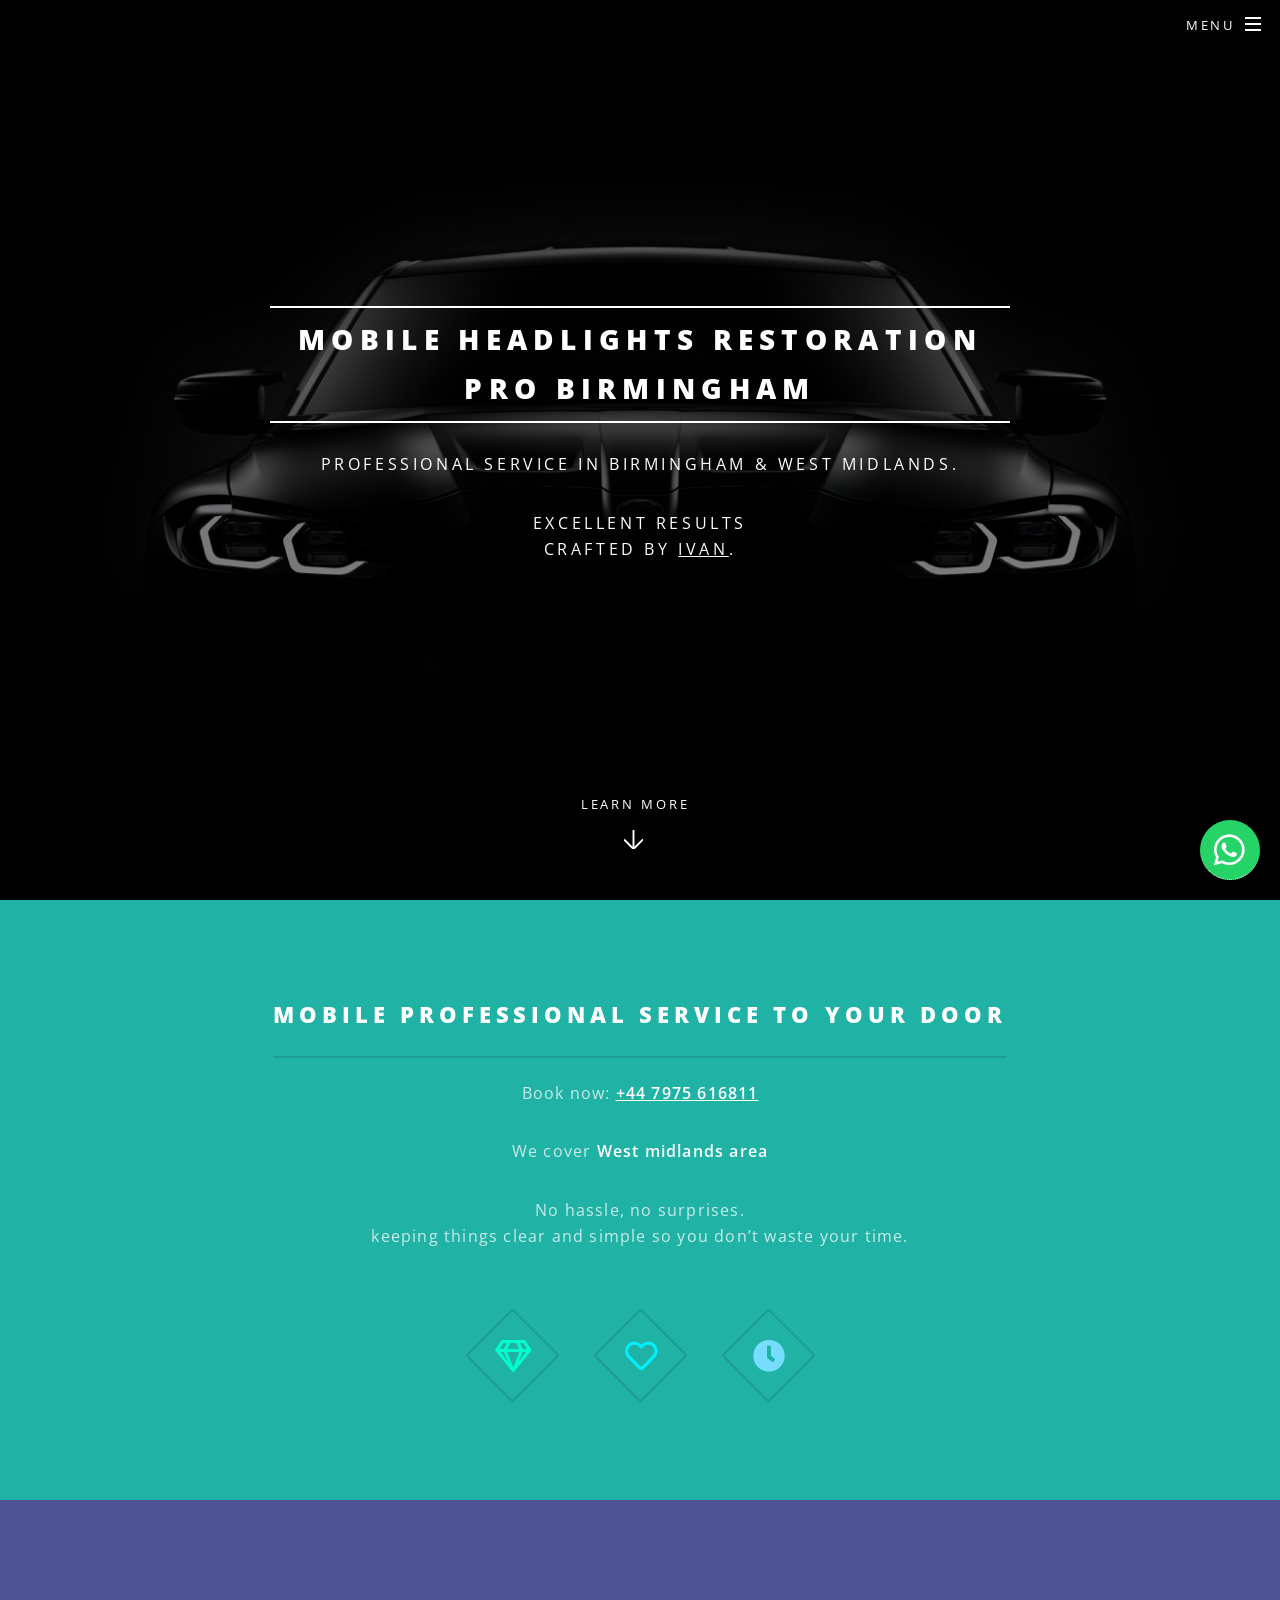
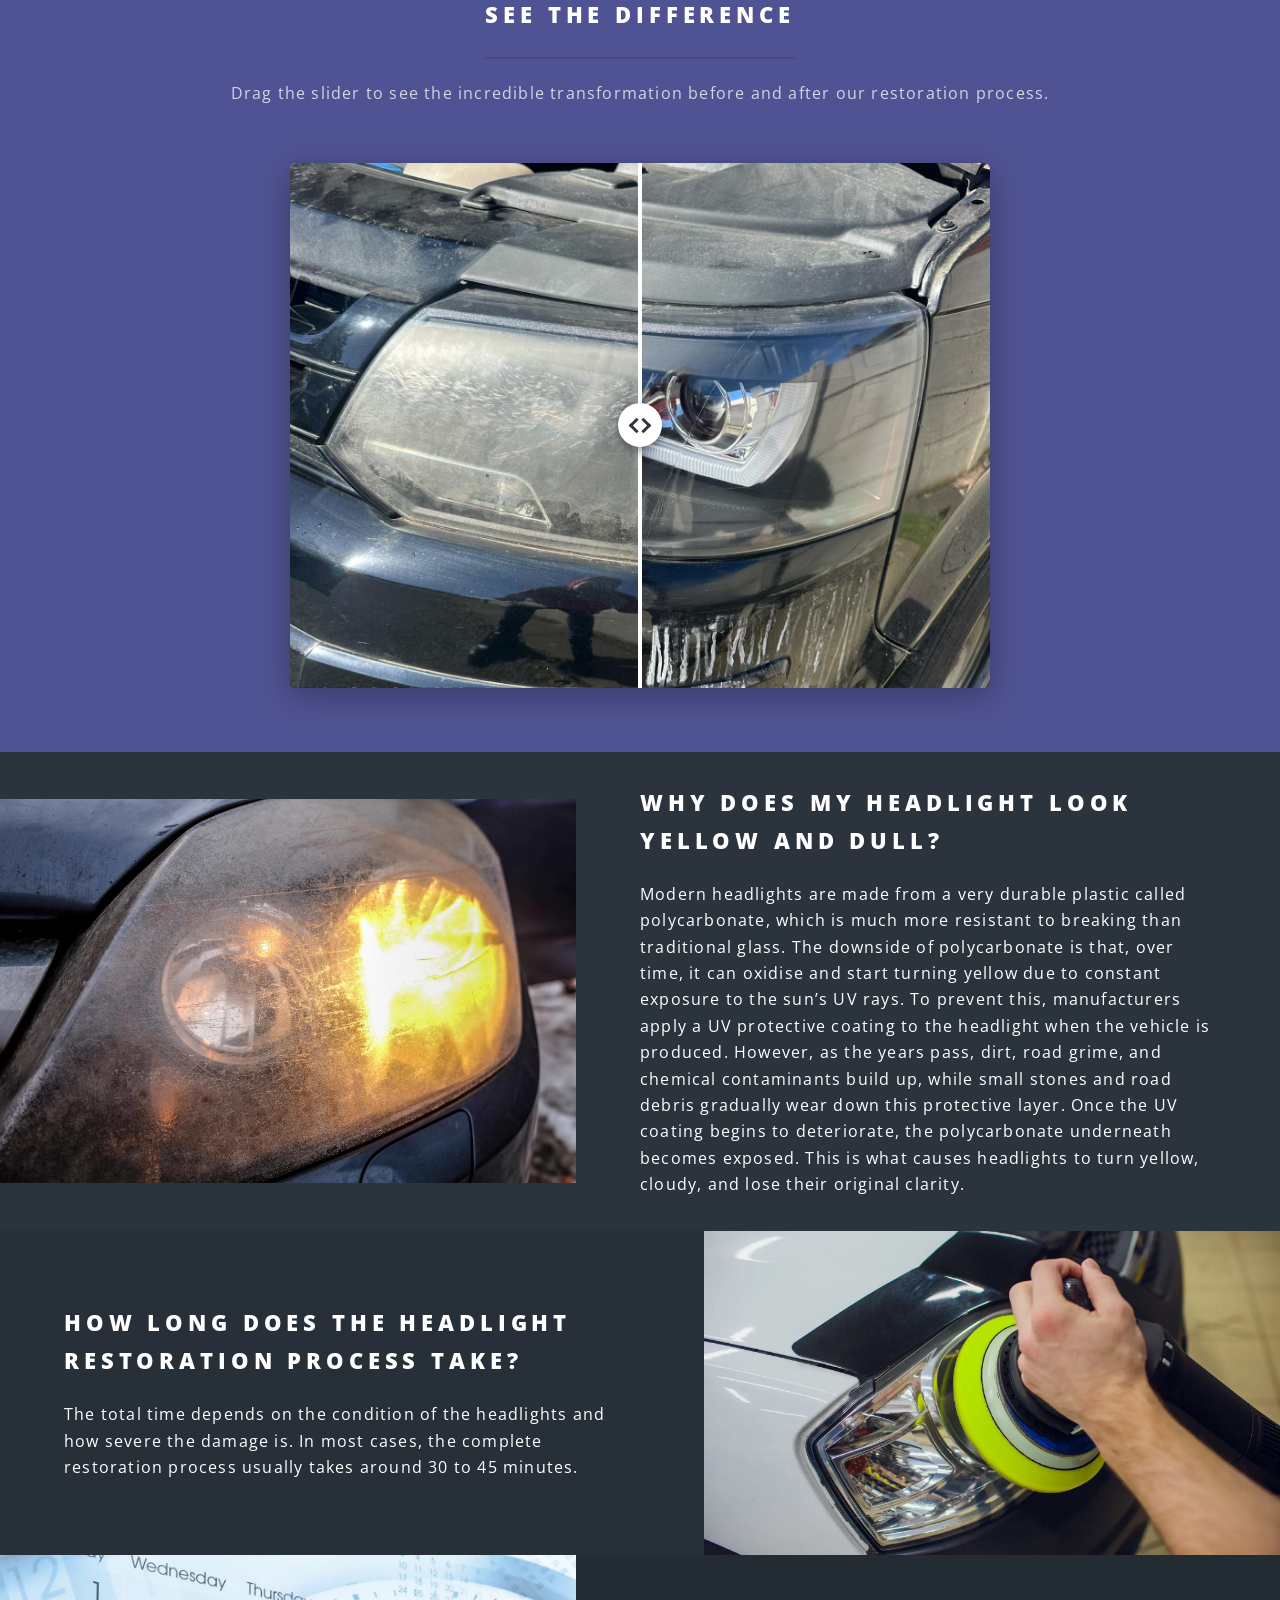
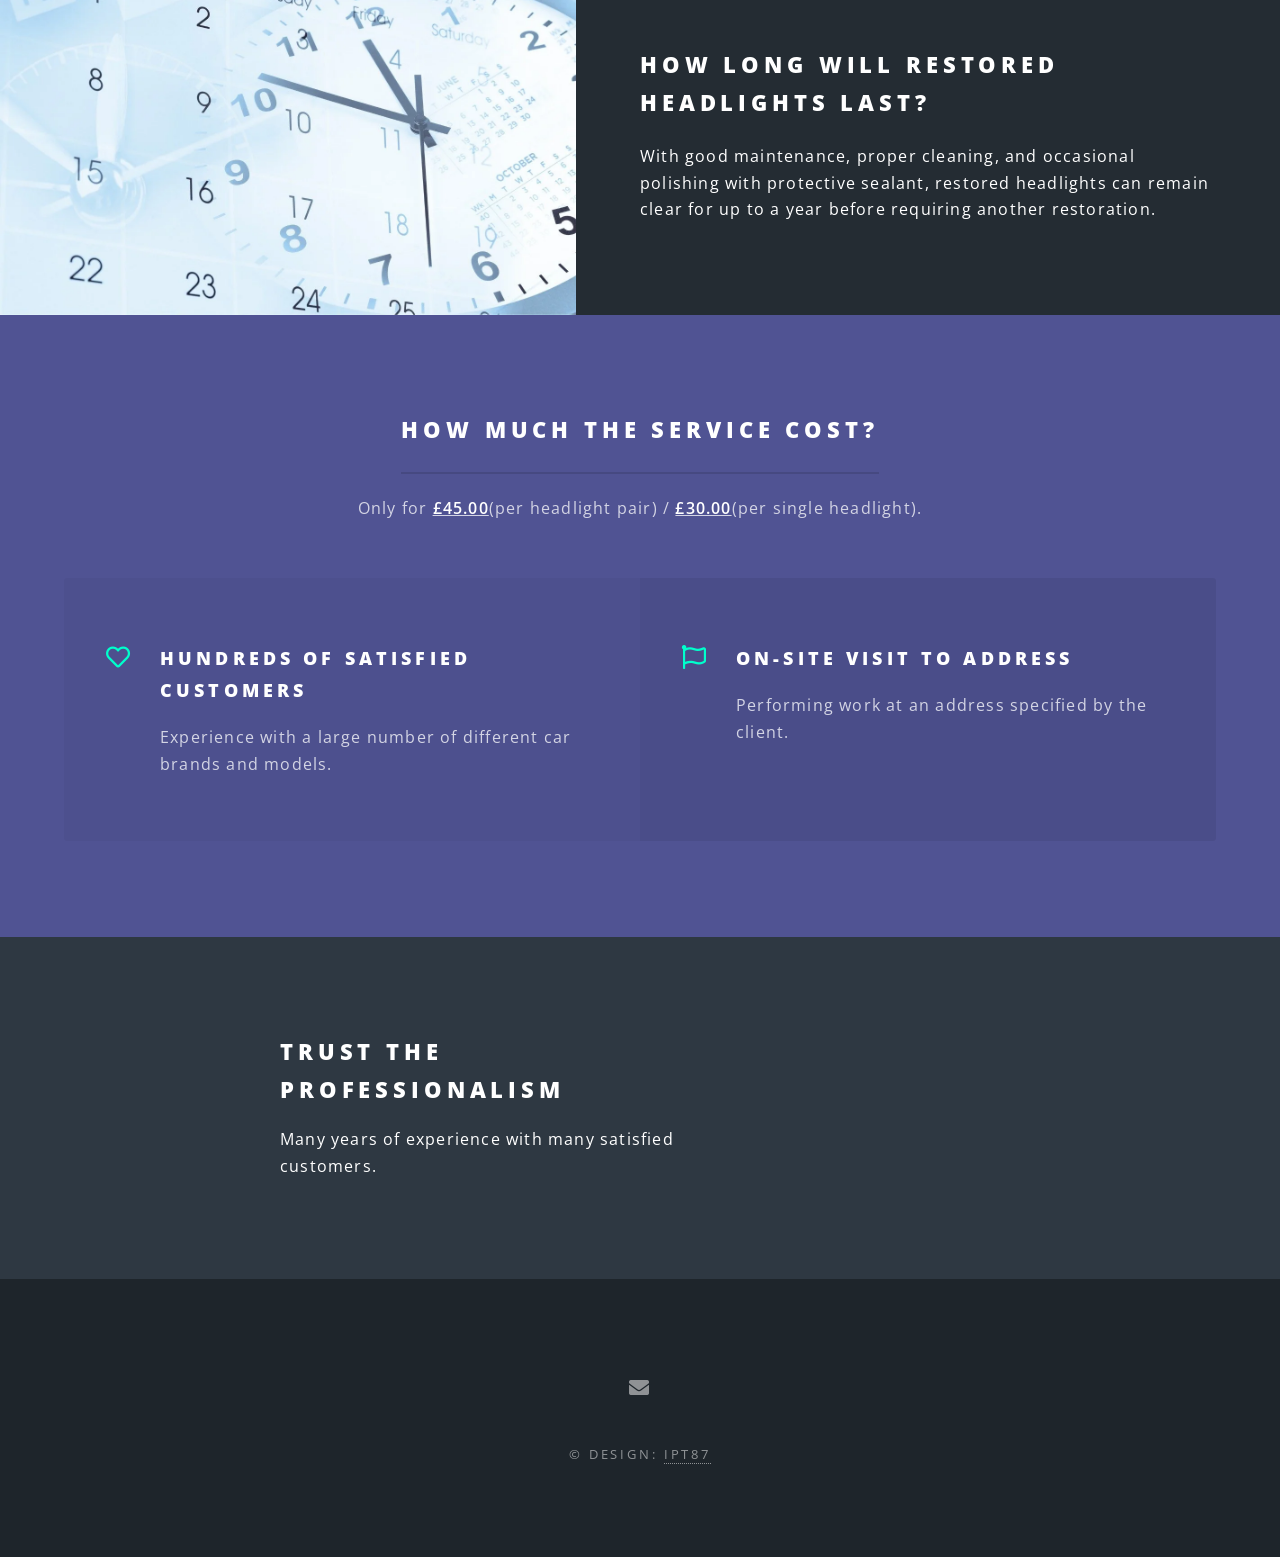
<file: index.html>
<!DOCTYPE HTML>
<html>
	<head>
		<!-- Google Tag Manager -->
		<script>(function(w,d,s,l,i){w[l]=w[l]||[];w[l].push({'gtm.start':
		new Date().getTime(),event:'gtm.js'});var f=d.getElementsByTagName(s)[0],
		j=d.createElement(s),dl=l!='dataLayer'?'&l='+l:'';j.async=true;j.src=
		'https://www.googletagmanager.com/gtm.js?id='+i+dl;f.parentNode.insertBefore(j,f);
		})(window,document,'script','dataLayer','GTM-5XSHS9ST');</script>
		<!-- End Google Tag Manager -->
		<title>Headlights restoration in Birmingham</title>
		<meta charset="utf-8" />
		<meta name="viewport" content="width=device-width, initial-scale=1, user-scalable=no" />
		<link rel="stylesheet" href="assets/css/main.css" />
		<noscript><link rel="stylesheet" href="assets/css/noscript.css" /></noscript>
		<link rel="icon" type="image/x-icon" href="images/car.ico">
	</head>

	<!-- Google tag (gtag.js) -->
	<script async src="https://www.googletagmanager.com/gtag/js?id=G-2LEVNRZXQ9"></script>
	<script>
	  window.dataLayer = window.dataLayer || [];
	  function gtag(){dataLayer.push(arguments);}
	  gtag('js', new Date());
	
	  gtag('config', 'G-2LEVNRZXQ9');
	</script>

	<script type="application/ld+json">
		{
		  "@context": "https://schema.org",
		  "@type": "AutoRepair",
		  "name": "Restore Headlights",
		  "image": "https://restore-headlights.co.uk/images/bmwm3.jpg",
		  "url": "https://restore-headlights.co.uk",
		  "telephone": "+447975616811",
		  "areaServed": "Birmingham",
		  "address": {
		    "@type": "PostalAddress",
		    "addressLocality": "Birmingham",
		    "addressCountry": "UK"
		  },
		  "priceRange": "££",
		  "description": "Professional headlight restoration in Birmingham. Restore cloudy and yellow headlights and improve visibility."
		}
	</script>
	
	<body class="landing is-preload">

		<!-- Google Tag Manager (noscript) -->
		<noscript><iframe src="https://www.googletagmanager.com/ns.html?id=GTM-5XSHS9ST"
		height="0" width="0" style="display:none;visibility:hidden"></iframe></noscript>
		<!-- End Google Tag Manager (noscript) -->

		<!-- Page Wrapper -->
			<div id="page-wrapper">

				<!-- Header -->
					<header id="header" class="alt">
						<h1><a href="index.html">MHRPB</a></h1>
						<nav id="nav">
							<ul>
								<li class="special">
									<a href="#menu" class="menuToggle"><span>Menu</span></a>
									<div id="menu">
										<ul>
											<li><a href="index.html">Home</a></li>
											<li><a href="gallery.html">Gallery</a></li>
											<li><a href="benefits.html">Benefits</a></li>
											<li><a href="prices.html">Prices</a></li>
											<li><a href="contact.html">Contact</a></li>
										</ul>
									</div>
								</li>
							</ul>
						</nav>
					</header>

				<!-- Banner -->
					<section id="banner" class="hero-headlights">
						<div class="inner">
							<h2>Mobile Headlights Restoration<br /> Pro Birmingham</h2>
							<p>Professional service in Birmingham & West Midlands.</p>
							<p>Excellent results<br />
							crafted by <u>Ivan</u>.</p>
						</div>
						<a href="#one" class="more scrolly">Learn More</a>
					</section>

				<!-- One -->
					<section id="one" class="wrapper style1 special">
						<div class="inner">
							<header class="major">
								<h2>Mobile Professional Service to your door</h2>
								<p>Book now: <a href="tel:+447975616811" style="border-bottom: none;"><b><u>+44 7975 616811</u></b></a></p>
								<p>We cover <b>West midlands area</b></p>
								<p>No hassle, no surprises.<br />
								keeping things clear and simple so you don’t waste your time.</p>
							</header>
							<ul class="icons major">
								<li><span class="icon fa-gem major style1"><span class="label">Top Quality</span></span></li>
								<li><span class="icon fa-heart major style2"><span class="label">Trusted Service</span></span></li>
								<li><span class="icon solid fa-clock major style3"><span class="label">Quick Process (30-45 min)</span></span></li>
							</ul>
						</div>
					</section>

				<!-- Before/After slider -->
					<section class="wrapper style3 special">
                        <div class="inner">
                            <header class="major">
                                <h2>See the Difference</h2>
                                <p>Drag the slider to see the incredible transformation before and after our restoration process.</p>
                            </header>
                            
                            <div class="slider-contenedor">
                            	<img src="images/pic09.JPG" alt="Restored headlight" class="slider-img">
                                
                                <div class="capa-antes">
                                    <img src="images/pic08.JPG" alt="Cloudy headlight before restoration" class="slider-img">
                                </div>
                                
                                <input type="range" min="0" max="100" value="50" class="slider-control" aria-label="Before and after percentage">
                                <div class="slider-linea" aria-hidden="true">
                                    <div class="slider-boton"></div>
                                </div>
                            </div>
                        </div>
                    </section>

				<!-- Two -->
					<section id="two" class="wrapper alt style2">
						<section class="spotlight">
							<div class="image"><img src="images/pic01.jpeg" alt="" /></div><div class="content">
								<h2>Why does my headlight look yellow and dull?</h2>
								<p>Modern headlights are made from a very durable plastic called polycarbonate, which is much more resistant to breaking than traditional glass. The downside of polycarbonate is that, over time, it can oxidise and start turning yellow due to constant exposure to the sun’s UV rays. To prevent this, manufacturers apply a UV protective coating to the headlight when the vehicle is produced. However, as the years pass, dirt, road grime, and chemical contaminants build up, while small stones and road debris gradually wear down this protective layer. Once the UV coating begins to deteriorate, the polycarbonate underneath becomes exposed. This is what causes headlights to turn yellow, cloudy, and lose their original clarity.</p>
							</div>
						</section>
						<section class="spotlight">
							<div class="image"><img src="images/pic02.jpg" alt="" /></div><div class="content">
								<h2>How long does the headlight restoration process take?</h2>
								<p>The total time depends on the condition of the headlights and how severe the damage is. In most cases, the complete restoration process usually takes around 30 to 45 minutes.</p>
							</div>
						</section>
						<section class="spotlight">
							<div class="image"><img src="images/pic03.jpg" alt="" /></div><div class="content">
								<h2>How long will restored headlights last?</h2>
								<p>With good maintenance, proper cleaning, and occasional polishing with protective sealant, restored headlights can remain clear for up to a year before requiring another restoration.</p>
							</div>
						</section>
					</section>

				<!-- Three -->
					<section id="three" class="wrapper style3 special">
						<div class="inner">
							<header class="major">
								<h2>How much the service cost?</h2>
								<p>Only for <u><b>&pound;45.00</b></u>(per headlight pair) / <u><b>&pound;30.00</b></u>(per single headlight).</p>
							</header>
							<ul class="features">
								<li class="icon fa-heart">
									<h3>Hundreds of satisfied customers</h3>
									<p>Experience with a large number of different car brands and models.</p>
								</li>
								<li class="icon fa-flag">
									<h3>On-site visit to address</h3>
									<p>Performing work at an address specified by the client.</p>
								</li>
							</ul>
						</div>
					</section>

				<!-- CTA -->
					<section id="cta" class="wrapper style4">
						<div class="inner">
							<header>
								<h2>Trust the professionalism</h2>
								<p>Many years of experience with many satisfied customers.</p>
							</header>
						</div>
					</section>

				<!-- Footer -->
					<footer id="footer">
						<ul class="icons">
							<li><a href="mailto:87vancata@gmail.com?subject=Information&body=Hi%20there,%0A%0AI%20have%20a%20question." class="icon solid fa-envelope"><span class="label">Email</span></a></li>
						</ul>
						<ul class="copyright">
							<li>&copy; Design: <a href="https://github.com/IPT87">IPT87</a></li>
						</ul>
					</footer>

				<!-- WhatsApp floating icon -->
					<a href="https://wa.me/447975616811?text=Hello%20I%20would%20like%20to%20book%20a%20headlight%20restoration"
						class="whatsapp-flotante" target="_blank" rel="noopener noreferrer" aria-label="Chat on WhatsApp">
						<i class="fab fa-whatsapp"></i>
					</a>
				
			</div>

		<!-- Scripts -->
			<script src="assets/js/jquery.min.js"></script>
			<script src="assets/js/jquery.scrollex.min.js"></script>
			<script src="assets/js/jquery.scrolly.min.js"></script>
			<script src="assets/js/browser.min.js"></script>
			<script src="assets/js/breakpoints.min.js"></script>
			<script src="assets/js/util.js"></script>
			<script src="assets/js/main.js"></script>

			<script>
				document.addEventListener('DOMContentLoaded', () => {
					const contenedor = document.querySelector('.slider-contenedor');
					const control = document.querySelector('.slider-control');
					const antes = document.querySelector('.capa-antes');
					const linea = document.querySelector('.slider-linea');
		
					if (control && antes && linea) {
						control.addEventListener('input', (e) => {
							const valor = e.target.value;
							antes.style.clipPath = `inset(0 ${100 - valor}% 0 0)`;
							linea.style.left = `${valor}%`;
						});
					}
				});
			</script>

	</body>

</html>
</file>
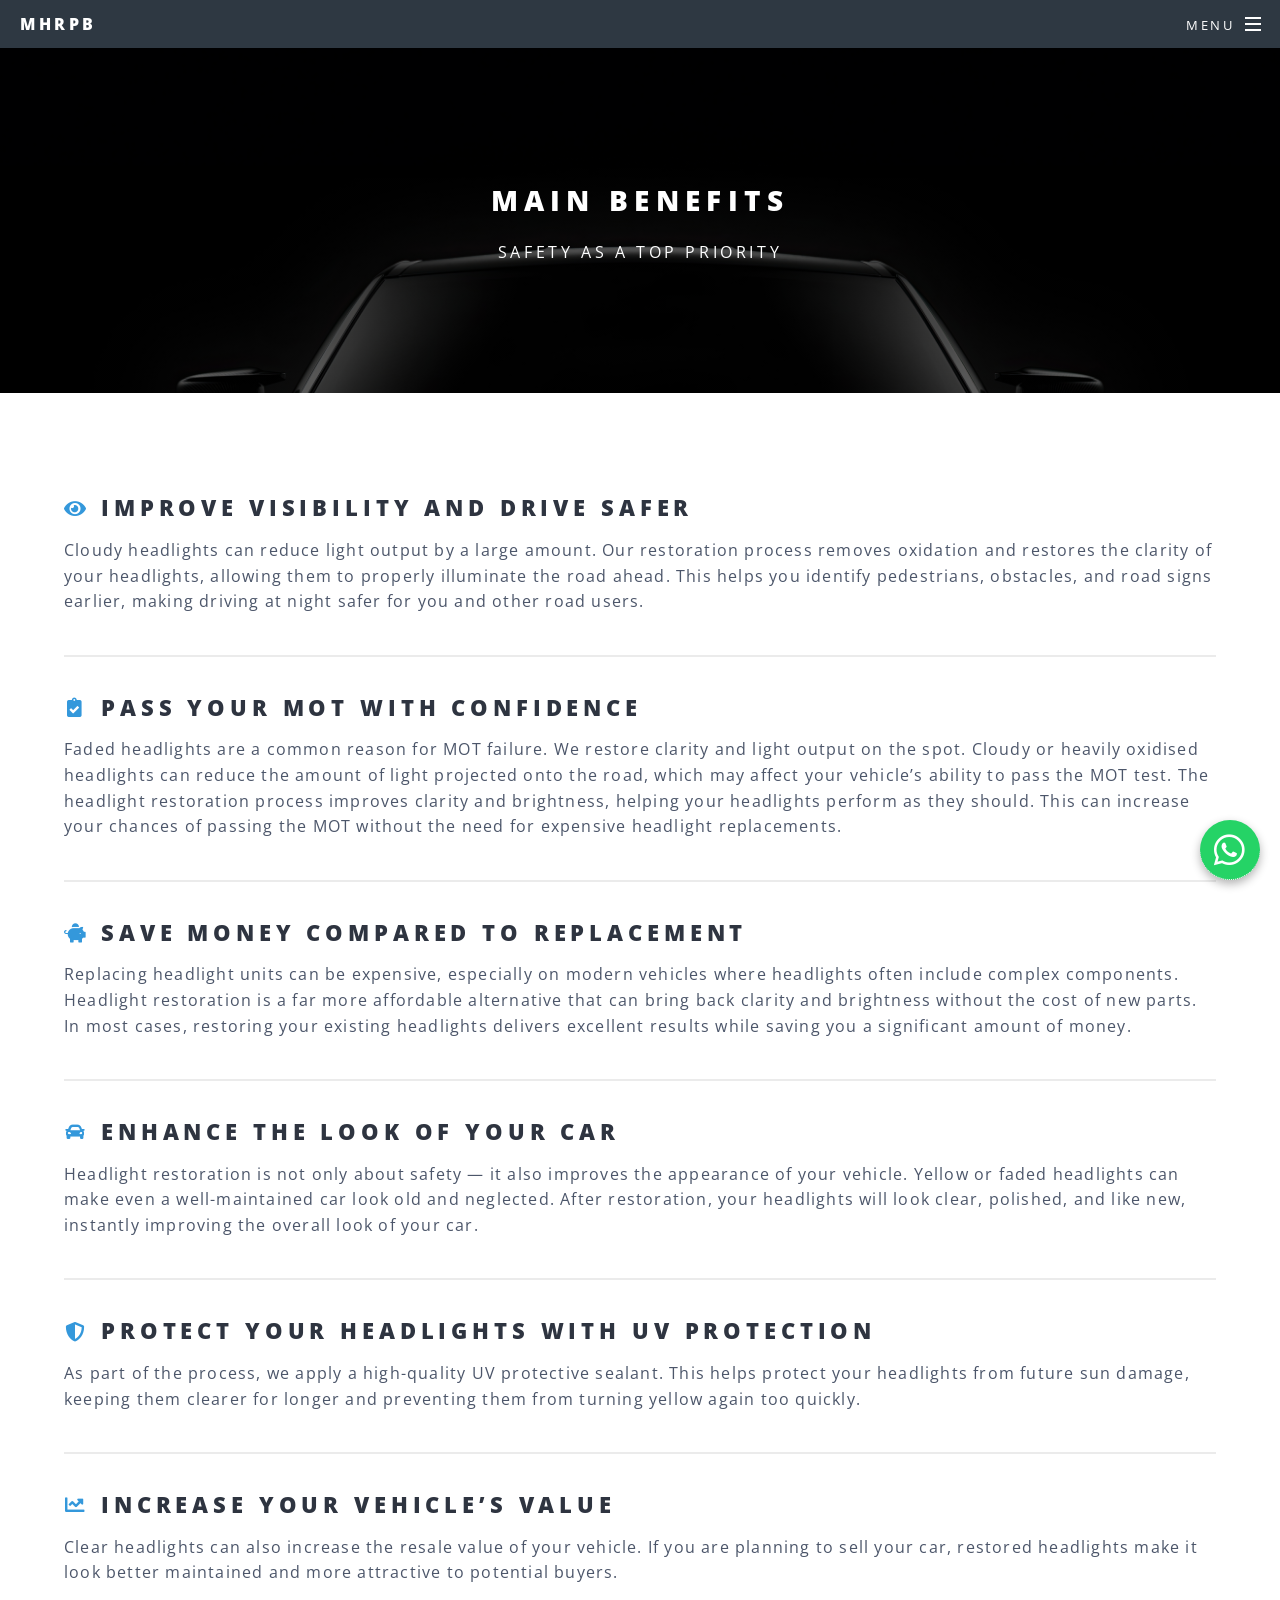
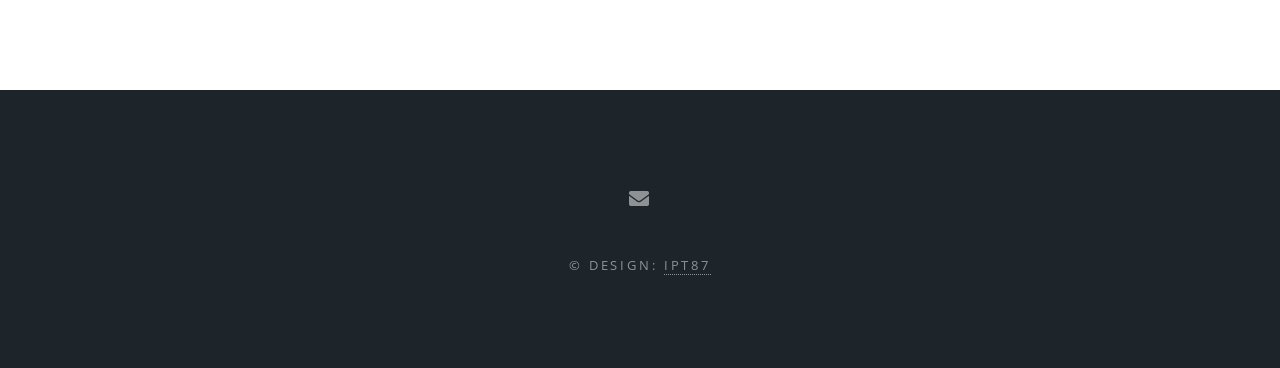
<file: benefits.html>
<!DOCTYPE HTML>
<html>
    <head>
        <!-- Google Tag Manager -->
        <script>(function(w,d,s,l,i){w[l]=w[l]||[];w[l].push({'gtm.start':
        new Date().getTime(),event:'gtm.js'});var f=d.getElementsByTagName(s)[0],
        j=d.createElement(s),dl=l!='dataLayer'?'&l='+l:'';j.async=true;j.src=
        'https://www.googletagmanager.com/gtm.js?id='+i+dl;f.parentNode.insertBefore(j,f);
        })(window,document,'script','dataLayer','GTM-5XSHS9ST');</script>
        <!-- End Google Tag Manager -->
        <title>Benefits</title>
        <meta charset="utf-8" />
        <meta name="viewport" content="width=device-width, initial-scale=1, user-scalable=no" />
        <link rel="stylesheet" href="assets/css/main.css" />
        <noscript><link rel="stylesheet" href="assets/css/noscript.css" /></noscript>
        <link rel="icon" type="image/x-icon" href="images/car.ico">
        
        <!-- Estilos específicos para forzar contraste e iconos -->
        <style>
            .benefit-item {
                margin-bottom: 2.5em;
            }
            .benefit-item h3 {
                color: #2e3440 !important;
                display: flex;
                align-items: center;
                gap: 12px;
                font-size: 1.35em;
                margin-bottom: 0.5em;
            }
            .benefit-item h3 i {
                color: #3498db; /* Un azul corporativo llamativo para los iconos */
                font-size: 0.9em;
                width: 25px;
                text-align: center;
            }
            .benefit-item p {
                color: #4c566a !important;
                line-height: 1.6;
            }
            .benefit-divider {
                border-bottom-color: rgba(0,0,0,0.08) !important;
                margin: 2em 0 !important;
            }
        </style>
    </head>

    <!-- Google tag (gtag.js) -->
    <script async src="https://www.googletagmanager.com/gtag/js?id=G-2LEVNRZXQ9"></script>
    <script>
      window.dataLayer = window.dataLayer || [];
      function gtag(){dataLayer.push(arguments);}
      gtag('js', new Date());
    
      gtag('config', 'G-2LEVNRZXQ9');
    </script>
    
    <body class="is-preload">

        <!-- Google Tag Manager (noscript) -->
        <noscript><iframe src="https://www.googletagmanager.com/ns.html?id=GTM-5XSHS9ST"
        height="0" width="0" style="display:none;visibility:hidden"></iframe></noscript>
        <!-- End Google Tag Manager (noscript) -->

        <!-- Page Wrapper -->
        <div id="page-wrapper">

            <!-- Header -->
            <header id="header">
                <h1><a href="index.html">MHRPB</a></h1>
                <nav id="nav">
                    <ul>
                        <li class="special">
                            <a href="#menu" class="menuToggle"><span>Menu</span></a>
                            <div id="menu">
                                <ul>
                                    <li><a href="index.html">Home</a></li>
                                    <li><a href="gallery.html">Gallery</a></li>
                                    <li><a href="benefits.html">Benefits</a></li>
                                    <li><a href="prices.html">Prices</a></li>
                                    <li><a href="contact.html">Contact</a></li>
                                </ul>
                            </div>
                        </li>
                    </ul>
                </nav>
            </header>

            <!-- Main -->
            <article id="main">
                <header>
                    <h2>Main benefits</h2>
                    <p>Safety as a top priority</p>
                </header>
                <section class="wrapper style5">
                    <div class="inner">

                        <!-- Beneficio 1 -->
                        <div class="benefit-item">
                            <h3><i class="fas fa-eye"></i> Improve Visibility and Drive Safer</h3>
                            <p>Cloudy headlights can reduce light output by a large amount. Our restoration process removes oxidation and restores the clarity of your headlights, allowing them to properly illuminate the road ahead. This helps you identify pedestrians, obstacles, and road signs earlier, making driving at night safer for you and other road users.</p>
                        </div>

                        <hr class="benefit-divider" />

                        <!-- Beneficio 2 -->
                        <div class="benefit-item">
                            <h3><i class="fas fa-clipboard-check"></i> Pass your MOT with confidence</h3>
                            <p>Faded headlights are a common reason for MOT failure. We restore clarity and light output on the spot. Cloudy or heavily oxidised headlights can reduce the amount of light projected onto the road, which may affect your vehicle’s ability to pass the MOT test. The headlight restoration process improves clarity and brightness, helping your headlights perform as they should. This can increase your chances of passing the MOT without the need for expensive headlight replacements.</p>
                        </div>

                        <hr class="benefit-divider" />

                        <!-- Beneficio 3 -->
                        <div class="benefit-item">
                            <h3><i class="fas fa-piggy-bank"></i> Save Money Compared to Replacement</h3>
                            <p>Replacing headlight units can be expensive, especially on modern vehicles where headlights often include complex components. Headlight restoration is a far more affordable alternative that can bring back clarity and brightness without the cost of new parts. In most cases, restoring your existing headlights delivers excellent results while saving you a significant amount of money.</p>
                        </div>

                        <hr class="benefit-divider" />

                        <!-- Beneficio 4 -->
                        <div class="benefit-item">
                            <h3><i class="fas fa-car"></i> Enhance the Look of Your Car</h3>
                            <p>Headlight restoration is not only about safety — it also improves the appearance of your vehicle. Yellow or faded headlights can make even a well-maintained car look old and neglected. After restoration, your headlights will look clear, polished, and like new, instantly improving the overall look of your car.</p>
                        </div>

                        <hr class="benefit-divider" />

                        <!-- Beneficio 5 -->
                        <div class="benefit-item">
                            <h3><i class="fas fa-shield-alt"></i> Protect Your Headlights with UV Protection</h3>
                            <p>As part of the process, we apply a high-quality UV protective sealant. This helps protect your headlights from future sun damage, keeping them clearer for longer and preventing them from turning yellow again too quickly.</p>
                        </div>

                        <hr class="benefit-divider" />

                        <!-- Beneficio 6 -->
                        <div class="benefit-item">
                            <h3><i class="fas fa-chart-line"></i> Increase Your Vehicle’s Value</h3>
                            <p>Clear headlights can also increase the resale value of your vehicle. If you are planning to sell your car, restored headlights make it look better maintained and more attractive to potential buyers.</p>
                        </div>

                    </div>
                </section>
            </article>

            <!-- Footer -->
            <footer id="footer">
                <ul class="icons">
                    <li><a href="mailto:87vancata@gmail.com?subject=Information&body=Hi%20there,%0A%0AI%20have%20a%20question." class="icon solid fa-envelope"><span class="label">Email</span></a></li>
                </ul>
                <ul class="copyright">
                    <li>&copy; Design: <a href="https://github.com/IPT87">IPT87</a></li>
                </ul>
            </footer>

            <!-- WhatsApp floating icon -->
            <a href="https://wa.me/447975616811?text=Hello%20I%20would%20like%20to%20book%20a%20headlight%20restoration"
                class="whatsapp-flotante" target="_blank" rel="noopener noreferrer" aria-label="Chat on WhatsApp">
                <i class="fab fa-whatsapp"></i>
            </a>
            
        </div>

        <!-- Scripts -->
        <script src="assets/js/jquery.min.js"></script>
        <script src="assets/js/jquery.scrollex.min.js"></script>
        <script src="assets/js/jquery.scrolly.min.js"></script>
        <script src="assets/js/browser.min.js"></script>
        <script src="assets/js/breakpoints.min.js"></script>
        <script src="assets/js/util.js"></script>
        <script src="assets/js/main.js"></script>

    </body>
</html>
</file>
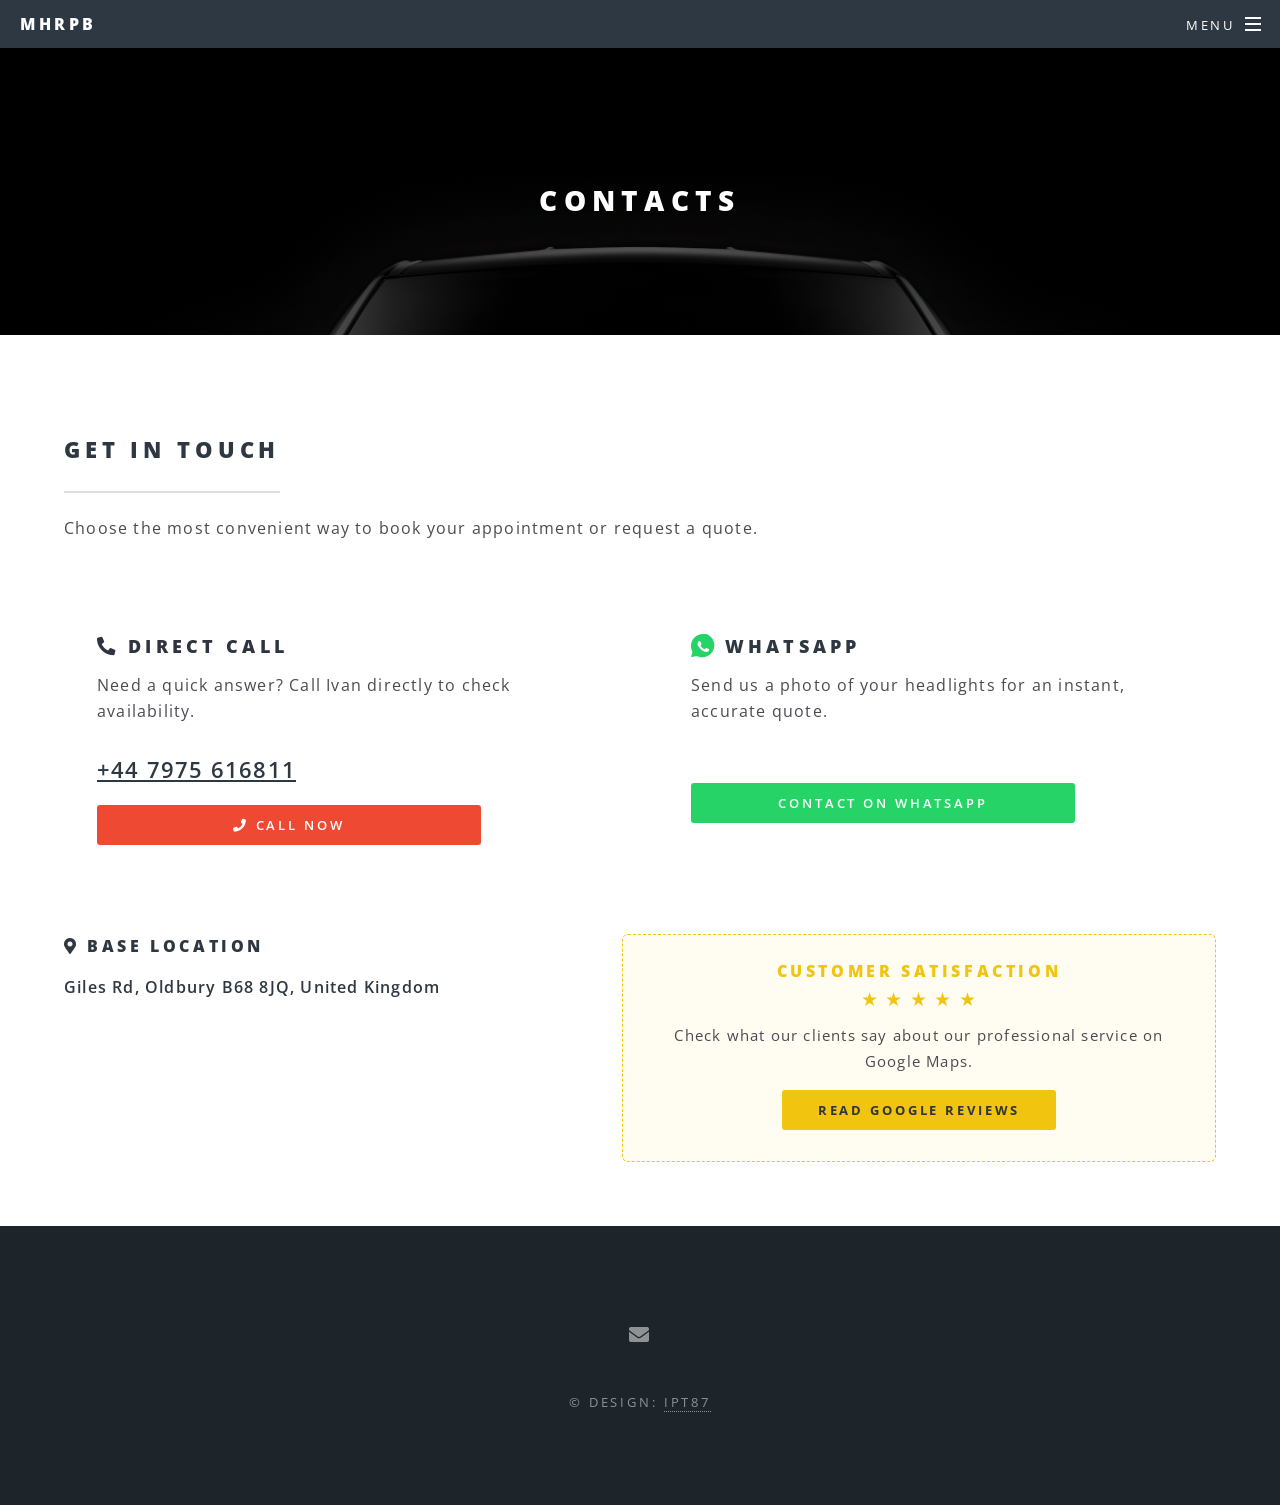
<file: contact.html>
<!DOCTYPE HTML>
<html>

<head>
    <!-- Google Tag Manager -->
    <script>(function (w, d, s, l, i) {
            w[l] = w[l] || []; w[l].push({
                'gtm.start':
                    new Date().getTime(), event: 'gtm.js'
            }); var f = d.getElementsByTagName(s)[0],
                j = d.createElement(s), dl = l != 'dataLayer' ? '&l=' + l : ''; j.async = true; j.src =
                    'https://www.googletagmanager.com/gtm.js?id=' + i + dl; f.parentNode.insertBefore(j, f);
        })(window, document, 'script', 'dataLayer', 'GTM-5XSHS9ST');</script>
    <!-- End Google Tag Manager -->
    <title>Contacts</title>
    <meta charset="utf-8" />
    <meta name="viewport" content="width=device-width, initial-scale=1, user-scalable=no" />
    <link rel="stylesheet" href="assets/css/main.css" />
    <noscript>
        <link rel="stylesheet" href="assets/css/noscript.css" />
    </noscript>
    <link rel="icon" type="image/x-icon" href="images/car.ico">

    <!-- ARREGLO PARA MÓVILES: Forzar centrado y simetría de los bloques -->
    <style>
        @media screen and (max-width: 736px) {
            .row {
                margin-left: 0 !important;
                margin-right: 0 !important;
                width: 100% !important;
            }
            .row > * {
                padding-left: 0 !important;
                padding-right: 0 !important;
                width: 100% !important;
            }
            .customer-box {
                margin-top: 1.5em !important;
            }
        }
    </style>
</head>

<!-- Google tag (gtag.js) -->
<script async src="https://www.googletagmanager.com/gtag/js?id=G-2LEVNRZXQ9"></script>
<script>
    window.dataLayer = window.dataLayer || [];
    function gtag() { dataLayer.push(arguments); }
    gtag('js', new Date());

    gtag('config', 'G-2LEVNRZXQ9');
</script>

<body class="is-preload">

    <!-- Google Tag Manager (noscript) -->
    <noscript><iframe src="https://www.googletagmanager.com/ns.html?id=GTM-5XSHS9ST" height="0" width="0"
            style="display:none;visibility:hidden"></iframe></noscript>
    <!-- End Google Tag Manager (noscript) -->

    <!-- Page Wrapper -->
    <div id="page-wrapper">

        <!-- Header -->
        <header id="header">
            <h1><a href="index.html">MHRPB</a></h1>
            <nav id="nav">
                <ul>
                    <li class="special">
                        <a href="#menu" class="menuToggle"><span>Menu</span></a>
                        <div id="menu">
                            <ul>
                                <li><a href="index.html">Home</a></li>
                                <li><a href="gallery.html">Gallery</a></li>
                                <li><a href="benefits.html">Benefits</a></li>
                                <li><a href="prices.html">Prices</a></li>
                                <li><a href="contact.html">Contact</a></li>
                            </ul>
                        </div>
                    </li>
                </ul>
            </nav>
        </header>

        <!-- Main -->
        <article id="main">
            <header>
                <h2>Contacts</h2>
            </header>
            <section class="wrapper style5">
                <div class="inner">
                    <header class="major">
                        <h2>Get in Touch</h2>
                        <p>Choose the most convenient way to book your appointment or request a quote.</p>
                    </header>

                    <!-- Caja Principal de Contacto -->
                    <div class="row gtr-150">
                        <div class="col-6 col-12-medium">
                            <section
                                style="background: rgba(255,255,255,0.03); padding: 2em; border-radius: 6px; border: 1px solid rgba(255,255,255,0.1); margin-bottom: 2em;">
                                <h3 class="icon solid fa-phone-alt" style="color: #2e3440; margin-bottom: 0.5em;">
                                    Direct Call</h3>
                                <p>Need a quick answer? Call Ivan directly to check availability.</p>
                                <p style="font-size: 1.4em; margin-bottom: 1em;">
                                    <a href="tel:+447975616811" style="border-bottom: none; color: #fff;"><b><u>+44 7975
                                                616811</u></b></a>
                                </p>
                                <a class="button primary icon solid fa-phone" href="tel:+447975616811"
                                    style="width: 100%; text-align: center;">Call Now</a>
                            </section>
                        </div>

                        <div class="col-6 col-12-medium">
                            <section
                                style="background: rgba(255,255,255,0.03); padding: 2em; border-radius: 6px; border: 1px solid rgba(255,255,255,0.1); margin-bottom: 2em;">
                                <h3 style="display: flex; align-items: center; gap: 10px; margin-bottom: 0.5em;">
                                    <svg viewBox="0 0 32 32"
                                        style="width: 24px; height: 24px; fill: #25D366; display: inline-block; vertical-align: middle;">
                                        <path
                                            d="M16 0c-8.837 0-16 7.163-16 16 0 2.825 0.733 5.483 2.017 7.792l-2.017 7.371 7.542-1.981c2.247 1.201 4.814 1.888 7.541 1.888 8.837 0 16-7.163 16-16s-7.163-16-16-16zm7.986 21.908c-0.33 0.927-1.631 1.691-2.585 1.884-0.654 0.133-1.512 0.237-2.404-0.051-0.563-0.182-1.285-0.453-2.188-0.843-3.834-1.657-6.291-5.556-6.48-5.811-0.191-0.255-1.536-2.042-1.536-3.896 0-1.854 0.975-2.766 1.321-3.116 0.346-0.349 0.762-0.437 1.012-0.437 0.251 0 0.502 0.003 0.72 0.013 0.228 0.012 0.536-0.087 0.839 0.641 0.313 0.75 1.074 2.619 1.167 2.806 0.094 0.188 0.156 0.406 0.031 0.656-0.125 0.25-0.188 0.406-0.375 0.625-0.188 0.219-0.396 0.488-0.566 0.656-0.188 0.188-0.384 0.393-0.165 0.771 0.219 0.378 0.976 1.611 2.091 2.603 1.432 1.275 2.639 1.669 3.014 1.857 0.375 0.188 0.594 0.156 0.813-0.094 0.219-0.25 0.938-1.094 1.188-1.469 0.25-0.375 0.5-0.313 0.844-0.188 0.344 0.125 2.188 1.031 2.563 1.219 0.375 0.188 0.625 0.281 0.719 0.438 0.093 0.156 0.093 0.906-0.237 1.834z" />
                                    </svg>
                                    WhatsApp
                                </h3>
                                <p>Send us a photo of your headlights for an instant, accurate quote.</p>
                                <br />
                                <a class="button fit"
                                    href="https://wa.me/447975616811?text=Hello%20I%20would%20like%20to%20book%20a%20headlight%20restoration"
                                    style="background-color: #25D366; color: #fff !important; box-shadow: none; width: 100%; text-align: center;">Contact
                                    on WhatsApp</a>
                            </section>
                        </div>
                    </div>

                    <!-- Sección de Ubicación y Reseñas -->
                    <div class="row gtr-150" style="margin-top: 1em;">
                        <div class="col-6 col-12-medium">
                            <h4 class="icon solid fa-map-marker-alt"> Base Location</h4>
                            <p><strong>Giles Rd, Oldbury B68 8JQ, United Kingdom</strong><br />
                                <span style="color: rgba(255,255,255,0.6); font-size: 0.9em;">Serving Birmingham and the
                                    entire West Midlands area.</span>
                            </p>
                        </div>

                        <!-- Añadida la clase 'customer-box' para controlar el espaciado en móviles -->
                        <div class="col-6 col-12-medium customer-box"
                            style="text-align: center; background: rgba(241, 196, 15, 0.05); padding: 1.5em; border-radius: 6px; border: 1px dashed #f1c40f;">
                            <h4 style="color: #f1c40f; margin-bottom: 0.2em;">Customer Satisfaction</h4>
                            <div style="color: #f1c40f; font-size: 1.2em; margin-bottom: 0.5em;">★ ★ ★ ★ ★</div>
                            <p style="font-size: 0.95em; margin-bottom: 1em;">Check what our clients say about our
                                professional service on Google Maps.</p>
                            <a class="button primary"
                                href="https://www.google.com/maps/place/Headlights+Restoration+pro/@52.4930259,-2.0032967,17z/data=!3m1!4b1!4m6!3m5!1s0x48709716543e8a91:0x4b2e8d19d85c21f9!8m2!3d52.4930259!4d-2.0032967!16s%2Fg%2F11q9fvkh0y?hl=en-gb&entry=ttu&g_ep=EgoyMDI2MDMxMS4wIKXMDSoASAFQAw%3D%3D"
                                target="_blank" rel="noopener noreferrer"
                                style="background-color: #f1c40f; color: #2e3440 !important; font-weight: bold;">Read
                                Google Reviews</a>
                        </div>
                    </div>
                </div>
            </section>
        </article>

        <!-- Footer -->
        <footer id="footer">
            <ul class="icons">
                <li><a href="#" class="icon solid fa-envelope"><span class="label">Email</span></a></li>
            </ul>
            <ul class="copyright">
                <li>&copy; Design: <a href="https://github.com/IPT87">IPT87</a></li>
            </ul>
        </footer>

    </div>

    <!-- Scripts -->
    <script src="assets/js/jquery.min.js"></script>
    <script src="assets/js/jquery.scrollex.min.js"></script>
    <script src="assets/js/jquery.scrolly.min.js"></script>
    <script src="assets/js/browser.min.js"></script>
    <script src="assets/js/breakpoints.min.js"></script>
    <script src="assets/js/util.js"></script>
    <script src="assets/js/main.js"></script>

</body>

</html>
</file>
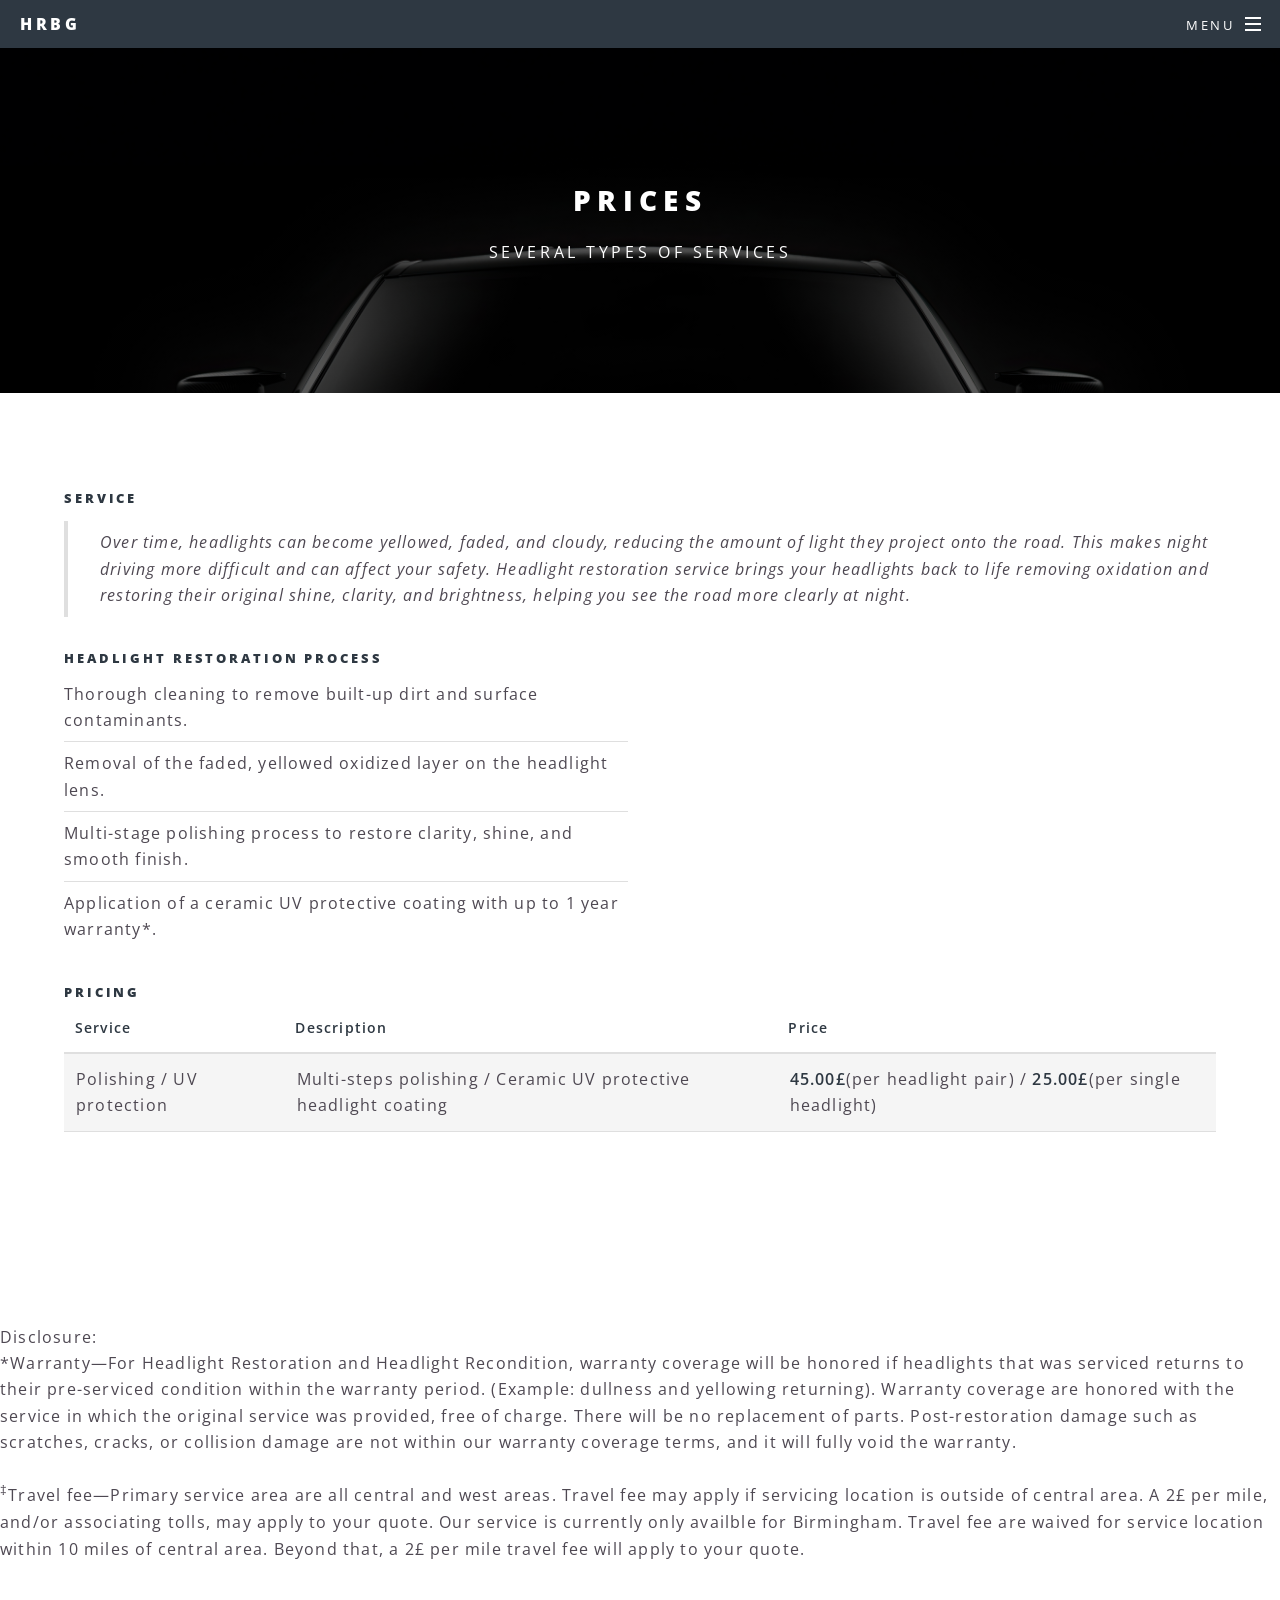
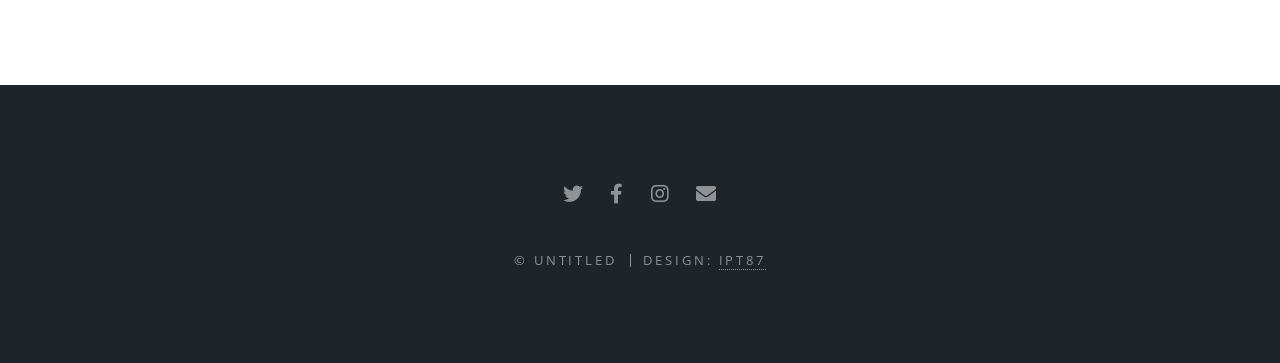
<file: elements.html>
<!DOCTYPE HTML>
<html>
	<head>
		<title>Prices</title>
		<meta charset="utf-8" />
		<meta name="viewport" content="width=device-width, initial-scale=1, user-scalable=no" />
		<link rel="stylesheet" href="assets/css/main.css" />
		<noscript><link rel="stylesheet" href="assets/css/noscript.css" /></noscript>
	</head>
	<body class="is-preload">

		<!-- Page Wrapper -->
			<div id="page-wrapper">

				<!-- Header -->
					<header id="header">
						<h1><a href="index.html">HRBG</a></h1>
						<nav id="nav">
							<ul>
								<li class="special">
									<a href="#menu" class="menuToggle"><span>Menu</span></a>
									<div id="menu">
										<ul>
											<li><a href="index.html">Home</a></li>
											<li><a href="gallery.html">Gallery</a></li>
											<li><a href="benefits.html">Benefits</a></li>
											<li><a href="prices.html">Prices</a></li>
											<li><a href="contact.html">Contact</a></li>
										</ul>
									</div>
								</li>
							</ul>
						</nav>
					</header>

				<!-- Main -->
					<article id="main">
						<header>
							<h2>Prices</h2>
							<p>Several types of services</p>
						</header>
						<section class="wrapper style5">
							<div class="inner">

								<section>
								
									<h5>Service</h5>
									<blockquote>Over time, headlights can become yellowed, faded, and cloudy, reducing the amount of light they project onto the road. This makes night driving more difficult and can affect your safety. Headlight restoration service brings your headlights back to life removing oxidation and restoring their original shine, clarity, and brightness, helping you see the road more clearly at night.</blockquote>
									
								</section>

								<section>
									<div class="row">
										<div class="col-6 col-12-medium">
											<h5>Headlight Restoration Process</h5>
											<ul class="alt">
												<li>Thorough cleaning to remove built-up dirt and surface contaminants.</li>
												<li>Removal of the faded, yellowed oxidized layer on the headlight lens.</li>
												<li>Multi-stage polishing process to restore clarity, shine, and smooth finish.</li>
												<li>Application of a ceramic UV protective coating with up to 1 year warranty*.</li>
											</ul>
										</div>
									</div>
								</section>

								<section>
									<h5>Pricing</h5>
									<div class="table-wrapper">
										<table>
											<thead>
												<tr>
													<th>Service</th>
													<th>Description</th>
													<th>Price</th>
												</tr>
											</thead>
											<tbody>
												<tr>
													<td>Polishing / UV protection</td>
													<td>Multi-steps polishing / Ceramic UV protective headlight coating</td>
													<td><b>45.00&pound;</b>(per headlight pair) / <b>25.00&pound;</b>(per single headlight)</td>
												</tr>
											</tbody>
										</table>
									</div>

								</section>

							</div>
						</section>
					</article>

				<!-- Disclaimer -->
				<article>
					<div class="wrapper style5">
	    				<p><span class="font-weight-normal">Disclosure:</span><br>
						<span class="font-weight-normal">*Warranty</span>—For Headlight Restoration and Headlight Recondition, warranty coverage will be honored if headlights that was serviced returns to their pre-serviced condition within the warranty period. (Example: dullness and yellowing returning). Warranty coverage are honored with the service in which the original service was provided, free of charge. There will be no replacement of parts. Post-restoration damage such as scratches, cracks, or collision damage are not within our warranty coverage terms, and it will fully void the warranty.<br><br>
						
						<span class="font-weight-normal"><sup>‡</sup>Travel fee</span>—Primary service area are all central and west areas. Travel fee may apply if servicing location is outside of central area. A 2&pound; per mile, and/or associating tolls, may apply to your quote. Our service is currently only availble for Birmingham. Travel fee are waived for service location within 10 miles of central area. Beyond that, a 2&pound; per mile travel fee will apply to your quote.<br><br>
						
	    			</div>
				</article>

				<!-- Footer -->
					<footer id="footer">
						<ul class="icons">
							<li><a href="#" class="icon brands fa-twitter"><span class="label">Twitter</span></a></li>
							<li><a href="#" class="icon brands fa-facebook-f"><span class="label">Facebook</span></a></li>
							<li><a href="#" class="icon brands fa-instagram"><span class="label">Instagram</span></a></li>
							<li><a href="#" class="icon solid fa-envelope"><span class="label">Email</span></a></li>
						</ul>
						<ul class="copyright">
							<li>&copy; Untitled</li><li>Design: <a href="https://github.com/IPT87">IPT87</a></li>
						</ul>
					</footer>

			</div>

		<!-- Scripts -->
			<script src="assets/js/jquery.min.js"></script>
			<script src="assets/js/jquery.scrollex.min.js"></script>
			<script src="assets/js/jquery.scrolly.min.js"></script>
			<script src="assets/js/browser.min.js"></script>
			<script src="assets/js/breakpoints.min.js"></script>
			<script src="assets/js/util.js"></script>
			<script src="assets/js/main.js"></script>

	</body>

</html>
</file>
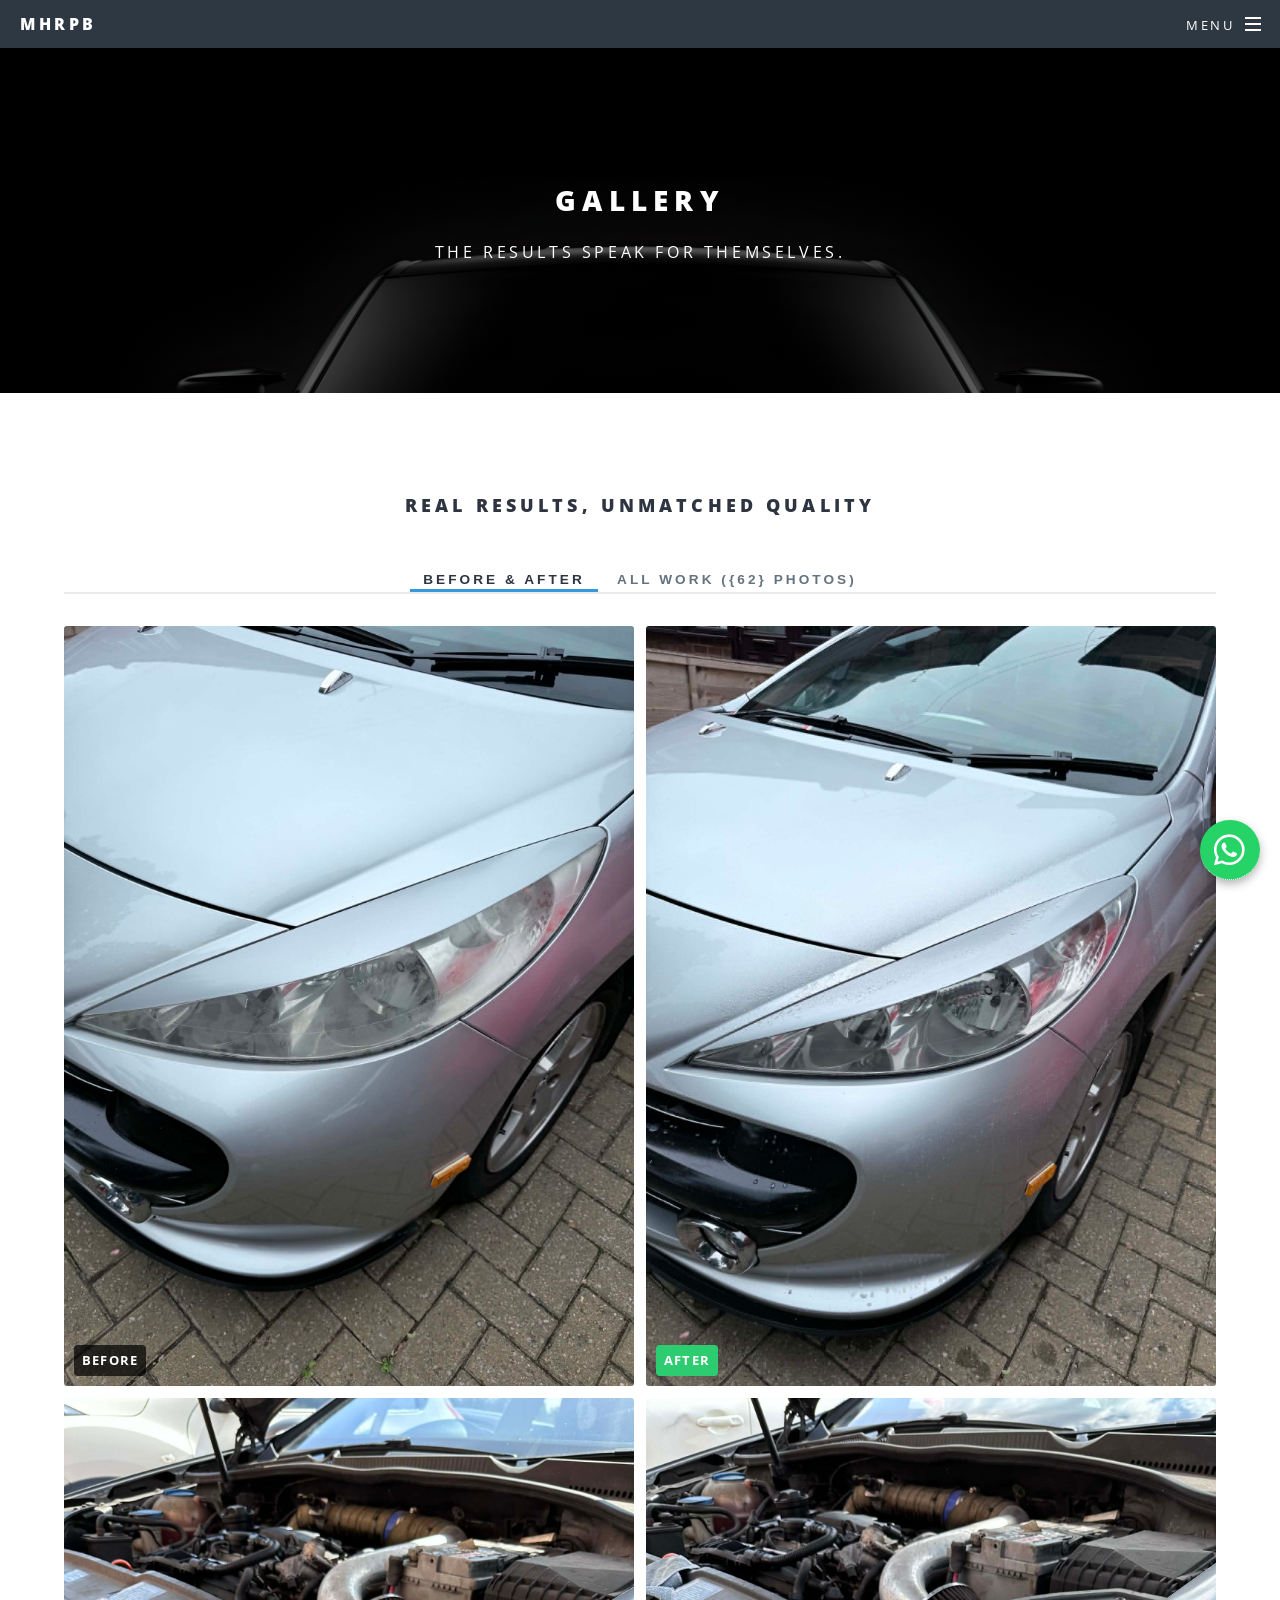
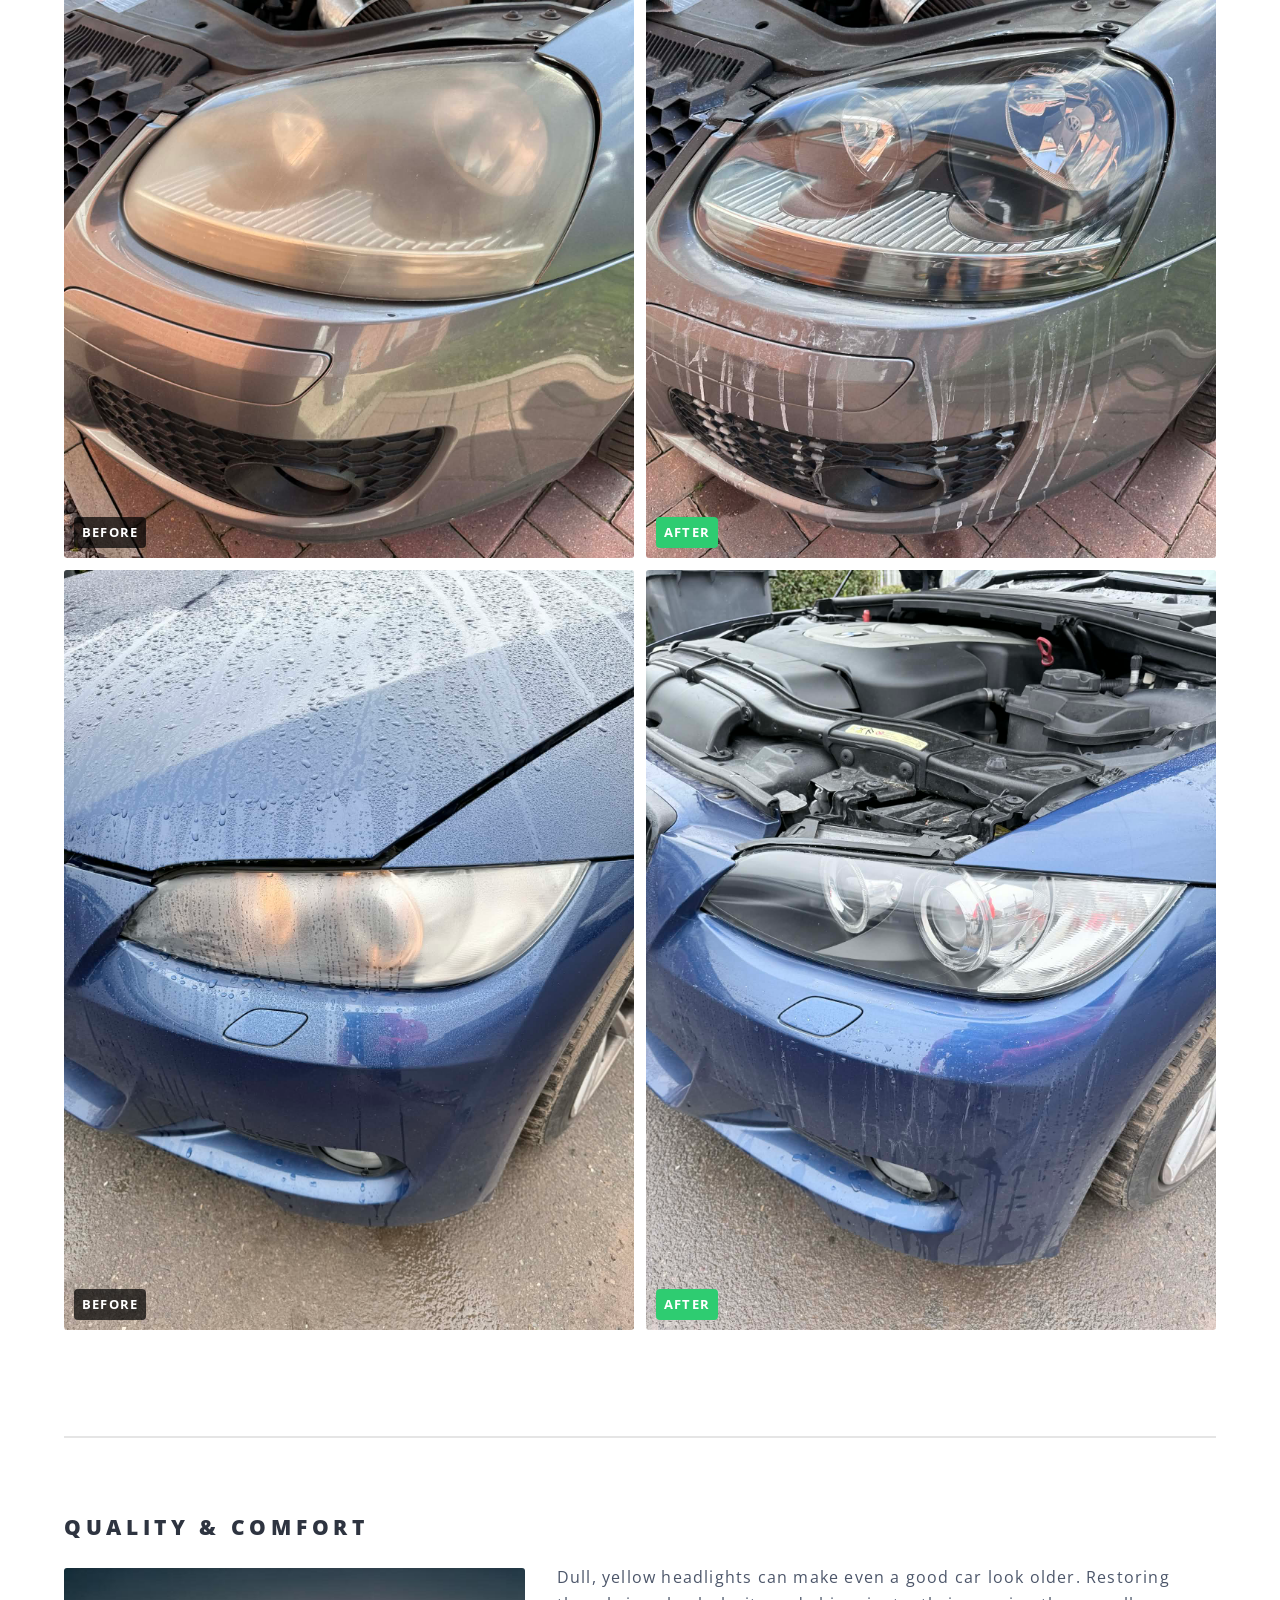
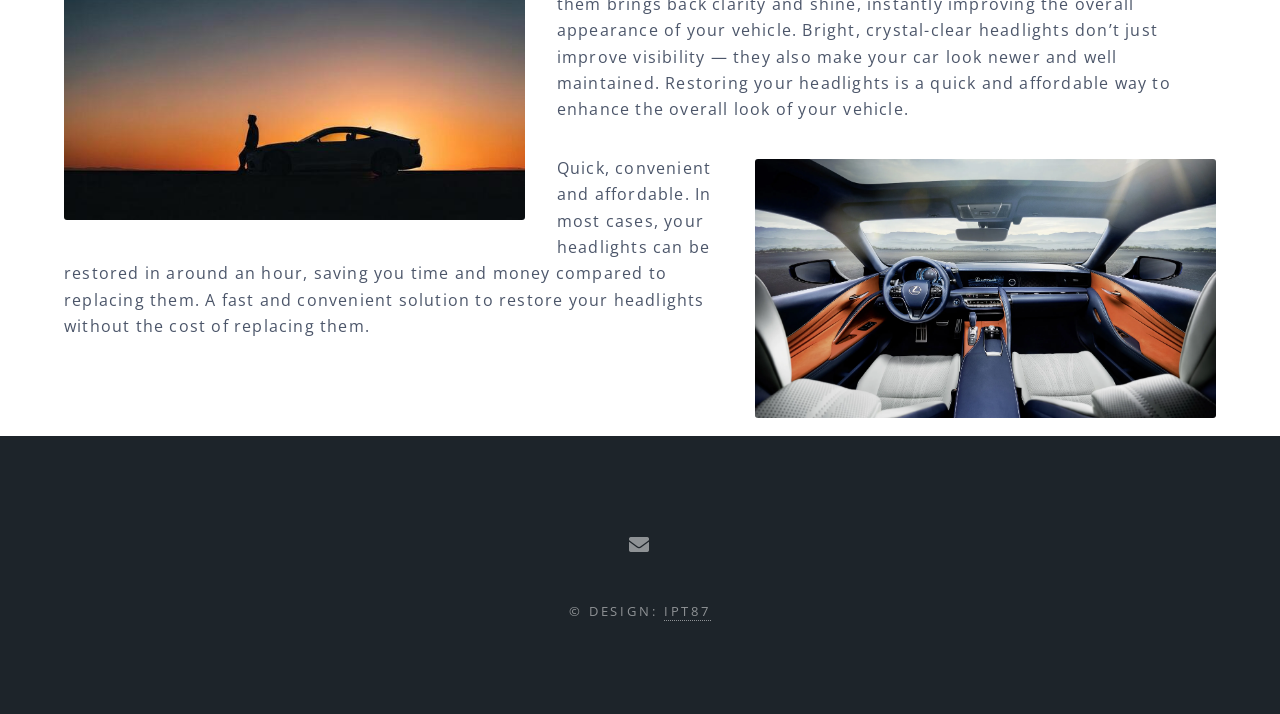
<file: gallery.html>
<!DOCTYPE HTML>
<html>

<head>
    <!-- Google Tag Manager -->
    <script>(function (w, d, s, l, i) {
            w[l] = w[l] || []; w[l].push({
                'gtm.start':
                    new Date().getTime(), event: 'gtm.js'
            }); var f = d.getElementsByTagName(s)[0],
                j = d.createElement(s), dl = l != 'dataLayer' ? '&l=' + l : ''; j.async = true; j.src =
                    'https://www.googletagmanager.com/gtm.js?id=' + i + dl; f.parentNode.insertBefore(j, f);
        })(window, document, 'script', 'dataLayer', 'GTM-5XSHS9ST');</script>
    <!-- End Google Tag Manager -->
    <title>Gallery</title>
    <meta charset="utf-8" />
    <meta name="viewport" content="width=device-width, initial-scale=1, user-scalable=no" />
    <link rel="stylesheet" href="assets/css/main.css" />
    <noscript>
        <link rel="stylesheet" href="assets/css/noscript.css" />
    </noscript>
    <link rel="icon" type="image/x-icon" href="images/car.ico">
    
    <!-- Estilos específicos para la organización de la galería -->
    <style>
        .gallery-tabs {
            display: flex;
            justify-content: center;
            margin-bottom: 2em;
            border-bottom: 2px solid rgba(0,0,0,0.08);
            flex-wrap: wrap; /* Permite que los botones bajen de línea en pantallas muy pequeñas en vez de aplastarse */
            gap: 5px;
        }
        .tab-btn {
            background: transparent !important;
            color: #65737e !important;
            box-shadow: none !important;
            border: none !important;
            border-bottom: 3px solid transparent !important;
            border-radius: 0 !important;
            padding: 0.75em 1em !important; /* Reducimos el espacio interno lateral para que quepa mejor */
            font-weight: 700;
            cursor: pointer;
            
            /* Estas líneas de abajo rompen el bloqueo de la plantilla y fuerzan a mostrar todo el texto */
            text-overflow: clip !important;
            white-space: normal !important; 
            word-break: normal !important;
            width: auto !important;
            max-width: 100% !important;
            font-size: 0.85em !important; /* Ajuste sutil de tamaño ideal para smartphones */
        }
        .tab-btn.active {
            color: #2e3440 !important;
            border-bottom-color: #3498db !important;
        }
        .gallery-set {
            display: none;
        }
        .gallery-set.active {
            display: block;
        }
        .comparison-label {
            position: absolute;
            bottom: 10px;
            left: 10px;
            background: rgba(0,0,0,0.7);
            color: #fff;
            padding: 2px 8px;
            font-size: 0.8em;
            border-radius: 4px;
            font-weight: bold;
            text-transform: uppercase;
        }
        .image.fit {
            position: relative;
            cursor: zoom-in;
        }
    </style>
</head>

<body class="is-preload">

    <!-- Google Tag Manager (noscript) -->
    <noscript><iframe src="https://www.googletagmanager.com/ns.html?id=GTM-5XSHS9ST" height="0" width="0"
            style="display:none;visibility:hidden"></iframe></noscript>
    <!-- End Google Tag Manager (noscript) -->

    <!-- Page Wrapper -->
    <div id="page-wrapper">

        <!-- Header -->
        <header id="header">
            <h1><a href="index.html">MHRPB</a></h1>
            <nav id="nav">
                <ul>
                    <li class="special">
                        <a href="#menu" class="menuToggle"><span>Menu</span></a>
                        <div id="menu">
                            <ul>
                                <li><a href="index.html">Home</a></li>
                                <li><a href="gallery.html">Gallery</a></li>
                                <li><a href="benefits.html">Benefits</a></li>
                                <li><a href="prices.html">Prices</a></li>
                                <li><a href="contact.html">Contact</a></li>
                            </ul>
                        </div>
                    </li>
                </ul>
            </nav>
        </header>

        <!-- Main -->
        <article id="main">
            <header>
                <h2>Gallery</h2>
                <p>The results speak for themselves.</p>
            </header>
            <section class="wrapper style5">
                <div class="inner">

                    <h3 style="color: #2e3440; text-align: center; margin-bottom: 1.5em;">Real Results, Unmatched Quality</h3>
                    
                    <!-- Sistema de Pestañas (Tabs) -->
                    <div class="gallery-tabs">
                        <button class="tab-btn active" onclick="switchTab('featured')">Before &amp; After</button>
                        <button class="tab-btn" onclick="switchTab('all-jobs')">All Work ({62} Photos)</button>
                    </div>

                    <!-- GRUPO 1: ANTES Y DESPUÉS SELECCIONADOS -->
                    <div id="featured" class="gallery-set active">
                        <div class="box alt">
                            <div class="row gtr-50 gtr-uniform">
                                <!-- Bloque destacado 1 -->
                                <div class="col-6">
                                    <span class="image fit clickable-img">
                                        <img src="images/pic60.jpeg" alt="Healight Before Restoration" />
                                        <div class="comparison-label">Before</div>
                                    </span>
                                </div>
                                <div class="col-6">
                                    <span class="image fit clickable-img">
                                        <img src="images/pic61.jpeg" alt="Headlight After Restoration" />
                                        <div class="comparison-label" style="background: #2ecc71;">After</div>
                                    </span>
                                </div>
                                <!-- Bloque destacado 2 -->
                                <div class="col-6">
                                    <span class="image fit clickable-img">
                                        <img src="images/pic24.jpeg" alt="Healight Before Restoration" />
                                        <div class="comparison-label">Before</div>
                                    </span>
                                </div>
                                <div class="col-6">
                                    <span class="image fit clickable-img">
                                        <img src="images/pic25.jpeg" alt="Headlight After Restoration" />
                                        <div class="comparison-label" style="background: #2ecc71;">After</div>
                                    </span>
                                </div>
								<!-- Bloque destacado 2 -->
                                <div class="col-6">
                                    <span class="image fit clickable-img">
                                        <img src="images/pic14.jpeg" alt="Healight Before Restoration" />
                                        <div class="comparison-label">Before</div>
                                    </span>
                                </div>
                                <div class="col-6">
                                    <span class="image fit clickable-img">
                                        <img src="images/pic15.jpeg" alt="Headlight After Restoration" />
                                        <div class="comparison-label" style="background: #2ecc71;">After</div>
                                    </span>
                                </div>
                            </div>
                        </div>
                    </div>

                    <!-- GRUPO 2: TODAS LAS IMÁGENES -->
                    <div id="all-jobs" class="gallery-set">
                        <div class="box alt">
                            <div class="row gtr-50 gtr-uniform">
                                <div class="col-12"><span class="image fit clickable-img"><img src="images/headlighs.jpg" alt="" /></span></div>
                                <div class="col-6"><span class="image fit clickable-img"><img src="images/pic06.JPG" alt="" /></span></div>
                                <div class="col-6"><span class="image fit clickable-img"><img src="images/pic07.JPG" alt="" /></span></div>
                                <div class="col-6"><span class="image fit clickable-img"><img src="images/pic08.JPG" alt="" /></span></div>
                                <div class="col-6"><span class="image fit clickable-img"><img src="images/pic09.JPG" alt="" /></span></div>
                                <div class="col-6"><span class="image fit clickable-img"><img src="images/pic10.jpeg" alt="" /></span></div>
                                <div class="col-6"><span class="image fit clickable-img"><img src="images/pic11.jpeg" alt="" /></span></div>
                                <div class="col-6"><span class="image fit clickable-img"><img src="images/pic12.jpeg" alt="" /></span></div>
                                <div class="col-6"><span class="image fit clickable-img"><img src="images/pic13.jpeg" alt="" /></span></div>
                                <div class="col-6"><span class="image fit clickable-img"><img src="images/pic14.jpeg" alt="" /></span></div>
                                <div class="col-6"><span class="image fit clickable-img"><img src="images/pic15.jpeg" alt="" /></span></div>
                                <div class="col-6"><span class="image fit clickable-img"><img src="images/pic16.jpeg" alt="" /></span></div>
                                <div class="col-6"><span class="image fit clickable-img"><img src="images/pic17.jpeg" alt="" /></span></div>
                                <div class="col-6"><span class="image fit clickable-img"><img src="images/pic18.jpeg" alt="" /></span></div>
                                <div class="col-6"><span class="image fit clickable-img"><img src="images/pic19.jpeg" alt="" /></span></div>
                                <div class="col-6"><span class="image fit clickable-img"><img src="images/pic20.jpeg" alt="" /></span></div>
                                <div class="col-6"><span class="image fit clickable-img"><img src="images/pic21.jpeg" alt="" /></span></div>
                                <div class="col-6"><span class="image fit clickable-img"><img src="images/pic22.jpeg" alt="" /></span></div>
                                <div class="col-6"><span class="image fit clickable-img"><img src="images/pic23.jpeg" alt="" /></span></div>
                                <div class="col-6"><span class="image fit clickable-img"><img src="images/pic24.jpeg" alt="" /></span></div>
                                <div class="col-6"><span class="image fit clickable-img"><img src="images/pic25.jpeg" alt="" /></span></div>
                                <div class="col-6"><span class="image fit clickable-img"><img src="images/pic26.jpeg" alt="" /></span></div>
                                <div class="col-6"><span class="image fit clickable-img"><img src="images/pic27.jpeg" alt="" /></span></div>
                                <div class="col-6"><span class="image fit clickable-img"><img src="images/pic28.jpeg" alt="" /></span></div>
                                <div class="col-6"><span class="image fit clickable-img"><img src="images/pic29.jpeg" alt="" /></span></div>
                                <div class="col-6"><span class="image fit clickable-img"><img src="images/pic30.jpeg" alt="" /></span></div>
                                <div class="col-6"><span class="image fit clickable-img"><img src="images/pic31.jpeg" alt="" /></span></div>
                                <div class="col-6"><span class="image fit clickable-img"><img src="images/pic32.jpeg" alt="" /></span></div>
                                <div class="col-6"><span class="image fit clickable-img"><img src="images/pic33.jpeg" alt="" /></span></div>
                                <div class="col-6"><span class="image fit clickable-img"><img src="images/pic34.jpeg" alt="" /></span></div>
                                <div class="col-6"><span class="image fit clickable-img"><img src="images/pic35.jpeg" alt="" /></span></div>
                                <div class="col-6"><span class="image fit clickable-img"><img src="images/pic36.jpeg" alt="" /></span></div>
                                <div class="col-6"><span class="image fit clickable-img"><img src="images/pic37.jpeg" alt="" /></span></div>
                                <div class="col-6"><span class="image fit clickable-img"><img src="images/pic38.jpeg" alt="" /></span></div>
                                <div class="col-6"><span class="image fit clickable-img"><img src="images/pic39.jpeg" alt="" /></span></div>
                                <div class="col-6"><span class="image fit clickable-img"><img src="images/pic40.jpeg" alt="" /></span></div>
                                <div class="col-6"><span class="image fit clickable-img"><img src="images/pic41.jpeg" alt="" /></span></div>
                                <div class="col-6"><span class="image fit clickable-img"><img src="images/pic42.jpeg" alt="" /></span></div>
                                <div class="col-6"><span class="image fit clickable-img"><img src="images/pic43.jpeg" alt="" /></span></div>
                                <div class="col-6"><span class="image fit clickable-img"><img src="images/pic44.jpeg" alt="" /></span></div>
                                <div class="col-6"><span class="image fit clickable-img"><img src="images/pic45.jpeg" alt="" /></span></div>
                                <div class="col-6"><span class="image fit clickable-img"><img src="images/pic46.jpeg" alt="" /></span></div>
                                <div class="col-6"><span class="image fit clickable-img"><img src="images/pic47.jpeg" alt="" /></span></div>
                                <div class="col-6"><span class="image fit clickable-img"><img src="images/pic48.jpeg" alt="" /></span></div>
                                <div class="col-6"><span class="image fit clickable-img"><img src="images/pic49.jpeg" alt="" /></span></div>
                                <div class="col-6"><span class="image fit clickable-img"><img src="images/pic50.jpeg" alt="" /></span></div>
                                <div class="col-6"><span class="image fit clickable-img"><img src="images/pic51.jpeg" alt="" /></span></div>
                                <div class="col-6"><span class="image fit clickable-img"><img src="images/pic52.jpeg" alt="" /></span></div>
                                <div class="col-6"><span class="image fit clickable-img"><img src="images/pic53.jpeg" alt="" /></span></div>
                                <div class="col-6"><span class="image fit clickable-img"><img src="images/pic54.jpeg" alt="" /></span></div>
                                <div class="col-6"><span class="image fit clickable-img"><img src="images/pic55.jpeg" alt="" /></span></div>
                                <div class="col-6"><span class="image fit clickable-img"><img src="images/pic56.jpeg" alt="" /></span></div>
                                <div class="col-6"><span class="image fit clickable-img"><img src="images/pic57.jpeg" alt="" /></span></div>
                                <div class="col-6"><span class="image fit clickable-img"><img src="images/pic58.jpeg" alt="" /></span></div>
                                <div class="col-6"><span class="image fit clickable-img"><img src="images/pic59.jpeg" alt="" /></span></div>
                                <div class="col-6"><span class="image fit clickable-img"><img src="images/pic60.jpeg" alt="" /></span></div>
                                <div class="col-6"><span class="image fit clickable-img"><img src="images/pic61.jpeg" alt="" /></span></div>
								<div class="col-6"><span class="image fit clickable-img"><img src="images/pic62.jpeg" alt="" /></span></div>
                                <div class="col-6"><span class="image fit clickable-img"><img src="images/pic63.jpeg" alt="" /></span></div>
                                <div class="col-6"><span class="image fit clickable-img"><img src="images/pic64.jpeg" alt="" /></span></div>
                                <div class="col-6"><span class="image fit clickable-img"><img src="images/pic65.jpeg" alt="" /></span></div>
                                <div class="col-6"><span class="image fit clickable-img"><img src="images/pic66.jpeg" alt="" /></span></div>
                                <div class="col-6"><span class="image fit clickable-img"><img src="images/pic67.jpeg" alt="" /></span></div>
                            </div>
                        </div>
                    </div>
                    
                    <br /><hr style="border-bottom-color: rgba(0,0,0,0.1);" /><br />

                    <!-- Bloques informativos inferiores (con textos contrastados) -->
                    <h5 style="color: #2e3440; font-size: 1.3em;">Quality &amp; Comfort</h5>
                    <p style="color: #4c566a;"><span class="image left"><img src="images/sunsetcar.jpg" alt="" /></span>Dull, yellow
                        headlights can make even a good car look older. Restoring them brings back clarity and
                        shine, instantly improving the overall appearance of your vehicle. Bright, crystal-clear
                        headlights don’t just improve visibility — they also make your car look newer and well
                        maintained. Restoring your headlights is a quick and affordable way to enhance the overall
                        look of your vehicle.</p>
                        
                    <p style="color: #4c566a;"><span class="image right"><img src="images/carinterior.jpg" alt="" /></span>Quick, convenient
                        and affordable. In most cases, your headlights can be restored in around an hour, saving you
                        time and money compared to replacing them. A fast and convenient solution to restore your
                        headlights without the cost of replacing them.</p>
                </div>
            </section>
        </article>

        <!-- Footer -->
        <footer id="footer">
            <ul class="icons">
                <li><a href="mailto:87vancata@gmail.com?subject=Information&body=Hi%20there,%0A%0AI%20have%20a%20question."
                        class="icon solid fa-envelope"><span class="label">Email</span></a></li>
            </ul>
            <ul class="copyright">
                <li>&copy; Design: <a href="https://github.com/IPT87">IPT87</a></li>
            </ul>
        </footer>

        <!-- WhatsApp floating icon -->
        <a href="https://wa.me/447975616811?text=Hello%20I%20would%20like%20to%20book%20a%20headlight%20restoration"
            class="whatsapp-flotante" target="_blank" rel="noopener noreferrer" aria-label="Chat on WhatsApp">
            <i class="fab fa-whatsapp"></i>
        </a>
        
    </div>

    <!-- El Modal -->
    <div id="imageModal" class="modal">
        <span class="close">&times;</span>
        <img class="modal-content" id="modalImg">
    </div>

    <!-- Scripts -->
    <script src="assets/js/jquery.min.js"></script>
    <script src="assets/js/jquery.scrollex.min.js"></script>
    <script src="assets/js/jquery.scrolly.min.js"></script>
    <script src="assets/js/browser.min.js"></script>
    <script src="assets/js/breakpoints.min.js"></script>
    <script src="assets/js/util.js"></script>
    <script src="assets/js/main.js"></script>

    <script>
        // Lógica de Pestañas (Tabs)
        function switchTab(tabId) {
            document.querySelectorAll('.gallery-set').forEach(set => set.classList.remove('active'));
            document.querySelectorAll('.tab-btn').forEach(btn => btn.classList.remove('active'));
            
            document.getElementById(tabId).classList.add('active');
            event.currentTarget.classList.add('active');
        }

        // Configuración e inicialización del Modal y Swipes corregido
        const modal = document.getElementById("imageModal");
        const modalImg = document.getElementById("modalImg");
        const closeBtn = document.querySelector(".close");
        
        // Obtenemos dinámicamente las imágenes que están visibles o disponibles
        let images = Array.from(document.querySelectorAll(".clickable-img"));
        let currentIndex = 0;
        let startX = 0;

        function showImage(index) {
            const imgDOM = images[index].querySelector("img");
            if(imgDOM) {
                modalImg.src = imgDOM.src;
            }
        }

        // Asignamos el evento click a todas las imágenes
        images.forEach((imgWrapper, index) => {
            imgWrapper.onclick = function () {
                modal.style.display = "block";
                currentIndex = index;
                showImage(currentIndex);
            }
        });

        // Eventos de cierre
        closeBtn.onclick = () => { modal.style.display = "none"; resetZoom(); }
        modal.onclick = function (e) {
            if (e.target.classList.contains("modal")) {
                modal.style.display = "none";
                resetZoom();
            }
        };
        document.addEventListener("keydown", function (e) {
            if (e.key === "Escape") {
                modal.style.display = "none";
                resetZoom();
            }
        });

        // Soporte táctil móvil (Swipe) sin errores de consola
        modal.addEventListener("touchstart", e => {
            startX = e.touches[0].clientX;
        });

        modal.addEventListener("touchend", e => {
            let endX = e.changedTouches[0].clientX;
            if (startX - endX > 60) { // Swipe izquierda -> siguiente
                currentIndex = (currentIndex + 1) % images.length;
                showImage(currentIndex);
                resetZoom();
            }
            if (endX - startX > 60) { // Swipe derecha -> anterior
                currentIndex = (currentIndex - 1 + images.length) % images.length;
                showImage(currentIndex);
                resetZoom();
            }
        });

        // Control del Zoom Inteligente
        let zoomed = false;
        modalImg.addEventListener("click", function () {
            zoomed = !zoomed;
            if (zoomed) {
                this.style.transform = "scale(2)";
                this.style.cursor = "zoom-out";
            } else {
                resetZoom();
            }
        });

        function resetZoom() {
            zoomed = false;
            modalImg.style.transform = "scale(1)";
            modalImg.style.cursor = "zoom-in";
        }
    </script>

</body>

</html>
</file>
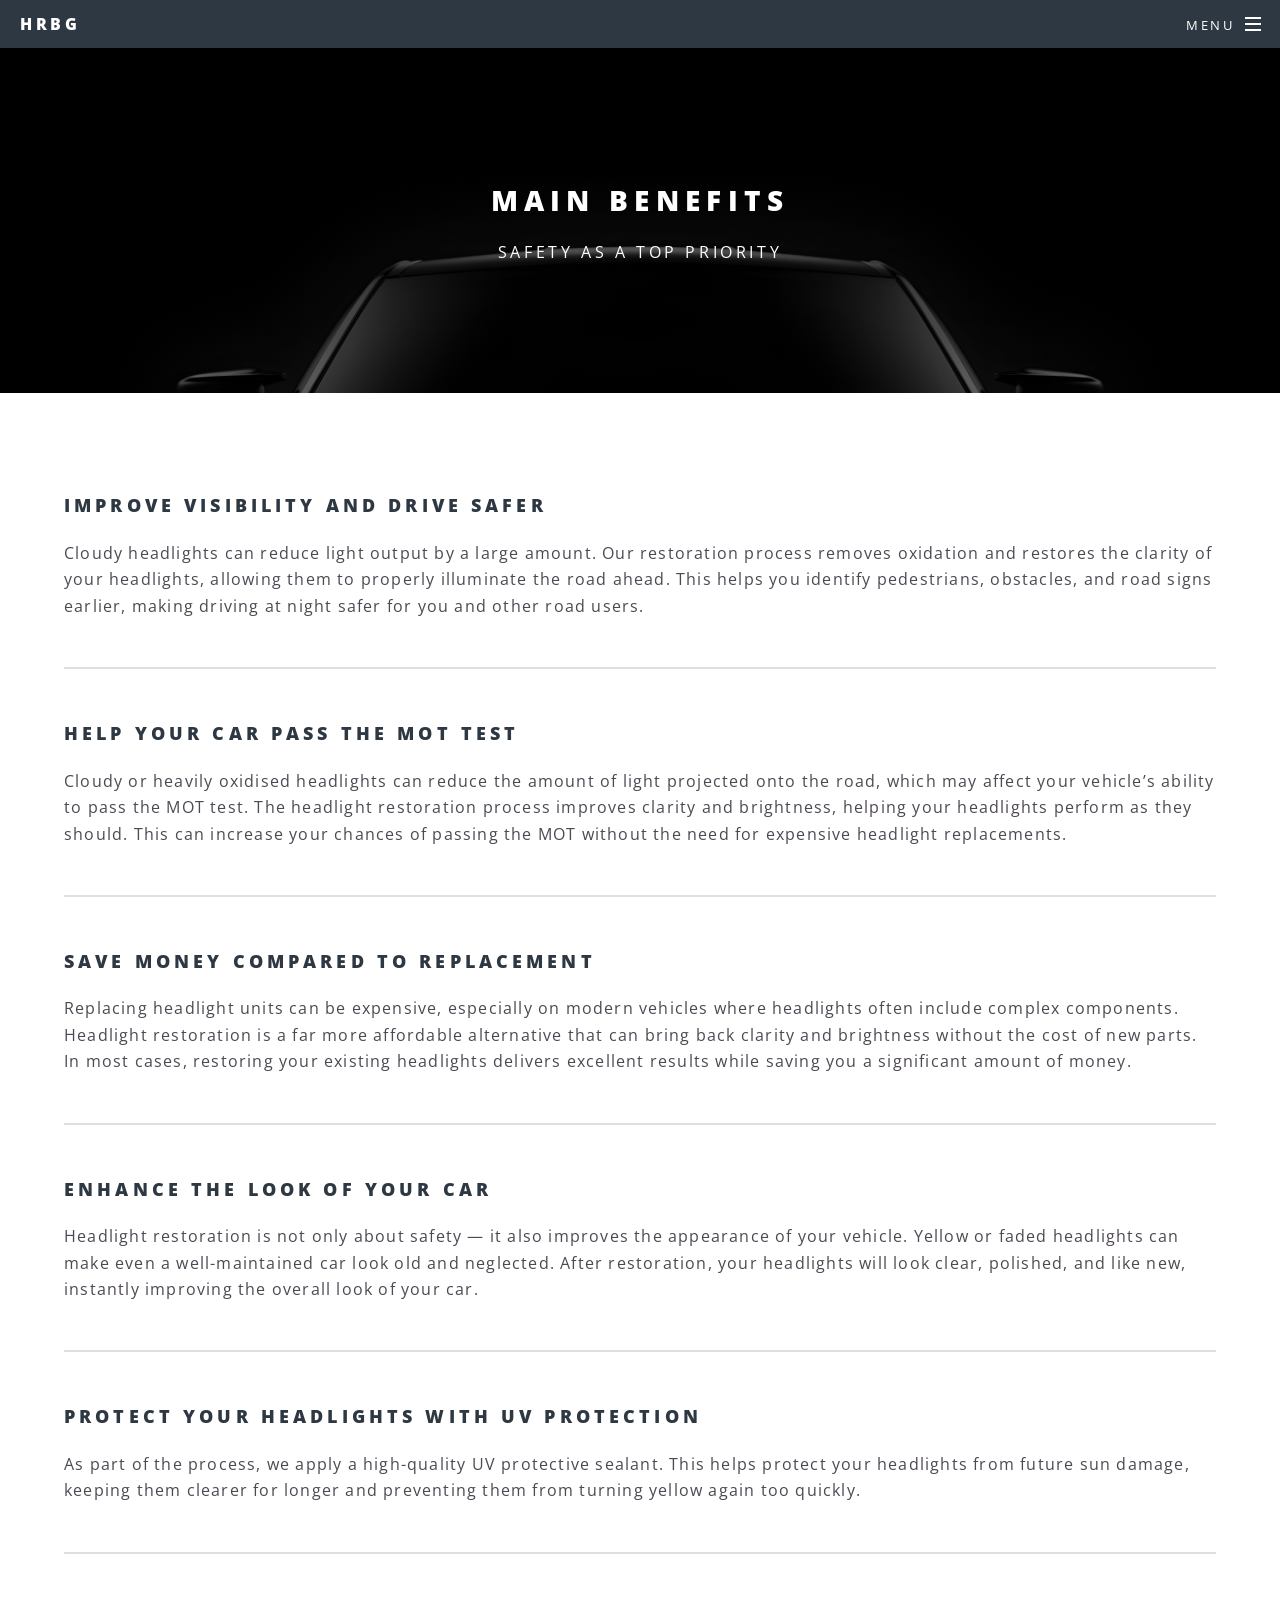
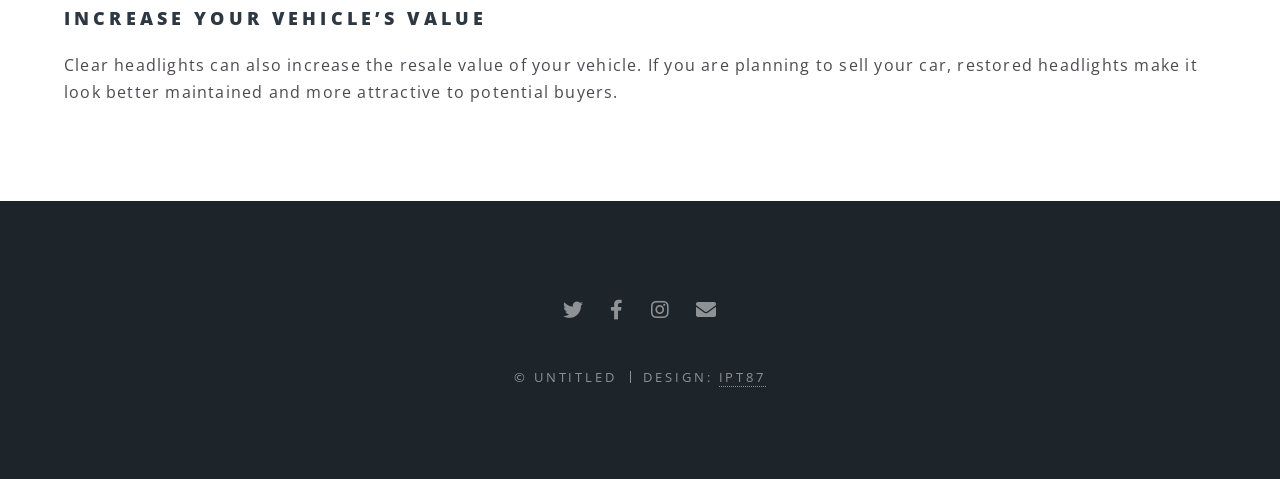
<file: generic.html>
<!DOCTYPE HTML>
<html>
	<head>
		<title>Benefits</title>
		<meta charset="utf-8" />
		<meta name="viewport" content="width=device-width, initial-scale=1, user-scalable=no" />
		<link rel="stylesheet" href="assets/css/main.css" />
		<noscript><link rel="stylesheet" href="assets/css/noscript.css" /></noscript>
	</head>
	<body class="is-preload">

		<!-- Page Wrapper -->
			<div id="page-wrapper">

				<!-- Header -->
					<header id="header">
						<h1><a href="index.html">HRBG</a></h1>
						<nav id="nav">
							<ul>
								<li class="special">
									<a href="#menu" class="menuToggle"><span>Menu</span></a>
									<div id="menu">
										<ul>
											<li><a href="index.html">Home</a></li>
											<li><a href="gallery.html">Gallery</a></li>
											<li><a href="generic.html">Benefits</a></li>
											<li><a href="elements.html">Prices</a></li>
											<li><a href="contact.html">Contact</a></li>
										</ul>
									</div>
								</li>
							</ul>
						</nav>
					</header>

				<!-- Main -->
					<article id="main">
						<header>
							<h2>Main benefits</h2>
							<p>Safety as a top priority</p>
						</header>
						<section class="wrapper style5">
							<div class="inner">

								<h3>Improve Visibility and Drive Safer</h3>
								<p>Cloudy headlights can reduce light output by a large amount. Our restoration process removes oxidation and restores the clarity of your headlights, allowing them to properly illuminate the road ahead. This helps you identify pedestrians, obstacles, and road signs earlier, making driving at night safer for you and other road users.</p>

								<hr />

								<h3>Help Your Car Pass the MOT Test</h3>
								<p>Cloudy or heavily oxidised headlights can reduce the amount of light projected onto the road, which may affect your vehicle’s ability to pass the MOT test. The headlight restoration process improves clarity and brightness, helping your headlights perform as they should. This can increase your chances of passing the MOT without the need for expensive headlight replacements.</p>

								<hr />

								<h3>Save Money Compared to Replacement</h3>
								<p>Replacing headlight units can be expensive, especially on modern vehicles where headlights often include complex components. Headlight restoration is a far more affordable alternative that can bring back clarity and brightness without the cost of new parts. In most cases, restoring your existing headlights delivers excellent results while saving you a significant amount of money.</p>

								<hr />

								<h3>Enhance the Look of Your Car</h3>
								<p>Headlight restoration is not only about safety — it also improves the appearance of your vehicle. Yellow or faded headlights can make even a well-maintained car look old and neglected. After restoration, your headlights will look clear, polished, and like new, instantly improving the overall look of your car.</p>

								<hr />

								<h3>Protect Your Headlights with UV Protection</h3>
								<p>As part of the process, we apply a high-quality UV protective sealant. This helps protect your headlights from future sun damage, keeping them clearer for longer and preventing them from turning yellow again too quickly.</p>

								<hr />

								<h3>Increase Your Vehicle’s Value</h3>
								<p>Clear headlights can also increase the resale value of your vehicle. If you are planning to sell your car, restored headlights make it look better maintained and more attractive to potential buyers.</p>

							</div>
						</section>
					</article>

				<!-- Footer -->
					<footer id="footer">
						<ul class="icons">
							<li><a href="#" class="icon brands fa-twitter"><span class="label">Twitter</span></a></li>
							<li><a href="#" class="icon brands fa-facebook-f"><span class="label">Facebook</span></a></li>
							<li><a href="#" class="icon brands fa-instagram"><span class="label">Instagram</span></a></li>
							<li><a href="#" class="icon solid fa-envelope"><span class="label">Email</span></a></li>
						</ul>
						<ul class="copyright">
							<li>&copy; Untitled</li><li>Design: <a href="https://github.com/IPT87">IPT87</a></li>
						</ul>
					</footer>

			</div>

		<!-- Scripts -->
			<script src="assets/js/jquery.min.js"></script>
			<script src="assets/js/jquery.scrollex.min.js"></script>
			<script src="assets/js/jquery.scrolly.min.js"></script>
			<script src="assets/js/browser.min.js"></script>
			<script src="assets/js/breakpoints.min.js"></script>
			<script src="assets/js/util.js"></script>
			<script src="assets/js/main.js"></script>

	</body>

</html>
</file>
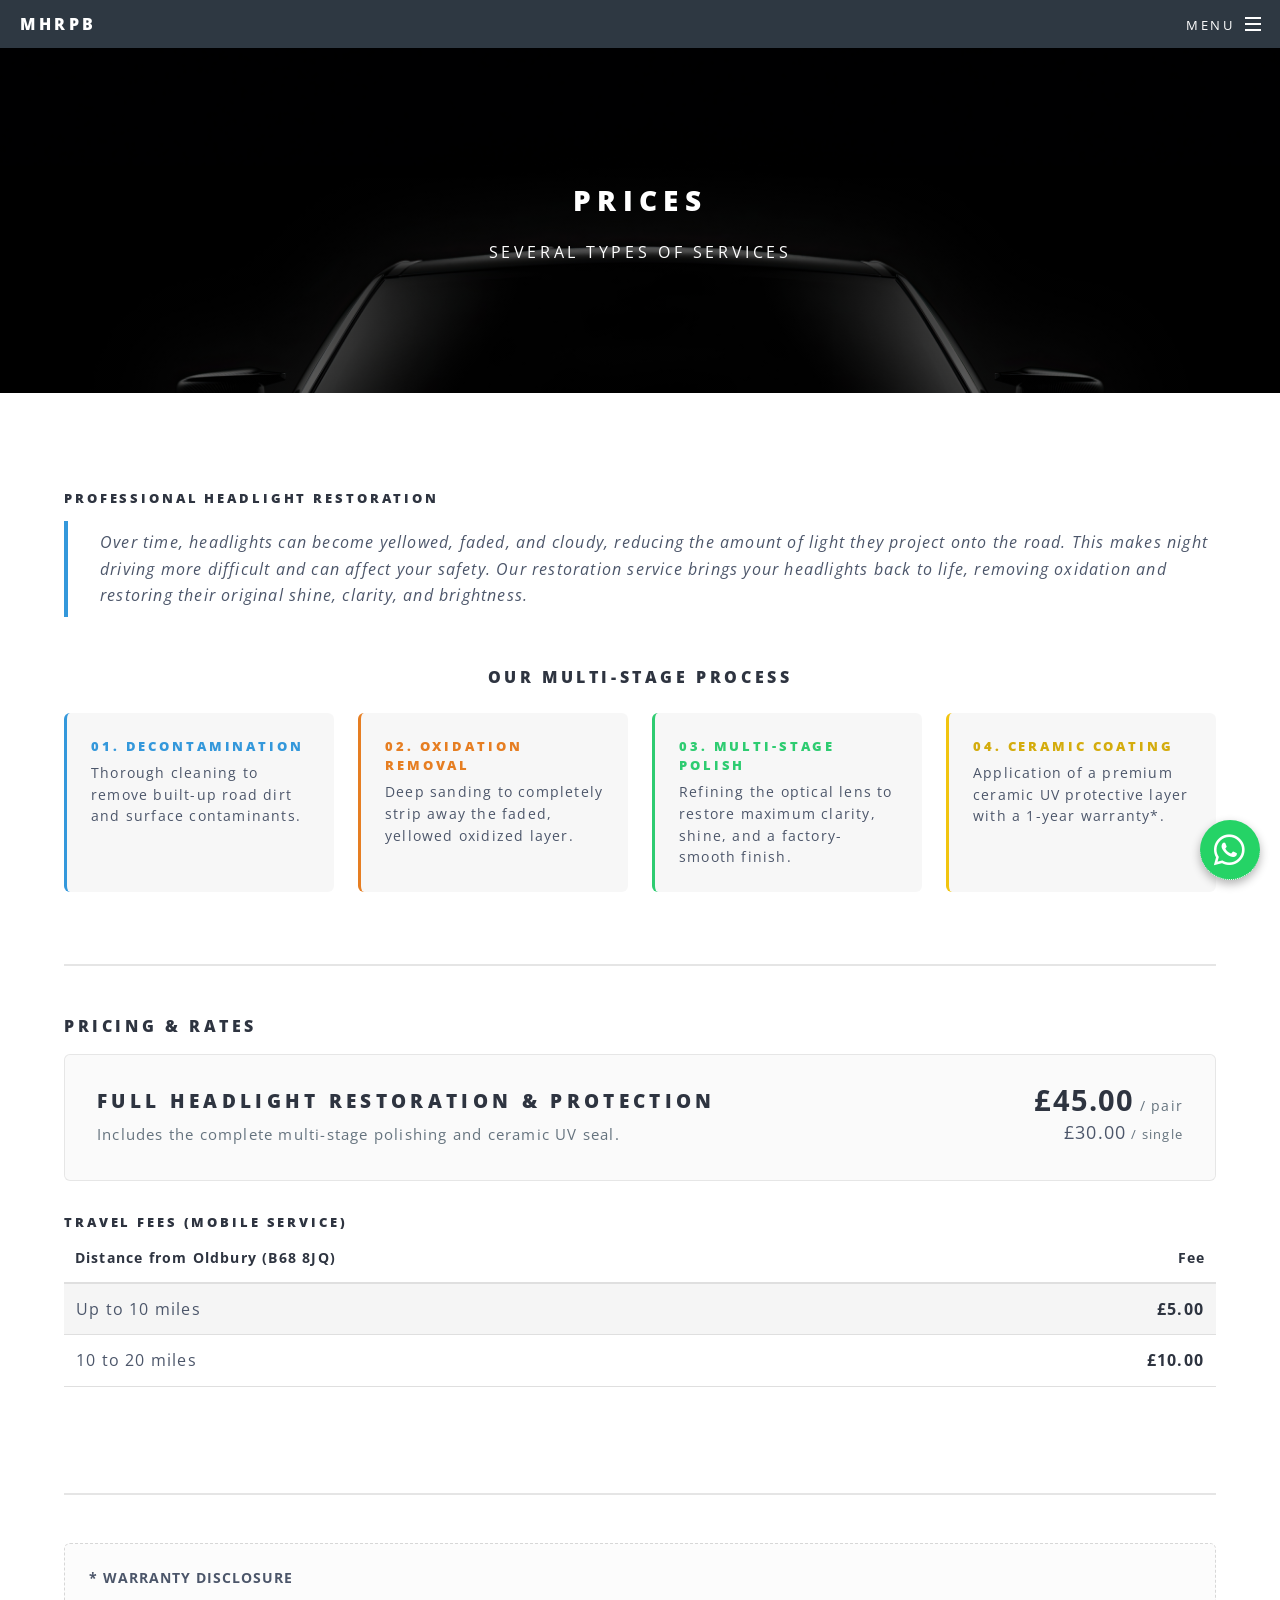
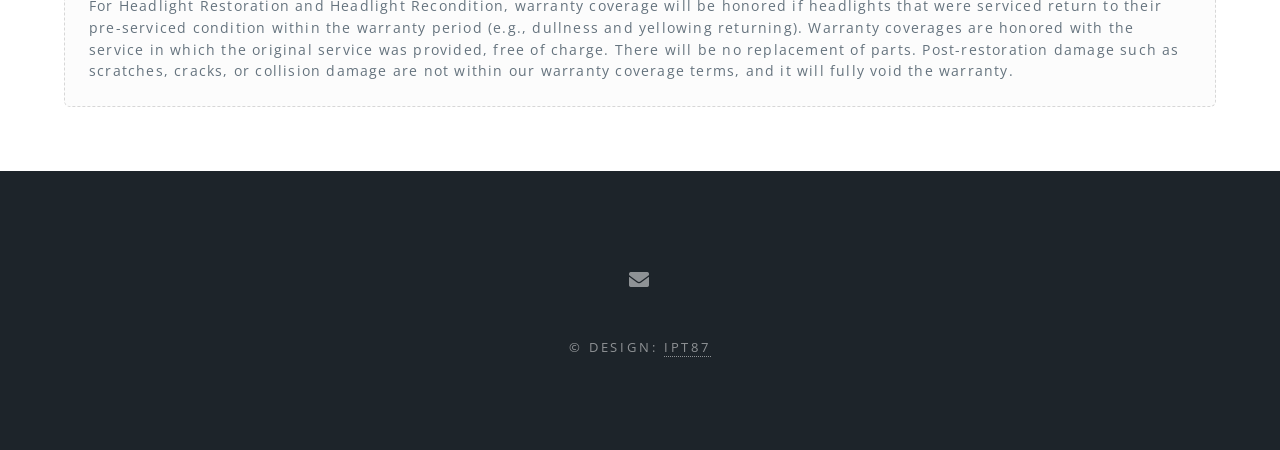
<file: prices.html>
<!DOCTYPE HTML>
<html>
	<head>
		<!-- Google Tag Manager -->
		<script>(function(w,d,s,l,i){w[l]=w[l]||[];w[l].push({'gtm.start':
		new Date().getTime(),event:'gtm.js'});var f=d.getElementsByTagName(s)[0],
		j=d.createElement(s),dl=l!='dataLayer'?'&l='+l:'';j.async=true;j.src=
		'https://www.googletagmanager.com/gtm.js?id='+i+dl;f.parentNode.insertBefore(j,f);
		})(window,document,'script','dataLayer','GTM-5XSHS9ST');</script>
		<!-- End Google Tag Manager -->
		<title>Prices</title>
		<meta charset="utf-8" />
		<meta name="viewport" content="width=device-width, initial-scale=1, user-scalable=no" />
		<link rel="stylesheet" href="assets/css/main.css" />
		<noscript><link rel="stylesheet" href="assets/css/noscript.css" /></noscript>
		<link rel="icon" type="image/x-icon" href="images/car.ico">
	</head>

	<!-- Google tag (gtag.js) -->
	<script async src="https://www.googletagmanager.com/gtag/js?id=G-2LEVNRZXQ9"></script>
	<script>
	  window.dataLayer = window.dataLayer || [];
	  function gtag(){dataLayer.push(arguments);}
	  gtag('js', new Date());
	
	  gtag('config', 'G-2LEVNRZXQ9');
	</script>
	
	<body class="is-preload">

		<!-- Google Tag Manager (noscript) -->
		<noscript><iframe src="https://www.googletagmanager.com/ns.html?id=GTM-5XSHS9ST"
		height="0" width="0" style="display:none;visibility:hidden"></iframe></noscript>
		<!-- End Google Tag Manager (noscript) -->

		<!-- Page Wrapper -->
			<div id="page-wrapper">

				<!-- Header -->
					<header id="header">
						<h1><a href="index.html">MHRPB</a></h1>
						<nav id="nav">
							<ul>
								<li class="special">
									<a href="#menu" class="menuToggle"><span>Menu</span></a>
									<div id="menu">
										<ul>
											<li><a href="index.html">Home</a></li>
											<li><a href="gallery.html">Gallery</a></li>
											<li><a href="benefits.html">Benefits</a></li>
											<li><a href="prices.html">Prices</a></li>
											<li><a href="contact.html">Contact</a></li>
										</ul>
									</div>
								</li>
							</ul>
						</nav>
					</header>

				<!-- Main -->
					<article id="main">
						<header>
							<h2>Prices</h2>
							<p>Several types of services</p>
						</header>
						<section class="wrapper style5">
							<div class="inner">

							    <!-- Sección de Introducción -->
							    <section>
							        <h5 style="color: #2e3440;">Professional Headlight Restoration</h5>
							        <blockquote style="color: #4c566a; border-left-color: #3498db;">Over time, headlights can become yellowed, faded, and cloudy, reducing the amount of light they project onto the road. This makes night driving more difficult and can affect your safety. Our restoration service brings your headlights back to life, removing oxidation and restoring their original shine, clarity, and brightness.</blockquote>
							    </section>
							
							    <!-- El Proceso Paso a Paso -->
							    <section style="margin-top: 3em; margin-bottom: 3em;">
							        <h4 style="margin-bottom: 1.5em; text-align: center; color: #2e3440;">Our Multi-Stage Process</h4>
							        <div class="row">
							            <div class="col-3 col-12-medium" style="margin-bottom: 1.5em;">
							                <div style="background: rgba(0,0,0,0.03); padding: 1.5em; border-radius: 6px; border-left: 3px solid #3498db; height: 100%;">
							                    <h5 style="color: #3498db; margin-bottom: 0.5em;">01. Decontamination</h5>
							                    <p style="font-size: 0.9em; line-height: 1.5; color: #4c566a; margin: 0;">Thorough cleaning to remove built-up road dirt and surface contaminants.</p>
							                </div>
							            </div>
							            <div class="col-3 col-12-medium" style="margin-bottom: 1.5em;">
							                <div style="background: rgba(0,0,0,0.03); padding: 1.5em; border-radius: 6px; border-left: 3px solid #e67e22; height: 100%;">
							                    <h5 style="color: #e67e22; margin-bottom: 0.5em;">02. Oxidation Removal</h5>
							                    <p style="font-size: 0.9em; line-height: 1.5; color: #4c566a; margin: 0;">Deep sanding to completely strip away the faded, yellowed oxidized layer.</p>
							                </div>
							            </div>
							            <div class="col-3 col-12-medium" style="margin-bottom: 1.5em;">
							                <div style="background: rgba(0,0,0,0.03); padding: 1.5em; border-radius: 6px; border-left: 3px solid #2ecc71; height: 100%;">
							                    <h5 style="color: #2ecc71; margin-bottom: 0.5em;">03. Multi-Stage Polish</h5>
							                    <p style="font-size: 0.9em; line-height: 1.5; color: #4c566a; margin: 0;">Refining the optical lens to restore maximum clarity, shine, and a factory-smooth finish.</p>
							                </div>
							            </div>
							            <div class="col-3 col-12-medium" style="margin-bottom: 1.5em;">
							                <div style="background: rgba(0,0,0,0.03); padding: 1.5em; border-radius: 6px; border-left: 3px solid #f1c40f; height: 100%;">
							                    <h5 style="color: #d4ac0d; margin-bottom: 0.5em;">04. Ceramic Coating</h5>
							                    <p style="font-size: 0.9em; line-height: 1.5; color: #4c566a; margin: 0;">Application of a premium ceramic UV protective layer with a 1-year warranty*.</p>
							                </div>
							            </div>
							        </div>
							    </section>
							
							    <hr style="border-bottom-color: rgba(0,0,0,0.1);" />
							
							    <!-- Sección de Precios -->
							    <section style="margin-top: 3em;">
							        <h4 style="color: #2e3440;">Pricing & Rates</h4>
							        
							        <!-- Tarifa Principal Destacada -->
							        <div style="background: rgba(0,0,0,0.02); border: 1px solid rgba(0,0,0,0.08); border-radius: 6px; padding: 2em; margin-bottom: 2em; display: flex; justify-content: space-between; align-items: center; flex-wrap: wrap; gap: 1.5em;">
							            <div>
							                <h5 style="margin-bottom: 0.3em; font-size: 1.2em; color: #2e3440;">Full Headlight Restoration & Protection</h5>
							                <p style="margin: 0; font-size: 0.95em; color: #65737e;">Includes the complete multi-stage polishing and ceramic UV seal.</p>
							            </div>
							            <div style="text-align: right; min-width: 200px;">
							                <span style="font-size: 1.8em; color: #2e3440; font-weight: bold;">&pound;45.00</span> <span style="font-size: 0.9em; color: #65737e;">/ pair</span>
							                <br />
							                <span style="font-size: 1.1em; color: #4c566a;">&pound;30.00</span> <span style="font-size: 0.8em; color: #65737e;">/ single</span>
							            </div>
							        </div>
							
							        <!-- Tabla Secundaria: Tarifas de Desplazamiento -->
							        <h5 style="color: #2e3440;">Travel Fees (Mobile Service)</h5>
							        <div class="table-wrapper">
							            <table>
							                <thead>
							                    <tr>
							                        <th style="color: #2e3440; font-weight: 700;">Distance from Oldbury (B68 8JQ)</th>
							                        <th style="text-align: right; color: #2e3440; font-weight: 700;">Fee</th>
							                    </tr>
							                </thead>
							                <tbody>
							                    <tr>
							                        <td style="color: #4c566a;">Up to 10 miles</td>
							                        <td style="text-align: right; font-weight: bold; color: #2e3440;">&pound;5.00</td>
							                    </tr>
							                    <tr>
							                        <td style="color: #4c566a;">10 to 20 miles</td>
							                        <td style="text-align: right; font-weight: bold; color: #2e3440;">&pound;10.00</td>
							                    </tr>
							                </tbody>
							            </table>
							        </div>
							    </section>
							
							    <br />
							    <hr style="border-bottom-color: rgba(0,0,0,0.1);" />
							
							    <!-- Caja de Garantía Integrada -->
							    <section style="background: rgba(0,0,0,0.01); border: 1px dashed rgba(0,0,0,0.15); padding: 1.5em; border-radius: 6px; margin-top: 2em;">
							        <h6 style="font-size: 0.85em; text-transform: uppercase; letter-spacing: 1px; margin-bottom: 0.5em; color: #4c566a; font-weight: 700;">* Warranty Disclosure</h6>
							        <p style="font-size: 0.85em; line-height: 1.6; margin: 0; color: #65737e;">
							            For Headlight Restoration and Headlight Recondition, warranty coverage will be honored if headlights that were serviced return to their pre-serviced condition within the warranty period (e.g., dullness and yellowing returning). Warranty coverages are honored with the service in which the original service was provided, free of charge. There will be no replacement of parts. Post-restoration damage such as scratches, cracks, or collision damage are not within our warranty coverage terms, and it will fully void the warranty.
							        </p>
							    </section>
							
							</div>
						</section>
					</article>

				<!-- Footer -->
					<footer id="footer">
						<ul class="icons">
							<li><a href="mailto:87vancata@gmail.com?subject=Information&body=Hi%20there,%0A%0AI%20have%20a%20question." class="icon solid fa-envelope"><span class="label">Email</span></a></li>
						</ul>
						<ul class="copyright">
							<li>&copy; Design: <a href="https://github.com/IPT87">IPT87</a></li>
						</ul>
					</footer>

				<!-- WhatsApp floating icon -->
					<a href="https://wa.me/447975616811?text=Hello%20I%20would%20like%20to%20book%20a%20headlight%20restoration"
						class="whatsapp-flotante" target="_blank" rel="noopener noreferrer" aria-label="Chat on WhatsApp">
						<i class="fab fa-whatsapp"></i>
					</a>
				
			</div>

		<!-- Scripts -->
			<script src="assets/js/jquery.min.js"></script>
			<script src="assets/js/jquery.scrollex.min.js"></script>
			<script src="assets/js/jquery.scrolly.min.js"></script>
			<script src="assets/js/browser.min.js"></script>
			<script src="assets/js/breakpoints.min.js"></script>
			<script src="assets/js/util.js"></script>
			<script src="assets/js/main.js"></script>

	</body>

</html>
</file>
<file: assets/css/noscript.css>
/*
	Spectral by HTML5 UP
	html5up.net | @ajlkn
	Free for personal and commercial use under the CCA 3.0 license (html5up.net/license)
*/

/* Banner */

	body.is-preload #banner h2 {
		-moz-transform: none;
		-webkit-transform: none;
		-ms-transform: none;
		transform: none;
		opacity: 1;
	}

		body.is-preload #banner h2:before, body.is-preload #banner h2:after {
			width: 100%;
		}

	body.is-preload #banner .more {
		-moz-transform: none;
		-webkit-transform: none;
		-ms-transform: none;
		transform: none;
		opacity: 1;
	}

	body.is-preload #banner:after {
		opacity: 0;
	}
</file>
<file: assets/css/main.css>
@import url(fontawesome-all.min.css);
@import url("https://fonts.googleapis.com/css?family=Open+Sans:400,400italic,600,600italic,800,800italic");

html,
body,
div,
span,
applet,
object,
iframe,
h1,
h2,
h3,
h4,
h5,
h6,
p,
blockquote,
pre,
a,
abbr,
acronym,
address,
big,
cite,
code,
del,
dfn,
em,
img,
ins,
kbd,
q,
s,
samp,
small,
strike,
strong,
sub,
sup,
tt,
var,
b,
u,
i,
center,
dl,
dt,
dd,
ol,
ul,
li,
fieldset,
form,
label,
legend,
table,
caption,
tbody,
tfoot,
thead,
tr,
th,
td,
article,
aside,
canvas,
details,
embed,
figure,
figcaption,
footer,
header,
hgroup,
menu,
nav,
output,
ruby,
section,
summary,
time,
mark,
audio,
video {
	margin: 0;
	padding: 0;
	border: 0;
	font-size: 100%;
	font: inherit;
	vertical-align: baseline;
}

article,
aside,
details,
figcaption,
figure,
footer,
header,
hgroup,
menu,
nav,
section {
	display: block;
}

body {
	line-height: 1;
}

ol,
ul {
	list-style: none;
}

blockquote,
q {
	quotes: none;
}

blockquote:before,
blockquote:after,
q:before,
q:after {
	content: '';
	content: none;
}

table {
	border-collapse: collapse;
	border-spacing: 0;
}

body {
	-webkit-text-size-adjust: none;
}

mark {
	background-color: transparent;
	color: inherit;
}

input::-moz-focus-inner {
	border: 0;
	padding: 0;
}

input,
select,
textarea {
	-moz-appearance: none;
	-webkit-appearance: none;
	-ms-appearance: none;
	appearance: none;
}

/* Basic */

@-ms-viewport {
	width: device-width;
}

html {
	box-sizing: border-box;
}

*,
*:before,
*:after {
	box-sizing: inherit;
}

body {
	background: #2e3842;
}

body.is-preload *,
body.is-preload *:before,
body.is-preload *:after {
	-moz-animation: none !important;
	-webkit-animation: none !important;
	-ms-animation: none !important;
	animation: none !important;
	-moz-transition: none !important;
	-webkit-transition: none !important;
	-ms-transition: none !important;
	transition: none !important;
}

body,
input,
select,
textarea {
	color: #fff;
	font-family: "Open Sans", Helvetica, sans-serif;
	font-size: 15pt;
	font-weight: 400;
	letter-spacing: 0.075em;
	line-height: 1.65em;
}

@media screen and (max-width: 1680px) {

	body,
	input,
	select,
	textarea {
		font-size: 13pt;
	}

}

@media screen and (max-width: 1280px) {

	body,
	input,
	select,
	textarea {
		font-size: 12pt;
	}

}

@media screen and (max-width: 736px) {

	body,
	input,
	select,
	textarea {
		font-size: 11pt;
		letter-spacing: 0.0375em;
	}

}

a {
	-moz-transition: color 0.2s ease, border-bottom-color 0.2s ease;
	-webkit-transition: color 0.2s ease, border-bottom-color 0.2s ease;
	-ms-transition: color 0.2s ease, border-bottom-color 0.2s ease;
	transition: color 0.2s ease, border-bottom-color 0.2s ease;
	border-bottom: dotted 1px;
	color: inherit;
	text-decoration: none;
}

a:hover {
	border-bottom-color: transparent;
}

strong,
b {
	color: #fff;
	font-weight: 600;
}

em,
i {
	font-style: italic;
}

p {
	margin: 0 0 2em 0;
}

h1,
h2,
h3,
h4,
h5,
h6 {
	color: #fff;
	font-weight: 800;
	letter-spacing: 0.225em;
	line-height: 1em;
	margin: 0 0 1em 0;
	text-transform: uppercase;
}

h1 a,
h2 a,
h3 a,
h4 a,
h5 a,
h6 a {
	color: inherit;
	text-decoration: none;
}

h2 {
	font-size: 1.35em;
	line-height: 1.75em;
}

@media screen and (max-width: 736px) {

	h2 {
		font-size: 1.1em;
		line-height: 1.65em;
	}

}

h3 {
	font-size: 1.15em;
	line-height: 1.75em;
}

@media screen and (max-width: 736px) {

	h3 {
		font-size: 1em;
		line-height: 1.65em;
	}

}

h4 {
	font-size: 1em;
	line-height: 1.5em;
}

h5 {
	font-size: 0.8em;
	line-height: 1.5em;
}

h6 {
	font-size: 0.7em;
	line-height: 1.5em;
}

sub {
	font-size: 0.8em;
	position: relative;
	top: 0.5em;
}

sup {
	font-size: 0.8em;
	position: relative;
	top: -0.5em;
}

hr {
	border: 0;
	border-bottom: solid 2px #fff;
	margin: 3em 0;
}

hr.major {
	margin: 4.5em 0;
}

blockquote {
	border-left: solid 4px #fff;
	font-style: italic;
	margin: 0 0 2em 0;
	padding: 0.5em 0 0.5em 2em;
}

code {
	background: rgba(144, 144, 144, 0.25);
	border-radius: 3px;
	font-family: "Courier New", monospace;
	font-size: 0.9em;
	letter-spacing: 0;
	margin: 0 0.25em;
	padding: 0.25em 0.65em;
}

pre {
	-webkit-overflow-scrolling: touch;
	font-family: "Courier New", monospace;
	font-size: 0.9em;
	margin: 0 0 2em 0;
}

pre code {
	display: block;
	line-height: 1.75em;
	padding: 1em 1.5em;
	overflow-x: auto;
}

.align-left {
	text-align: left;
}

.align-center {
	text-align: center;
}

.align-right {
	text-align: right;
}

/* Row */

.row {
	display: flex;
	flex-wrap: wrap;
	box-sizing: border-box;
	align-items: stretch;
}

.row>* {
	box-sizing: border-box;
}

.row.gtr-uniform>*> :last-child {
	margin-bottom: 0;
}

.row.aln-left {
	justify-content: flex-start;
}

.row.aln-center {
	justify-content: center;
}

.row.aln-right {
	justify-content: flex-end;
}

.row.aln-top {
	align-items: flex-start;
}

.row.aln-middle {
	align-items: center;
}

.row.aln-bottom {
	align-items: flex-end;
}

.row>.imp {
	order: -1;
}

.row>.col-1 {
	width: 8.33333%;
}

.row>.off-1 {
	margin-left: 8.33333%;
}

.row>.col-2 {
	width: 16.66667%;
}

.row>.off-2 {
	margin-left: 16.66667%;
}

.row>.col-3 {
	width: 25%;
}

.row>.off-3 {
	margin-left: 25%;
}

.row>.col-4 {
	width: 33.33333%;
}

.row>.off-4 {
	margin-left: 33.33333%;
}

.row>.col-5 {
	width: 41.66667%;
}

.row>.off-5 {
	margin-left: 41.66667%;
}

.row>.col-6 {
	width: 50%;
}

.row>.off-6 {
	margin-left: 50%;
}

.row>.col-7 {
	width: 58.33333%;
}

.row>.off-7 {
	margin-left: 58.33333%;
}

.row>.col-8 {
	width: 66.66667%;
}

.row>.off-8 {
	margin-left: 66.66667%;
}

.row>.col-9 {
	width: 75%;
}

.row>.off-9 {
	margin-left: 75%;
}

.row>.col-10 {
	width: 83.33333%;
}

.row>.off-10 {
	margin-left: 83.33333%;
}

.row>.col-11 {
	width: 91.66667%;
}

.row>.off-11 {
	margin-left: 91.66667%;
}

.row>.col-12 {
	width: 100%;
}

.row>.off-12 {
	margin-left: 100%;
}

.row.gtr-0 {
	margin-top: 0;
	margin-left: 0em;
}

.row.gtr-0>* {
	padding: 0 0 0 0em;
}

.row.gtr-0.gtr-uniform {
	margin-top: 0em;
}

.row.gtr-0.gtr-uniform>* {
	padding-top: 0em;
}

.row.gtr-25 {
	margin-top: 0;
	margin-left: -0.375em;
}

.row.gtr-25>* {
	padding: 0 0 0 0.375em;
}

.row.gtr-25.gtr-uniform {
	margin-top: -0.375em;
}

.row.gtr-25.gtr-uniform>* {
	padding-top: 0.375em;
}

.row.gtr-50 {
	margin-top: 0;
	margin-left: -0.75em;
}

.row.gtr-50>* {
	padding: 0 0 0 0.75em;
}

.row.gtr-50.gtr-uniform {
	margin-top: -0.75em;
}

.row.gtr-50.gtr-uniform>* {
	padding-top: 0.75em;
}

.row {
	margin-top: 0;
	margin-left: -1.5em;
}

.row>* {
	padding: 0 0 0 1.5em;
}

.row.gtr-uniform {
	margin-top: -1.5em;
}

.row.gtr-uniform>* {
	padding-top: 1.5em;
}

.row.gtr-150 {
	margin-top: 0;
	margin-left: -2.25em;
}

.row.gtr-150>* {
	padding: 0 0 0 2.25em;
}

.row.gtr-150.gtr-uniform {
	margin-top: -2.25em;
}

.row.gtr-150.gtr-uniform>* {
	padding-top: 2.25em;
}

.row.gtr-200 {
	margin-top: 0;
	margin-left: -3em;
}

.row.gtr-200>* {
	padding: 0 0 0 3em;
}

.row.gtr-200.gtr-uniform {
	margin-top: -3em;
}

.row.gtr-200.gtr-uniform>* {
	padding-top: 3em;
}

@media screen and (max-width: 1680px) {

	.row {
		display: flex;
		flex-wrap: wrap;
		box-sizing: border-box;
		align-items: stretch;
	}

	.row>* {
		box-sizing: border-box;
	}

	.row.gtr-uniform>*> :last-child {
		margin-bottom: 0;
	}

	.row.aln-left {
		justify-content: flex-start;
	}

	.row.aln-center {
		justify-content: center;
	}

	.row.aln-right {
		justify-content: flex-end;
	}

	.row.aln-top {
		align-items: flex-start;
	}

	.row.aln-middle {
		align-items: center;
	}

	.row.aln-bottom {
		align-items: flex-end;
	}

	.row>.imp-xlarge {
		order: -1;
	}

	.row>.col-1-xlarge {
		width: 8.33333%;
	}

	.row>.off-1-xlarge {
		margin-left: 8.33333%;
	}

	.row>.col-2-xlarge {
		width: 16.66667%;
	}

	.row>.off-2-xlarge {
		margin-left: 16.66667%;
	}

	.row>.col-3-xlarge {
		width: 25%;
	}

	.row>.off-3-xlarge {
		margin-left: 25%;
	}

	.row>.col-4-xlarge {
		width: 33.33333%;
	}

	.row>.off-4-xlarge {
		margin-left: 33.33333%;
	}

	.row>.col-5-xlarge {
		width: 41.66667%;
	}

	.row>.off-5-xlarge {
		margin-left: 41.66667%;
	}

	.row>.col-6-xlarge {
		width: 50%;
	}

	.row>.off-6-xlarge {
		margin-left: 50%;
	}

	.row>.col-7-xlarge {
		width: 58.33333%;
	}

	.row>.off-7-xlarge {
		margin-left: 58.33333%;
	}

	.row>.col-8-xlarge {
		width: 66.66667%;
	}

	.row>.off-8-xlarge {
		margin-left: 66.66667%;
	}

	.row>.col-9-xlarge {
		width: 75%;
	}

	.row>.off-9-xlarge {
		margin-left: 75%;
	}

	.row>.col-10-xlarge {
		width: 83.33333%;
	}

	.row>.off-10-xlarge {
		margin-left: 83.33333%;
	}

	.row>.col-11-xlarge {
		width: 91.66667%;
	}

	.row>.off-11-xlarge {
		margin-left: 91.66667%;
	}

	.row>.col-12-xlarge {
		width: 100%;
	}

	.row>.off-12-xlarge {
		margin-left: 100%;
	}

	.row.gtr-0 {
		margin-top: 0;
		margin-left: 0em;
	}

	.row.gtr-0>* {
		padding: 0 0 0 0em;
	}

	.row.gtr-0.gtr-uniform {
		margin-top: 0em;
	}

	.row.gtr-0.gtr-uniform>* {
		padding-top: 0em;
	}

	.row.gtr-25 {
		margin-top: 0;
		margin-left: -0.375em;
	}

	.row.gtr-25>* {
		padding: 0 0 0 0.375em;
	}

	.row.gtr-25.gtr-uniform {
		margin-top: -0.375em;
	}

	.row.gtr-25.gtr-uniform>* {
		padding-top: 0.375em;
	}

	.row.gtr-50 {
		margin-top: 0;
		margin-left: -0.75em;
	}

	.row.gtr-50>* {
		padding: 0 0 0 0.75em;
	}

	.row.gtr-50.gtr-uniform {
		margin-top: -0.75em;
	}

	.row.gtr-50.gtr-uniform>* {
		padding-top: 0.75em;
	}

	.row {
		margin-top: 0;
		margin-left: -1.5em;
	}

	.row>* {
		padding: 0 0 0 1.5em;
	}

	.row.gtr-uniform {
		margin-top: -1.5em;
	}

	.row.gtr-uniform>* {
		padding-top: 1.5em;
	}

	.row.gtr-150 {
		margin-top: 0;
		margin-left: -2.25em;
	}

	.row.gtr-150>* {
		padding: 0 0 0 2.25em;
	}

	.row.gtr-150.gtr-uniform {
		margin-top: -2.25em;
	}

	.row.gtr-150.gtr-uniform>* {
		padding-top: 2.25em;
	}

	.row.gtr-200 {
		margin-top: 0;
		margin-left: -3em;
	}

	.row.gtr-200>* {
		padding: 0 0 0 3em;
	}

	.row.gtr-200.gtr-uniform {
		margin-top: -3em;
	}

	.row.gtr-200.gtr-uniform>* {
		padding-top: 3em;
	}

}

@media screen and (max-width: 1280px) {

	.row {
		display: flex;
		flex-wrap: wrap;
		box-sizing: border-box;
		align-items: stretch;
	}

	.row>* {
		box-sizing: border-box;
	}

	.row.gtr-uniform>*> :last-child {
		margin-bottom: 0;
	}

	.row.aln-left {
		justify-content: flex-start;
	}

	.row.aln-center {
		justify-content: center;
	}

	.row.aln-right {
		justify-content: flex-end;
	}

	.row.aln-top {
		align-items: flex-start;
	}

	.row.aln-middle {
		align-items: center;
	}

	.row.aln-bottom {
		align-items: flex-end;
	}

	.row>.imp-large {
		order: -1;
	}

	.row>.col-1-large {
		width: 8.33333%;
	}

	.row>.off-1-large {
		margin-left: 8.33333%;
	}

	.row>.col-2-large {
		width: 16.66667%;
	}

	.row>.off-2-large {
		margin-left: 16.66667%;
	}

	.row>.col-3-large {
		width: 25%;
	}

	.row>.off-3-large {
		margin-left: 25%;
	}

	.row>.col-4-large {
		width: 33.33333%;
	}

	.row>.off-4-large {
		margin-left: 33.33333%;
	}

	.row>.col-5-large {
		width: 41.66667%;
	}

	.row>.off-5-large {
		margin-left: 41.66667%;
	}

	.row>.col-6-large {
		width: 50%;
	}

	.row>.off-6-large {
		margin-left: 50%;
	}

	.row>.col-7-large {
		width: 58.33333%;
	}

	.row>.off-7-large {
		margin-left: 58.33333%;
	}

	.row>.col-8-large {
		width: 66.66667%;
	}

	.row>.off-8-large {
		margin-left: 66.66667%;
	}

	.row>.col-9-large {
		width: 75%;
	}

	.row>.off-9-large {
		margin-left: 75%;
	}

	.row>.col-10-large {
		width: 83.33333%;
	}

	.row>.off-10-large {
		margin-left: 83.33333%;
	}

	.row>.col-11-large {
		width: 91.66667%;
	}

	.row>.off-11-large {
		margin-left: 91.66667%;
	}

	.row>.col-12-large {
		width: 100%;
	}

	.row>.off-12-large {
		margin-left: 100%;
	}

	.row.gtr-0 {
		margin-top: 0;
		margin-left: 0em;
	}

	.row.gtr-0>* {
		padding: 0 0 0 0em;
	}

	.row.gtr-0.gtr-uniform {
		margin-top: 0em;
	}

	.row.gtr-0.gtr-uniform>* {
		padding-top: 0em;
	}

	.row.gtr-25 {
		margin-top: 0;
		margin-left: -0.375em;
	}

	.row.gtr-25>* {
		padding: 0 0 0 0.375em;
	}

	.row.gtr-25.gtr-uniform {
		margin-top: -0.375em;
	}

	.row.gtr-25.gtr-uniform>* {
		padding-top: 0.375em;
	}

	.row.gtr-50 {
		margin-top: 0;
		margin-left: -0.75em;
	}

	.row.gtr-50>* {
		padding: 0 0 0 0.75em;
	}

	.row.gtr-50.gtr-uniform {
		margin-top: -0.75em;
	}

	.row.gtr-50.gtr-uniform>* {
		padding-top: 0.75em;
	}

	.row {
		margin-top: 0;
		margin-left: -1.5em;
	}

	.row>* {
		padding: 0 0 0 1.5em;
	}

	.row.gtr-uniform {
		margin-top: -1.5em;
	}

	.row.gtr-uniform>* {
		padding-top: 1.5em;
	}

	.row.gtr-150 {
		margin-top: 0;
		margin-left: -2.25em;
	}

	.row.gtr-150>* {
		padding: 0 0 0 2.25em;
	}

	.row.gtr-150.gtr-uniform {
		margin-top: -2.25em;
	}

	.row.gtr-150.gtr-uniform>* {
		padding-top: 2.25em;
	}

	.row.gtr-200 {
		margin-top: 0;
		margin-left: -3em;
	}

	.row.gtr-200>* {
		padding: 0 0 0 3em;
	}

	.row.gtr-200.gtr-uniform {
		margin-top: -3em;
	}

	.row.gtr-200.gtr-uniform>* {
		padding-top: 3em;
	}

}

@media screen and (max-width: 980px) {

	.row {
		display: flex;
		flex-wrap: wrap;
		box-sizing: border-box;
		align-items: stretch;
	}

	.row>* {
		box-sizing: border-box;
	}

	.row.gtr-uniform>*> :last-child {
		margin-bottom: 0;
	}

	.row.aln-left {
		justify-content: flex-start;
	}

	.row.aln-center {
		justify-content: center;
	}

	.row.aln-right {
		justify-content: flex-end;
	}

	.row.aln-top {
		align-items: flex-start;
	}

	.row.aln-middle {
		align-items: center;
	}

	.row.aln-bottom {
		align-items: flex-end;
	}

	.row>.imp-medium {
		order: -1;
	}

	.row>.col-1-medium {
		width: 8.33333%;
	}

	.row>.off-1-medium {
		margin-left: 8.33333%;
	}

	.row>.col-2-medium {
		width: 16.66667%;
	}

	.row>.off-2-medium {
		margin-left: 16.66667%;
	}

	.row>.col-3-medium {
		width: 25%;
	}

	.row>.off-3-medium {
		margin-left: 25%;
	}

	.row>.col-4-medium {
		width: 33.33333%;
	}

	.row>.off-4-medium {
		margin-left: 33.33333%;
	}

	.row>.col-5-medium {
		width: 41.66667%;
	}

	.row>.off-5-medium {
		margin-left: 41.66667%;
	}

	.row>.col-6-medium {
		width: 50%;
	}

	.row>.off-6-medium {
		margin-left: 50%;
	}

	.row>.col-7-medium {
		width: 58.33333%;
	}

	.row>.off-7-medium {
		margin-left: 58.33333%;
	}

	.row>.col-8-medium {
		width: 66.66667%;
	}

	.row>.off-8-medium {
		margin-left: 66.66667%;
	}

	.row>.col-9-medium {
		width: 75%;
	}

	.row>.off-9-medium {
		margin-left: 75%;
	}

	.row>.col-10-medium {
		width: 83.33333%;
	}

	.row>.off-10-medium {
		margin-left: 83.33333%;
	}

	.row>.col-11-medium {
		width: 91.66667%;
	}

	.row>.off-11-medium {
		margin-left: 91.66667%;
	}

	.row>.col-12-medium {
		width: 100%;
	}

	.row>.off-12-medium {
		margin-left: 100%;
	}

	.row.gtr-0 {
		margin-top: 0;
		margin-left: 0em;
	}

	.row.gtr-0>* {
		padding: 0 0 0 0em;
	}

	.row.gtr-0.gtr-uniform {
		margin-top: 0em;
	}

	.row.gtr-0.gtr-uniform>* {
		padding-top: 0em;
	}

	.row.gtr-25 {
		margin-top: 0;
		margin-left: -0.375em;
	}

	.row.gtr-25>* {
		padding: 0 0 0 0.375em;
	}

	.row.gtr-25.gtr-uniform {
		margin-top: -0.375em;
	}

	.row.gtr-25.gtr-uniform>* {
		padding-top: 0.375em;
	}

	.row.gtr-50 {
		margin-top: 0;
		margin-left: -0.75em;
	}

	.row.gtr-50>* {
		padding: 0 0 0 0.75em;
	}

	.row.gtr-50.gtr-uniform {
		margin-top: -0.75em;
	}

	.row.gtr-50.gtr-uniform>* {
		padding-top: 0.75em;
	}

	.row {
		margin-top: 0;
		margin-left: -1.5em;
	}

	.row>* {
		padding: 0 0 0 1.5em;
	}

	.row.gtr-uniform {
		margin-top: -1.5em;
	}

	.row.gtr-uniform>* {
		padding-top: 1.5em;
	}

	.row.gtr-150 {
		margin-top: 0;
		margin-left: -2.25em;
	}

	.row.gtr-150>* {
		padding: 0 0 0 2.25em;
	}

	.row.gtr-150.gtr-uniform {
		margin-top: -2.25em;
	}

	.row.gtr-150.gtr-uniform>* {
		padding-top: 2.25em;
	}

	.row.gtr-200 {
		margin-top: 0;
		margin-left: -3em;
	}

	.row.gtr-200>* {
		padding: 0 0 0 3em;
	}

	.row.gtr-200.gtr-uniform {
		margin-top: -3em;
	}

	.row.gtr-200.gtr-uniform>* {
		padding-top: 3em;
	}

}

@media screen and (max-width: 736px) {

	.row {
		display: flex;
		flex-wrap: wrap;
		box-sizing: border-box;
		align-items: stretch;
	}

	.row>* {
		box-sizing: border-box;
	}

	.row.gtr-uniform>*> :last-child {
		margin-bottom: 0;
	}

	.row.aln-left {
		justify-content: flex-start;
	}

	.row.aln-center {
		justify-content: center;
	}

	.row.aln-right {
		justify-content: flex-end;
	}

	.row.aln-top {
		align-items: flex-start;
	}

	.row.aln-middle {
		align-items: center;
	}

	.row.aln-bottom {
		align-items: flex-end;
	}

	.row>.imp-small {
		order: -1;
	}

	.row>.col-1-small {
		width: 8.33333%;
	}

	.row>.off-1-small {
		margin-left: 8.33333%;
	}

	.row>.col-2-small {
		width: 16.66667%;
	}

	.row>.off-2-small {
		margin-left: 16.66667%;
	}

	.row>.col-3-small {
		width: 25%;
	}

	.row>.off-3-small {
		margin-left: 25%;
	}

	.row>.col-4-small {
		width: 33.33333%;
	}

	.row>.off-4-small {
		margin-left: 33.33333%;
	}

	.row>.col-5-small {
		width: 41.66667%;
	}

	.row>.off-5-small {
		margin-left: 41.66667%;
	}

	.row>.col-6-small {
		width: 50%;
	}

	.row>.off-6-small {
		margin-left: 50%;
	}

	.row>.col-7-small {
		width: 58.33333%;
	}

	.row>.off-7-small {
		margin-left: 58.33333%;
	}

	.row>.col-8-small {
		width: 66.66667%;
	}

	.row>.off-8-small {
		margin-left: 66.66667%;
	}

	.row>.col-9-small {
		width: 75%;
	}

	.row>.off-9-small {
		margin-left: 75%;
	}

	.row>.col-10-small {
		width: 83.33333%;
	}

	.row>.off-10-small {
		margin-left: 83.33333%;
	}

	.row>.col-11-small {
		width: 91.66667%;
	}

	.row>.off-11-small {
		margin-left: 91.66667%;
	}

	.row>.col-12-small {
		width: 100%;
	}

	.row>.off-12-small {
		margin-left: 100%;
	}

	.row.gtr-0 {
		margin-top: 0;
		margin-left: 0em;
	}

	.row.gtr-0>* {
		padding: 0 0 0 0em;
	}

	.row.gtr-0.gtr-uniform {
		margin-top: 0em;
	}

	.row.gtr-0.gtr-uniform>* {
		padding-top: 0em;
	}

	.row.gtr-25 {
		margin-top: 0;
		margin-left: -0.375em;
	}

	.row.gtr-25>* {
		padding: 0 0 0 0.375em;
	}

	.row.gtr-25.gtr-uniform {
		margin-top: -0.375em;
	}

	.row.gtr-25.gtr-uniform>* {
		padding-top: 0.375em;
	}

	.row.gtr-50 {
		margin-top: 0;
		margin-left: -0.75em;
	}

	.row.gtr-50>* {
		padding: 0 0 0 0.75em;
	}

	.row.gtr-50.gtr-uniform {
		margin-top: -0.75em;
	}

	.row.gtr-50.gtr-uniform>* {
		padding-top: 0.75em;
	}

	.row {
		margin-top: 0;
		margin-left: -1.5em;
	}

	.row>* {
		padding: 0 0 0 1.5em;
	}

	.row.gtr-uniform {
		margin-top: -1.5em;
	}

	.row.gtr-uniform>* {
		padding-top: 1.5em;
	}

	.row.gtr-150 {
		margin-top: 0;
		margin-left: -2.25em;
	}

	.row.gtr-150>* {
		padding: 0 0 0 2.25em;
	}

	.row.gtr-150.gtr-uniform {
		margin-top: -2.25em;
	}

	.row.gtr-150.gtr-uniform>* {
		padding-top: 2.25em;
	}

	.row.gtr-200 {
		margin-top: 0;
		margin-left: -3em;
	}

	.row.gtr-200>* {
		padding: 0 0 0 3em;
	}

	.row.gtr-200.gtr-uniform {
		margin-top: -3em;
	}

	.row.gtr-200.gtr-uniform>* {
		padding-top: 3em;
	}

}

@media screen and (max-width: 480px) {

	.row {
		display: flex;
		flex-wrap: wrap;
		box-sizing: border-box;
		align-items: stretch;
	}

	.row>* {
		box-sizing: border-box;
	}

	.row.gtr-uniform>*> :last-child {
		margin-bottom: 0;
	}

	.row.aln-left {
		justify-content: flex-start;
	}

	.row.aln-center {
		justify-content: center;
	}

	.row.aln-right {
		justify-content: flex-end;
	}

	.row.aln-top {
		align-items: flex-start;
	}

	.row.aln-middle {
		align-items: center;
	}

	.row.aln-bottom {
		align-items: flex-end;
	}

	.row>.imp-xsmall {
		order: -1;
	}

	.row>.col-1-xsmall {
		width: 8.33333%;
	}

	.row>.off-1-xsmall {
		margin-left: 8.33333%;
	}

	.row>.col-2-xsmall {
		width: 16.66667%;
	}

	.row>.off-2-xsmall {
		margin-left: 16.66667%;
	}

	.row>.col-3-xsmall {
		width: 25%;
	}

	.row>.off-3-xsmall {
		margin-left: 25%;
	}

	.row>.col-4-xsmall {
		width: 33.33333%;
	}

	.row>.off-4-xsmall {
		margin-left: 33.33333%;
	}

	.row>.col-5-xsmall {
		width: 41.66667%;
	}

	.row>.off-5-xsmall {
		margin-left: 41.66667%;
	}

	.row>.col-6-xsmall {
		width: 50%;
	}

	.row>.off-6-xsmall {
		margin-left: 50%;
	}

	.row>.col-7-xsmall {
		width: 58.33333%;
	}

	.row>.off-7-xsmall {
		margin-left: 58.33333%;
	}

	.row>.col-8-xsmall {
		width: 66.66667%;
	}

	.row>.off-8-xsmall {
		margin-left: 66.66667%;
	}

	.row>.col-9-xsmall {
		width: 75%;
	}

	.row>.off-9-xsmall {
		margin-left: 75%;
	}

	.row>.col-10-xsmall {
		width: 83.33333%;
	}

	.row>.off-10-xsmall {
		margin-left: 83.33333%;
	}

	.row>.col-11-xsmall {
		width: 91.66667%;
	}

	.row>.off-11-xsmall {
		margin-left: 91.66667%;
	}

	.row>.col-12-xsmall {
		width: 100%;
	}

	.row>.off-12-xsmall {
		margin-left: 100%;
	}

	.row.gtr-0 {
		margin-top: 0;
		margin-left: 0em;
	}

	.row.gtr-0>* {
		padding: 0 0 0 0em;
	}

	.row.gtr-0.gtr-uniform {
		margin-top: 0em;
	}

	.row.gtr-0.gtr-uniform>* {
		padding-top: 0em;
	}

	.row.gtr-25 {
		margin-top: 0;
		margin-left: -0.375em;
	}

	.row.gtr-25>* {
		padding: 0 0 0 0.375em;
	}

	.row.gtr-25.gtr-uniform {
		margin-top: -0.375em;
	}

	.row.gtr-25.gtr-uniform>* {
		padding-top: 0.375em;
	}

	.row.gtr-50 {
		margin-top: 0;
		margin-left: -0.75em;
	}

	.row.gtr-50>* {
		padding: 0 0 0 0.75em;
	}

	.row.gtr-50.gtr-uniform {
		margin-top: -0.75em;
	}

	.row.gtr-50.gtr-uniform>* {
		padding-top: 0.75em;
	}

	.row {
		margin-top: 0;
		margin-left: -1.5em;
	}

	.row>* {
		padding: 0 0 0 1.5em;
	}

	.row.gtr-uniform {
		margin-top: -1.5em;
	}

	.row.gtr-uniform>* {
		padding-top: 1.5em;
	}

	.row.gtr-150 {
		margin-top: 0;
		margin-left: -2.25em;
	}

	.row.gtr-150>* {
		padding: 0 0 0 2.25em;
	}

	.row.gtr-150.gtr-uniform {
		margin-top: -2.25em;
	}

	.row.gtr-150.gtr-uniform>* {
		padding-top: 2.25em;
	}

	.row.gtr-200 {
		margin-top: 0;
		margin-left: -3em;
	}

	.row.gtr-200>* {
		padding: 0 0 0 3em;
	}

	.row.gtr-200.gtr-uniform {
		margin-top: -3em;
	}

	.row.gtr-200.gtr-uniform>* {
		padding-top: 3em;
	}

}

/* Section/Article */

section.special,
article.special {
	text-align: center;
}

header p {
	color: rgba(255, 255, 255, 0.5);
	position: relative;
	top: -0.25em;
}

header h3+p {
	font-size: 1.1em;
}

header h4+p,
header h5+p,
header h6+p {
	font-size: 0.9em;
}

header.major {
	margin: 0 0 3.5em 0;
}

header.major h2,
header.major h3,
header.major h4,
header.major h5,
header.major h6 {
	border-bottom: solid 2px #fff;
	display: inline-block;
	padding-bottom: 1em;
	position: relative;
}

header.major h2:after,
header.major h3:after,
header.major h4:after,
header.major h5:after,
header.major h6:after {
	content: '';
	display: block;
	height: 1px;
}

header.major p {
	color: #fff;
	top: 0;
}

@media screen and (max-width: 736px) {

	header.major {
		margin: 0 0 2em 0;
	}

}

@media screen and (max-width: 980px) {

	header br {
		display: none;
	}

}

/* Form */

form {
	margin: 0 0 2em 0;
}

label {
	color: #fff;
	display: block;
	font-size: 0.9em;
	font-weight: 600;
	margin: 0 0 1em 0;
}

input[type="text"],
input[type="password"],
input[type="email"],
select,
textarea {
	-moz-appearance: none;
	-webkit-appearance: none;
	-ms-appearance: none;
	appearance: none;
	background-color: rgba(144, 144, 144, 0.25);
	border-radius: 3px;
	border: none;
	color: inherit;
	display: block;
	outline: 0;
	padding: 0 1em;
	text-decoration: none;
	width: 100%;
}

input[type="text"]:invalid,
input[type="password"]:invalid,
input[type="email"]:invalid,
select:invalid,
textarea:invalid {
	box-shadow: none;
}

input[type="text"]:focus,
input[type="password"]:focus,
input[type="email"]:focus,
select:focus,
textarea:focus {
	box-shadow: 0 0 0 2px #21b2a6;
}

select {
	background-size: 1.25em;
	background-repeat: no-repeat;
	background-position: calc(100% - 1em) center;
	height: 2.75em;
	padding-right: 2.75em;
	text-overflow: ellipsis;
}

select:focus::-ms-value {
	background-color: transparent;
}

select::-ms-expand {
	display: none;
}

input[type="text"],
input[type="password"],
input[type="email"],
select {
	height: 2.75em;
}

textarea {
	padding: 0.75em 1em;
}

input[type="checkbox"],
input[type="radio"] {
	-moz-appearance: none;
	-webkit-appearance: none;
	-ms-appearance: none;
	appearance: none;
	display: block;
	float: left;
	margin-right: -2em;
	opacity: 0;
	width: 1em;
	z-index: -1;
}

input[type="checkbox"]+label,
input[type="radio"]+label {
	text-decoration: none;
	color: #fff;
	cursor: pointer;
	display: inline-block;
	font-size: 1em;
	font-weight: 400;
	padding-left: 2.4em;
	padding-right: 0.75em;
	position: relative;
}

input[type="checkbox"]+label:before,
input[type="radio"]+label:before {
	-moz-osx-font-smoothing: grayscale;
	-webkit-font-smoothing: antialiased;
	display: inline-block;
	font-style: normal;
	font-variant: normal;
	text-rendering: auto;
	line-height: 1;
	text-transform: none !important;
	font-family: 'Font Awesome 5 Free';
	font-weight: 900;
}

input[type="checkbox"]+label:before,
input[type="radio"]+label:before {
	background: rgba(144, 144, 144, 0.25);
	border-radius: 3px;
	content: '';
	display: inline-block;
	font-size: 0.8em;
	height: 2.0625em;
	left: 0;
	line-height: 2.0625em;
	position: absolute;
	text-align: center;
	top: 0;
	width: 2.0625em;
}

input[type="checkbox"]:checked+label:before,
input[type="radio"]:checked+label:before {
	background: #2e3842;
	color: #fff;
	content: '\f00c';
}

input[type="checkbox"]:focus+label:before,
input[type="radio"]:focus+label:before {
	box-shadow: 0 0 0 2px #21b2a6;
}

input[type="checkbox"]+label:before {
	border-radius: 3px;
}

input[type="radio"]+label:before {
	border-radius: 100%;
}

::-webkit-input-placeholder {
	color: rgba(255, 255, 255, 0.5) !important;
	opacity: 1.0;
}

:-moz-placeholder {
	color: rgba(255, 255, 255, 0.5) !important;
	opacity: 1.0;
}

::-moz-placeholder {
	color: rgba(255, 255, 255, 0.5) !important;
	opacity: 1.0;
}

:-ms-input-placeholder {
	color: rgba(255, 255, 255, 0.5) !important;
	opacity: 1.0;
}

/* Box */

.box {
	border-radius: 3px;
	border: solid 2px #fff;
	margin-bottom: 2em;
	padding: 1.5em;
}

.box> :last-child,
.box> :last-child> :last-child,
.box> :last-child> :last-child> :last-child {
	margin-bottom: 0;
}

.box.alt {
	border: 0;
	border-radius: 0;
	padding: 0;
}

/* Icon */

.icon {
	text-decoration: none;
	border-bottom: none;
	position: relative;
}

.icon:before {
	-moz-osx-font-smoothing: grayscale;
	-webkit-font-smoothing: antialiased;
	display: inline-block;
	font-style: normal;
	font-variant: normal;
	text-rendering: auto;
	line-height: 1;
	text-transform: none !important;
	font-family: 'Font Awesome 5 Free';
	font-weight: 400;
}

.icon>.label {
	display: none;
}

.icon:before {
	line-height: inherit;
}

.icon.solid:before {
	font-weight: 900;
}

.icon.brands:before {
	font-family: 'Font Awesome 5 Brands';
}

.icon.major {
	-moz-transform: rotate(-45deg);
	-webkit-transform: rotate(-45deg);
	-ms-transform: rotate(-45deg);
	transform: rotate(-45deg);
	border-radius: 3px;
	border: solid 2px #fff;
	display: inline-block;
	font-size: 1.35em;
	height: calc(3em + 2px);
	line-height: 3em;
	text-align: center;
	width: calc(3em + 2px);
}

.icon.major:before {
	-moz-transform: rotate(45deg);
	-webkit-transform: rotate(45deg);
	-ms-transform: rotate(45deg);
	transform: rotate(45deg);
	display: inline-block;
	font-size: 1.5em;
}

@media screen and (max-width: 736px) {

	.icon.major {
		font-size: 1em;
	}

}

.icon.style1 {
	color: #00ffcc;
}

.icon.style2 {
	color: #00f0ff;
}

.icon.style3 {
	color: #76ddff;
}

/* Image */

.image {
	border-radius: 3px;
	border: 0;
	display: inline-block;
	position: relative;
}

.image img {
	border-radius: 3px;
	display: block;
}

.image.left {
	float: left;
	margin: 0 2em 2em 0;
	top: 0.25em;
}

.image.right {
	float: right;
	margin: 0 0 2em 2em;
	top: 0.25em;
}

.image.left,
.image.right {
	max-width: 40%;
}

.image.left img,
.image.right img {
	width: 100%;
}

.image.fit {
	display: block;
	margin: 0 0 2em 0;
	width: 100%;
}

.image.fit img {
	width: 100%;
}

/* List */

ol {
	list-style: decimal;
	margin: 0 0 2em 0;
	padding-left: 1.25em;
}

ol li {
	padding-left: 0.25em;
}

ul {
	list-style: disc;
	margin: 0 0 2em 0;
	padding-left: 1em;
}

ul li {
	padding-left: 0.5em;
}

ul.alt {
	list-style: none;
	padding-left: 0;
}

ul.alt li {
	border-top: solid 1px #fff;
	padding: 0.5em 0;
}

ul.alt li:first-child {
	border-top: 0;
	padding-top: 0;
}

dl {
	margin: 0 0 2em 0;
}

/* Actions */

ul.actions {
	display: -moz-flex;
	display: -webkit-flex;
	display: -ms-flex;
	display: flex;
	cursor: default;
	list-style: none;
	margin-left: -1em;
	padding-left: 0;
}

ul.actions li {
	padding: 0 0 0 1em;
	vertical-align: middle;
}

ul.actions.special {
	-moz-justify-content: center;
	-webkit-justify-content: center;
	-ms-justify-content: center;
	justify-content: center;
	width: 100%;
	margin-left: 0;
}

ul.actions.special li:first-child {
	padding-left: 0;
}

ul.actions.stacked {
	-moz-flex-direction: column;
	-webkit-flex-direction: column;
	-ms-flex-direction: column;
	flex-direction: column;
	margin-left: 0;
}

ul.actions.stacked li {
	padding: 1em 0 0 0;
}

ul.actions.stacked li:first-child {
	padding-top: 0;
}

ul.actions.fit {
	width: calc(100% + 1em);
}

ul.actions.fit li {
	-moz-flex-grow: 1;
	-webkit-flex-grow: 1;
	-ms-flex-grow: 1;
	flex-grow: 1;
	-moz-flex-shrink: 1;
	-webkit-flex-shrink: 1;
	-ms-flex-shrink: 1;
	flex-shrink: 1;
	width: 100%;
}

ul.actions.fit li>* {
	width: 100%;
}

ul.actions.fit.stacked {
	width: 100%;
}

@media screen and (max-width: 480px) {

	ul.actions:not(.fixed) {
		-moz-flex-direction: column;
		-webkit-flex-direction: column;
		-ms-flex-direction: column;
		flex-direction: column;
		margin-left: 0;
		width: 100% !important;
	}

	ul.actions:not(.fixed) li {
		-moz-flex-grow: 1;
		-webkit-flex-grow: 1;
		-ms-flex-grow: 1;
		flex-grow: 1;
		-moz-flex-shrink: 1;
		-webkit-flex-shrink: 1;
		-ms-flex-shrink: 1;
		flex-shrink: 1;
		padding: 1em 0 0 0;
		text-align: center;
		width: 100%;
	}

	ul.actions:not(.fixed) li>* {
		width: 100%;
	}

	ul.actions:not(.fixed) li:first-child {
		padding-top: 0;
	}

	ul.actions:not(.fixed) li input[type="submit"],
	ul.actions:not(.fixed) li input[type="reset"],
	ul.actions:not(.fixed) li input[type="button"],
	ul.actions:not(.fixed) li button,
	ul.actions:not(.fixed) li .button {
		width: 100%;
	}

	ul.actions:not(.fixed) li input[type="submit"].icon:before,
	ul.actions:not(.fixed) li input[type="reset"].icon:before,
	ul.actions:not(.fixed) li input[type="button"].icon:before,
	ul.actions:not(.fixed) li button.icon:before,
	ul.actions:not(.fixed) li .button.icon:before {
		margin-left: -0.5em;
	}

}

/* Icons */

ul.icons {
	cursor: default;
	list-style: none;
	padding-left: 0;
}

ul.icons li {
	display: inline-block;
	padding: 0 1em 0 0;
}

ul.icons li:last-child {
	padding-right: 0 !important;
}

ul.icons.major {
	padding: 1em 0;
}

ul.icons.major li {
	padding-right: 3.5em;
}

@media screen and (max-width: 736px) {

	ul.icons.major li {
		padding: 0 1em !important;
	}

}

/* Table */

.table-wrapper {
	-webkit-overflow-scrolling: touch;
	overflow-x: auto;
}

table {
	margin: 0 0 2em 0;
	width: 100%;
}

table tbody tr {
	border: solid 1px #fff;
	border-left: 0;
	border-right: 0;
}

table tbody tr:nth-child(2n + 1) {
	background-color: rgba(144, 144, 144, 0.25);
}

table td {
	padding: 0.75em 0.75em;
}

table th {
	color: #fff;
	font-size: 0.9em;
	font-weight: 600;
	padding: 0 0.75em 0.75em 0.75em;
	text-align: left;
}

table thead {
	border-bottom: solid 2px #fff;
}

table tfoot {
	border-top: solid 2px #fff;
}

table.alt {
	border-collapse: separate;
}

table.alt tbody tr td {
	border: solid 1px #fff;
	border-left-width: 0;
	border-top-width: 0;
}

table.alt tbody tr td:first-child {
	border-left-width: 1px;
}

table.alt tbody tr:first-child td {
	border-top-width: 1px;
}

table.alt thead {
	border-bottom: 0;
}

table.alt tfoot {
	border-top: 0;
}

/* Button */

input[type="submit"],
input[type="reset"],
input[type="button"],
button,
.button {
	-moz-appearance: none;
	-webkit-appearance: none;
	-ms-appearance: none;
	appearance: none;
	-moz-transition: background-color 0.2s ease-in-out, color 0.2s ease-in-out;
	-webkit-transition: background-color 0.2s ease-in-out, color 0.2s ease-in-out;
	-ms-transition: background-color 0.2s ease-in-out, color 0.2s ease-in-out;
	transition: background-color 0.2s ease-in-out, color 0.2s ease-in-out;
	background-color: transparent;
	border-radius: 3px;
	border: 0;
	box-shadow: inset 0 0 0 2px #fff;
	color: #fff;
	cursor: pointer;
	display: inline-block;
	font-size: 0.8em;
	font-weight: 600;
	height: 3.125em;
	letter-spacing: 0.225em;
	line-height: 3.125em;
	max-width: 30em;
	padding: 0 2.75em;
	text-align: center;
	text-decoration: none;
	text-transform: uppercase;
	white-space: nowrap;
	overflow: hidden;
	text-overflow: ellipsis;
}

input[type="submit"]:hover,
input[type="reset"]:hover,
input[type="button"]:hover,
button:hover,
.button:hover {
	background-color: rgba(144, 144, 144, 0.25);
}

input[type="submit"]:active,
input[type="reset"]:active,
input[type="button"]:active,
button:active,
.button:active {
	background-color: rgba(144, 144, 144, 0.5);
}

input[type="submit"].icon:before,
input[type="reset"].icon:before,
input[type="button"].icon:before,
button.icon:before,
.button.icon:before {
	margin-right: 0.5em;
}

input[type="submit"].fit,
input[type="reset"].fit,
input[type="button"].fit,
button.fit,
.button.fit {
	width: 100%;
}

input[type="submit"].small,
input[type="reset"].small,
input[type="button"].small,
button.small,
.button.small {
	font-size: 0.8em;
}

input[type="submit"].large,
input[type="reset"].large,
input[type="button"].large,
button.large,
.button.large {
	font-size: 1.35em;
}

input[type="submit"].primary,
input[type="reset"].primary,
input[type="button"].primary,
button.primary,
.button.primary {
	background-color: #ed4933;
	box-shadow: none !important;
	color: #ffffff !important;
}

input[type="submit"].primary:hover,
input[type="reset"].primary:hover,
input[type="button"].primary:hover,
button.primary:hover,
.button.primary:hover {
	background-color: #ef5e4a !important;
}

input[type="submit"].primary:active,
input[type="reset"].primary:active,
input[type="button"].primary:active,
button.primary:active,
.button.primary:active {
	background-color: #eb341c !important;
}

input[type="submit"].disabled,
input[type="submit"]:disabled,
input[type="reset"].disabled,
input[type="reset"]:disabled,
input[type="button"].disabled,
input[type="button"]:disabled,
button.disabled,
button:disabled,
.button.disabled,
.button:disabled {
	pointer-events: none;
	opacity: 0.25;
}

@media screen and (max-width: 736px) {

	input[type="submit"],
	input[type="reset"],
	input[type="button"],
	button,
	.button {
		height: 3.75em;
		line-height: 3.75em;
	}

}

/* Features */

.features {
	display: -moz-flex;
	display: -webkit-flex;
	display: -ms-flex;
	display: flex;
	-moz-flex-wrap: wrap;
	-webkit-flex-wrap: wrap;
	-ms-flex-wrap: wrap;
	flex-wrap: wrap;
	-moz-justify-content: center;
	-webkit-justify-content: center;
	-ms-justify-content: center;
	justify-content: center;
	list-style: none;
	padding: 0;
	width: 100%;
}

.features li {
	padding: 4em 4em 2em 6em;
	display: block;
	position: relative;
	text-align: left;
	width: 50%;
}

.features li:nth-child(1) {
	background-color: rgba(0, 0, 0, 0.035);
}

.features li:nth-child(2) {
	background-color: rgba(0, 0, 0, 0.07);
}

.features li:nth-child(3) {
	background-color: rgba(0, 0, 0, 0.105);
}

.features li:nth-child(4) {
	background-color: rgba(0, 0, 0, 0.14);
}

.features li:nth-child(5) {
	background-color: rgba(0, 0, 0, 0.175);
}

.features li:nth-child(6) {
	background-color: rgba(0, 0, 0, 0.21);
}

.features li:nth-child(7) {
	background-color: rgba(0, 0, 0, 0.245);
}

.features li:nth-child(8) {
	background-color: rgba(0, 0, 0, 0.28);
}

.features li:nth-child(9) {
	background-color: rgba(0, 0, 0, 0.315);
}

.features li:nth-child(10) {
	background-color: rgba(0, 0, 0, 0.35);
}

.features li:before {
	display: block;
	color: #00ffcc;
	position: absolute;
	left: 1.75em;
	top: 2.75em;
	font-size: 1.5em;
}

.features li:nth-child(1) {
	border-top-left-radius: 3px;
}

.features li:nth-child(2) {
	border-top-right-radius: 3px;
}

.features li:nth-last-child(1) {
	border-bottom-right-radius: 3px;
}

.features li:nth-last-child(2) {
	border-bottom-left-radius: 3px;
}

@media screen and (max-width: 980px) {

	.features li {
		padding: 3em 2em 1em 2em;
		text-align: center;
	}

	.features li:before {
		left: 0;
		margin: 0 0 1em 0;
		position: relative;
		top: 0;
	}

}

@media screen and (max-width: 736px) {

	.features li {
		padding: 3em 0 1em 0;
		background-color: transparent !important;
		border-top: solid 2px #fff;
		width: 100%;
	}

	.features li:first-child {
		border-top: 0;
	}

}

/* Spotlight */

.spotlight {
	-moz-align-items: center;
	-webkit-align-items: center;
	-ms-align-items: center;
	align-items: center;
	display: -moz-flex;
	display: -webkit-flex;
	display: -ms-flex;
	display: flex;
}

.spotlight .image {
	-moz-order: 1;
	-webkit-order: 1;
	-ms-order: 1;
	order: 1;
	border-radius: 0;
	width: 40%;
}

.spotlight .image img {
	border-radius: 0;
	width: 100%;
}

.spotlight .content {
	padding: 2em 4em 0.1em 4em;
	-moz-order: 2;
	-webkit-order: 2;
	-ms-order: 2;
	order: 2;
	max-width: 48em;
	width: 60%;
}

.spotlight:nth-child(2n) {
	-moz-flex-direction: row-reverse;
	-webkit-flex-direction: row-reverse;
	-ms-flex-direction: row-reverse;
	flex-direction: row-reverse;
}

.spotlight:nth-child(1) {
	background-color: rgba(0, 0, 0, 0.075);
}

.spotlight:nth-child(2) {
	background-color: rgba(0, 0, 0, 0.15);
}

.spotlight:nth-child(3) {
	background-color: rgba(0, 0, 0, 0.225);
}

.spotlight:nth-child(4) {
	background-color: rgba(0, 0, 0, 0.3);
}

.spotlight:nth-child(5) {
	background-color: rgba(0, 0, 0, 0.375);
}

.spotlight:nth-child(6) {
	background-color: rgba(0, 0, 0, 0.45);
}

.spotlight:nth-child(7) {
	background-color: rgba(0, 0, 0, 0.525);
}

.spotlight:nth-child(8) {
	background-color: rgba(0, 0, 0, 0.6);
}

.spotlight:nth-child(9) {
	background-color: rgba(0, 0, 0, 0.675);
}

.spotlight:nth-child(10) {
	background-color: rgba(0, 0, 0, 0.75);
}

@media screen and (max-width: 1280px) {

	.spotlight .image {
		width: 45%;
	}

	.spotlight .content {
		width: 55%;
	}

}

@media screen and (max-width: 980px) {

	.spotlight {
		display: block;
	}

	.spotlight br {
		display: none;
	}

	.spotlight .image {
		width: 100%;
	}

	.spotlight .content {
		padding: 4em 3em 2em 3em;
		max-width: none;
		text-align: center;
		width: 100%;
	}

}

@media screen and (max-width: 736px) {

	.spotlight .content {
		padding: 3em 2em 1em 2em;
	}

}

/* Wrapper */

.wrapper {
	padding: 6em 0 4em 0;
}

.wrapper>.inner {
	width: 60em;
	margin: 0 auto;
}

@media screen and (max-width: 1280px) {

	.wrapper>.inner {
		width: 90%;
	}

}

@media screen and (max-width: 980px) {

	.wrapper>.inner {
		width: 100%;
	}

}

.wrapper.alt {
	padding: 0;
}

.wrapper.style1 {
	background-color: #21b2a6;
	color: #c8ece9;
}

.wrapper.style1 strong,
.wrapper.style1 b {
	color: #ffffff;
}

.wrapper.style1 h2,
.wrapper.style1 h3,
.wrapper.style1 h4,
.wrapper.style1 h5,
.wrapper.style1 h6 {
	color: #ffffff;
}

.wrapper.style1 hr {
	border-color: rgba(0, 0, 0, 0.125);
}

.wrapper.style1 blockquote {
	border-color: rgba(0, 0, 0, 0.125);
}

.wrapper.style1 code {
	background: rgba(255, 255, 255, 0.075);
}

.wrapper.style1 header p {
	color: #a6e0db;
}

.wrapper.style1 header.major h2,
.wrapper.style1 header.major h3,
.wrapper.style1 header.major h4,
.wrapper.style1 header.major h5,
.wrapper.style1 header.major h6 {
	border-color: rgba(0, 0, 0, 0.125);
}

.wrapper.style1 header.major p {
	color: #c8ece9;
}

.wrapper.style1 label {
	color: #ffffff;
}

.wrapper.style1 input[type="text"],
.wrapper.style1 input[type="password"],
.wrapper.style1 input[type="email"],
.wrapper.style1 select,
.wrapper.style1 textarea {
	background-color: rgba(255, 255, 255, 0.075);
}

.wrapper.style1 select {
	background-image: url("data:image/svg+xml;charset=utf8,%3Csvg xmlns='http://www.w3.org/2000/svg' width='40' height='40' preserveAspectRatio='none' viewBox='0 0 40 40'%3E%3Cpath d='M9.4,12.3l10.4,10.4l10.4-10.4c0.2-0.2,0.5-0.4,0.9-0.4c0.3,0,0.6,0.1,0.9,0.4l3.3,3.3c0.2,0.2,0.4,0.5,0.4,0.9 c0,0.4-0.1,0.6-0.4,0.9L20.7,31.9c-0.2,0.2-0.5,0.4-0.9,0.4c-0.3,0-0.6-0.1-0.9-0.4L4.3,17.3c-0.2-0.2-0.4-0.5-0.4-0.9 c0-0.4,0.1-0.6,0.4-0.9l3.3-3.3c0.2-0.2,0.5-0.4,0.9-0.4S9.1,12.1,9.4,12.3z' fill='rgba(0, 0, 0, 0.125)' /%3E%3C/svg%3E");
}

.wrapper.style1 select option {
	color: #ffffff;
	background: #21b2a6;
}

.wrapper.style1 input[type="checkbox"]+label,
.wrapper.style1 input[type="radio"]+label {
	color: #c8ece9;
}

.wrapper.style1 input[type="checkbox"]+label:before,
.wrapper.style1 input[type="radio"]+label:before {
	background: rgba(255, 255, 255, 0.075);
}

.wrapper.style1 input[type="checkbox"]:checked+label:before,
.wrapper.style1 input[type="radio"]:checked+label:before {
	background: #ffffff;
	color: #21b2a6;
}

.wrapper.style1 ::-webkit-input-placeholder {
	color: #a6e0db !important;
}

.wrapper.style1 :-moz-placeholder {
	color: #a6e0db !important;
}

.wrapper.style1 ::-moz-placeholder {
	color: #a6e0db !important;
}

.wrapper.style1 :-ms-input-placeholder {
	color: #a6e0db !important;
}

.wrapper.style1 .formerize-placeholder {
	color: #a6e0db !important;
}

.wrapper.style1 .icon.major {
	border-color: rgba(0, 0, 0, 0.125);
}

.wrapper.style1 ul.alt li {
	border-color: rgba(0, 0, 0, 0.125);
}

.wrapper.style1 table tbody tr {
	border-color: rgba(0, 0, 0, 0.125);
}

.wrapper.style1 table tbody tr:nth-child(2n + 1) {
	background-color: rgba(255, 255, 255, 0.075);
}

.wrapper.style1 table th {
	color: #ffffff;
}

.wrapper.style1 table thead {
	border-color: rgba(0, 0, 0, 0.125);
}

.wrapper.style1 table tfoot {
	border-color: rgba(0, 0, 0, 0.125);
}

.wrapper.style1 table.alt tbody tr td {
	border-color: rgba(0, 0, 0, 0.125);
}

.wrapper.style1 input[type="submit"],
.wrapper.style1 input[type="reset"],
.wrapper.style1 input[type="button"],
.wrapper.style1 button,
.wrapper.style1 .button {
	box-shadow: inset 0 0 0 2px rgba(0, 0, 0, 0.125);
	color: #ffffff;
}

.wrapper.style1 input[type="submit"]:hover,
.wrapper.style1 input[type="reset"]:hover,
.wrapper.style1 input[type="button"]:hover,
.wrapper.style1 button:hover,
.wrapper.style1 .button:hover {
	background-color: rgba(255, 255, 255, 0.075);
}

.wrapper.style1 input[type="submit"]:active,
.wrapper.style1 input[type="reset"]:active,
.wrapper.style1 input[type="button"]:active,
.wrapper.style1 button:active,
.wrapper.style1 .button:active {
	background-color: rgba(255, 255, 255, 0.2);
}

@media screen and (max-width: 736px) {

	.wrapper.style1 .features li {
		border-top-color: rgba(0, 0, 0, 0.125);
	}

}

.wrapper.style2 {
	background-color: #2e3842;
}

.wrapper.style3 {
	background-color: #505393;
	color: #d3d4e4;
}

.wrapper.style3 strong,
.wrapper.style3 b {
	color: #ffffff;
}

.wrapper.style3 h2,
.wrapper.style3 h3,
.wrapper.style3 h4,
.wrapper.style3 h5,
.wrapper.style3 h6 {
	color: #ffffff;
}

.wrapper.style3 hr {
	border-color: rgba(0, 0, 0, 0.125);
}

.wrapper.style3 blockquote {
	border-color: rgba(0, 0, 0, 0.125);
}

.wrapper.style3 code {
	background: rgba(255, 255, 255, 0.075);
}

.wrapper.style3 header p {
	color: #b9bad4;
}

.wrapper.style3 header.major h2,
.wrapper.style3 header.major h3,
.wrapper.style3 header.major h4,
.wrapper.style3 header.major h5,
.wrapper.style3 header.major h6 {
	border-color: rgba(0, 0, 0, 0.125);
}

.wrapper.style3 header.major p {
	color: #d3d4e4;
}

.wrapper.style3 label {
	color: #ffffff;
}

.wrapper.style3 input[type="text"],
.wrapper.style3 input[type="password"],
.wrapper.style3 input[type="email"],
.wrapper.style3 select,
.wrapper.style3 textarea {
	background-color: rgba(255, 255, 255, 0.075);
}

.wrapper.style3 select {
	background-image: url("data:image/svg+xml;charset=utf8,%3Csvg xmlns='http://www.w3.org/2000/svg' width='40' height='40' preserveAspectRatio='none' viewBox='0 0 40 40'%3E%3Cpath d='M9.4,12.3l10.4,10.4l10.4-10.4c0.2-0.2,0.5-0.4,0.9-0.4c0.3,0,0.6,0.1,0.9,0.4l3.3,3.3c0.2,0.2,0.4,0.5,0.4,0.9 c0,0.4-0.1,0.6-0.4,0.9L20.7,31.9c-0.2,0.2-0.5,0.4-0.9,0.4c-0.3,0-0.6-0.1-0.9-0.4L4.3,17.3c-0.2-0.2-0.4-0.5-0.4-0.9 c0-0.4,0.1-0.6,0.4-0.9l3.3-3.3c0.2-0.2,0.5-0.4,0.9-0.4S9.1,12.1,9.4,12.3z' fill='rgba(0, 0, 0, 0.125)' /%3E%3C/svg%3E");
}

.wrapper.style3 select option {
	color: #ffffff;
	background: #505393;
}

.wrapper.style3 input[type="checkbox"]+label,
.wrapper.style3 input[type="radio"]+label {
	color: #d3d4e4;
}

.wrapper.style3 input[type="checkbox"]+label:before,
.wrapper.style3 input[type="radio"]+label:before {
	background: rgba(255, 255, 255, 0.075);
}

.wrapper.style3 input[type="checkbox"]:checked+label:before,
.wrapper.style3 input[type="radio"]:checked+label:before {
	background: #ffffff;
	color: #505393;
}

.wrapper.style3 ::-webkit-input-placeholder {
	color: #b9bad4 !important;
}

.wrapper.style3 :-moz-placeholder {
	color: #b9bad4 !important;
}

.wrapper.style3 ::-moz-placeholder {
	color: #b9bad4 !important;
}

.wrapper.style3 :-ms-input-placeholder {
	color: #b9bad4 !important;
}

.wrapper.style3 .formerize-placeholder {
	color: #b9bad4 !important;
}

.wrapper.style3 .icon.major {
	border-color: rgba(0, 0, 0, 0.125);
}

.wrapper.style3 ul.alt li {
	border-color: rgba(0, 0, 0, 0.125);
}

.wrapper.style3 table tbody tr {
	border-color: rgba(0, 0, 0, 0.125);
}

.wrapper.style3 table tbody tr:nth-child(2n + 1) {
	background-color: rgba(255, 255, 255, 0.075);
}

.wrapper.style3 table th {
	color: #ffffff;
}

.wrapper.style3 table thead {
	border-color: rgba(0, 0, 0, 0.125);
}

.wrapper.style3 table tfoot {
	border-color: rgba(0, 0, 0, 0.125);
}

.wrapper.style3 table.alt tbody tr td {
	border-color: rgba(0, 0, 0, 0.125);
}

.wrapper.style3 input[type="submit"],
.wrapper.style3 input[type="reset"],
.wrapper.style3 input[type="button"],
.wrapper.style3 button,
.wrapper.style3 .button {
	box-shadow: inset 0 0 0 2px rgba(0, 0, 0, 0.125);
	color: #ffffff;
}

.wrapper.style3 input[type="submit"]:hover,
.wrapper.style3 input[type="reset"]:hover,
.wrapper.style3 input[type="button"]:hover,
.wrapper.style3 button:hover,
.wrapper.style3 .button:hover {
	background-color: rgba(255, 255, 255, 0.075);
}

.wrapper.style3 input[type="submit"]:active,
.wrapper.style3 input[type="reset"]:active,
.wrapper.style3 input[type="button"]:active,
.wrapper.style3 button:active,
.wrapper.style3 .button:active {
	background-color: rgba(255, 255, 255, 0.2);
}

@media screen and (max-width: 736px) {

	.wrapper.style3 .features li {
		border-top-color: rgba(0, 0, 0, 0.125);
	}

}

.wrapper.style4 {
	background-color: transparent;
}

.wrapper.style5 {
	background-color: #ffffff;
	color: #4E4852;
}

.wrapper.style5 strong,
.wrapper.style5 b {
	color: #2E3842;
}

.wrapper.style5 h2,
.wrapper.style5 h3,
.wrapper.style5 h4,
.wrapper.style5 h5,
.wrapper.style5 h6 {
	color: #2E3842;
}

.wrapper.style5 hr {
	border-color: #dfdfdf;
}

.wrapper.style5 blockquote {
	border-color: #dfdfdf;
}

.wrapper.style5 code {
	background: rgba(0, 0, 0, 0.0375);
}

.wrapper.style5 header p {
	color: #8E8892;
}

.wrapper.style5 header.major h2,
.wrapper.style5 header.major h3,
.wrapper.style5 header.major h4,
.wrapper.style5 header.major h5,
.wrapper.style5 header.major h6 {
	border-color: #dfdfdf;
}

.wrapper.style5 header.major p {
	color: #4E4852;
}

.wrapper.style5 label {
	color: #2E3842;
}

.wrapper.style5 input[type="text"],
.wrapper.style5 input[type="password"],
.wrapper.style5 input[type="email"],
.wrapper.style5 select,
.wrapper.style5 textarea {
	background-color: rgba(0, 0, 0, 0.0375);
}

.wrapper.style5 select {
	background-image: url("data:image/svg+xml;charset=utf8,%3Csvg xmlns='http://www.w3.org/2000/svg' width='40' height='40' preserveAspectRatio='none' viewBox='0 0 40 40'%3E%3Cpath d='M9.4,12.3l10.4,10.4l10.4-10.4c0.2-0.2,0.5-0.4,0.9-0.4c0.3,0,0.6,0.1,0.9,0.4l3.3,3.3c0.2,0.2,0.4,0.5,0.4,0.9 c0,0.4-0.1,0.6-0.4,0.9L20.7,31.9c-0.2,0.2-0.5,0.4-0.9,0.4c-0.3,0-0.6-0.1-0.9-0.4L4.3,17.3c-0.2-0.2-0.4-0.5-0.4-0.9 c0-0.4,0.1-0.6,0.4-0.9l3.3-3.3c0.2-0.2,0.5-0.4,0.9-0.4S9.1,12.1,9.4,12.3z' fill='%23dfdfdf' /%3E%3C/svg%3E");
}

.wrapper.style5 select option {
	color: #2E3842;
	background: #ffffff;
}

.wrapper.style5 input[type="checkbox"]+label,
.wrapper.style5 input[type="radio"]+label {
	color: #4E4852;
}

.wrapper.style5 input[type="checkbox"]+label:before,
.wrapper.style5 input[type="radio"]+label:before {
	background: rgba(0, 0, 0, 0.0375);
}

.wrapper.style5 input[type="checkbox"]:checked+label:before,
.wrapper.style5 input[type="radio"]:checked+label:before {
	background: #2E3842;
	color: #ffffff;
}

.wrapper.style5 ::-webkit-input-placeholder {
	color: #8E8892 !important;
}

.wrapper.style5 :-moz-placeholder {
	color: #8E8892 !important;
}

.wrapper.style5 ::-moz-placeholder {
	color: #8E8892 !important;
}

.wrapper.style5 :-ms-input-placeholder {
	color: #8E8892 !important;
}

.wrapper.style5 .formerize-placeholder {
	color: #8E8892 !important;
}

.wrapper.style5 .icon.major {
	border-color: #dfdfdf;
}

.wrapper.style5 ul.alt li {
	border-color: #dfdfdf;
}

.wrapper.style5 table tbody tr {
	border-color: #dfdfdf;
}

.wrapper.style5 table tbody tr:nth-child(2n + 1) {
	background-color: rgba(0, 0, 0, 0.0375);
}

.wrapper.style5 table th {
	color: #2E3842;
}

.wrapper.style5 table thead {
	border-color: #dfdfdf;
}

.wrapper.style5 table tfoot {
	border-color: #dfdfdf;
}

.wrapper.style5 table.alt tbody tr td {
	border-color: #dfdfdf;
}

.wrapper.style5 input[type="submit"],
.wrapper.style5 input[type="reset"],
.wrapper.style5 input[type="button"],
.wrapper.style5 button,
.wrapper.style5 .button {
	box-shadow: inset 0 0 0 2px #dfdfdf;
	color: #2E3842;
}

.wrapper.style5 input[type="submit"]:hover,
.wrapper.style5 input[type="reset"]:hover,
.wrapper.style5 input[type="button"]:hover,
.wrapper.style5 button:hover,
.wrapper.style5 .button:hover {
	background-color: rgba(0, 0, 0, 0.0375);
}

.wrapper.style5 input[type="submit"]:active,
.wrapper.style5 input[type="reset"]:active,
.wrapper.style5 input[type="button"]:active,
.wrapper.style5 button:active,
.wrapper.style5 .button:active {
	background-color: rgba(0, 0, 0, 0.1);
}

@media screen and (max-width: 736px) {

	.wrapper.style5 .features li {
		border-top-color: #dfdfdf;
	}

}

@media screen and (max-width: 980px) {

	.wrapper {
		padding: 4em 3em 2em 3em;
	}

}

@media screen and (max-width: 736px) {

	.wrapper {
		padding: 3em 2em 1em 2em;
	}

}

/* Page Wrapper + Menu */

#page-wrapper {
	-moz-transition: opacity 0.5s ease;
	-webkit-transition: opacity 0.5s ease;
	-ms-transition: opacity 0.5s ease;
	transition: opacity 0.5s ease;
	opacity: 1;
	padding-top: 3em;
}

#page-wrapper:before {
	background: rgba(0, 0, 0, 0);
	content: '';
	display: block;
	display: none;
	height: 100%;
	left: 0;
	position: fixed;
	top: 0;
	width: 100%;
	z-index: 10001;
}

#menu {
	-moz-transform: translateX(20em);
	-webkit-transform: translateX(20em);
	-ms-transform: translateX(20em);
	transform: translateX(20em);
	-moz-transition: -moz-transform 0.5s ease;
	-webkit-transition: -webkit-transform 0.5s ease;
	-ms-transition: -ms-transform 0.5s ease;
	transition: transform 0.5s ease;
	-webkit-overflow-scrolling: touch;
	background: #21b2a6;
	color: #ffffff;
	height: 100%;
	max-width: 80%;
	overflow-y: auto;
	padding: 3em 2em;
	position: fixed;
	right: 0;
	top: 0;
	width: 20em;
	z-index: 10002;
}

#menu ul {
	list-style: none;
	padding: 0;
}

#menu ul>li {
	border-top: solid 1px rgba(0, 0, 0, 0.125);
	margin: 0.5em 0 0 0;
	padding: 0.5em 0 0 0;
}

#menu ul>li:first-child {
	border-top: 0 !important;
	margin-top: 0 !important;
	padding-top: 0 !important;
}

#menu ul>li>a {
	border: 0;
	color: inherit;
	display: block;
	font-size: 0.8em;
	letter-spacing: 0.225em;
	outline: 0;
	text-decoration: none;
	text-transform: uppercase;
}

@media screen and (max-width: 736px) {

	#menu ul>li>a {
		line-height: 3em;
	}

}

#menu .close {
	background-image: url("images/close.svg");
	background-position: 4.85em 1em;
	background-repeat: no-repeat;
	border: 0;
	cursor: pointer;
	display: block;
	height: 3em;
	position: absolute;
	right: 0;
	top: 0;
	vertical-align: middle;
	width: 7em;
}

@media screen and (max-width: 736px) {

	#menu {
		padding: 3em 1.5em;
	}

}

body.is-menu-visible #page-wrapper {
	opacity: 0.35;
}

body.is-menu-visible #page-wrapper:before {
	display: block;
}

body.is-menu-visible #menu {
	-moz-transform: translateX(0);
	-webkit-transform: translateX(0);
	-ms-transform: translateX(0);
	transform: translateX(0);
}

/* Header */

#header {
	-moz-transition: background-color 0.2s ease;
	-webkit-transition: background-color 0.2s ease;
	-ms-transition: background-color 0.2s ease;
	transition: background-color 0.2s ease;
	background: #2e3842;
	height: 3em;
	left: 0;
	line-height: 3em;
	position: fixed;
	top: 0;
	width: 100%;
	z-index: 10000;
}

#header h1 {
	-moz-transition: opacity 0.2s ease;
	-webkit-transition: opacity 0.2s ease;
	-ms-transition: opacity 0.2s ease;
	transition: opacity 0.2s ease;
	height: inherit;
	left: 1.25em;
	line-height: inherit;
	position: absolute;
	top: 0;
}

#header h1 a {
	border: 0;
	display: block;
	height: inherit;
	line-height: inherit;
}

@media screen and (max-width: 736px) {

	#header h1 a {
		font-size: 0.8em;
	}

}

#header nav {
	height: inherit;
	line-height: inherit;
	position: absolute;
	right: 0;
	top: 0;
}

#header nav>ul {
	list-style: none;
	margin: 0;
	padding: 0;
	white-space: nowrap;
}

#header nav>ul>li {
	display: inline-block;
	padding: 0;
}

#header nav>ul>li>a {
	border: 0;
	color: #fff;
	display: block;
	font-size: 0.8em;
	letter-spacing: 0.225em;
	padding: 0 1.5em;
	text-transform: uppercase;
}

#header nav>ul>li>a.menuToggle {
	outline: 0;
	position: relative;
}

#header nav>ul>li>a.menuToggle:after {
	background-image: url("images/bars.svg");
	background-position: right center;
	background-repeat: no-repeat;
	content: '';
	display: inline-block;
	height: 3.75em;
	vertical-align: top;
	width: 2em;
}

@media screen and (max-width: 736px) {

	#header nav>ul>li>a.menuToggle {
		padding: 0 1.5em;
	}

	#header nav>ul>li>a.menuToggle span {
		display: none;
	}

}

@media screen and (max-width: 736px) {

	#header nav>ul>li>a {
		padding: 0 0 0 1.5em;
	}

}

#header nav>ul>li:first-child {
	margin-left: 0;
}

#header.alt {
	background: transparent;
}

#header.alt h1 {
	pointer-events: none;
	opacity: 0;
}

/* Banner */

#banner {
	display: -moz-flex;
	display: -webkit-flex;
	display: -ms-flex;
	display: flex;
	-moz-flex-direction: column;
	-webkit-flex-direction: column;
	-ms-flex-direction: column;
	flex-direction: column;
	-moz-justify-content: center;
	-webkit-justify-content: center;
	-ms-justify-content: center;
	justify-content: center;
	cursor: default;
	height: 100vh;
	min-height: 35em;
	overflow: hidden;
	position: relative;
	text-align: center;
}

#banner h2 {
	-moz-transform: scale(1);
	-webkit-transform: scale(1);
	-ms-transform: scale(1);
	transform: scale(1);
	-moz-transition: -moz-transform 0.5s ease, opacity 0.5s ease;
	-webkit-transition: -webkit-transform 0.5s ease, opacity 0.5s ease;
	-ms-transition: -ms-transform 0.5s ease, opacity 0.5s ease;
	transition: transform 0.5s ease, opacity 0.5s ease;
	display: inline-block;
	font-size: 1.75em;
	opacity: 1;
	padding: 0.35em 1em;
	position: relative;
	z-index: 1;
}

#banner h2:before,
#banner h2:after {
	-moz-transition: width 0.85s ease;
	-webkit-transition: width 0.85s ease;
	-ms-transition: width 0.85s ease;
	transition: width 0.85s ease;
	-moz-transition-delay: 0.25s;
	-webkit-transition-delay: 0.25s;
	-ms-transition-delay: 0.25s;
	transition-delay: 0.25s;
	background: #fff;
	content: '';
	display: block;
	height: 2px;
	position: absolute;
	width: 100%;
}

#banner h2:before {
	top: 0;
	left: 0;
}

#banner h2:after {
	bottom: 0;
	right: 0;
}

#banner p {
	letter-spacing: 0.225em;
	text-transform: uppercase;
}

#banner p a {
	color: inherit;
}

#banner .more {
	-moz-transition: -moz-transform 0.75s ease, opacity 0.75s ease;
	-webkit-transition: -webkit-transform 0.75s ease, opacity 0.75s ease;
	-ms-transition: -ms-transform 0.75s ease, opacity 0.75s ease;
	transition: transform 0.75s ease, opacity 0.75s ease;
	-moz-transition-delay: 3.5s;
	-webkit-transition-delay: 3.5s;
	-ms-transition-delay: 3.5s;
	transition-delay: 3.5s;
	-moz-transform: translateY(0);
	-webkit-transform: translateY(0);
	-ms-transform: translateY(0);
	transform: translateY(0);
	border: none;
	bottom: 0;
	color: inherit;
	font-size: 0.8em;
	height: 8.5em;
	left: 50%;
	letter-spacing: 0.225em;
	margin-left: -8.5em;
	opacity: 1;
	outline: 0;
	padding-left: 0.225em;
	position: absolute;
	text-align: center;
	text-transform: uppercase;
	width: 16em;
	z-index: 1;
}

#banner .more:after {
	background-image: url("images/arrow.svg");
	background-position: center;
	background-repeat: no-repeat;
	background-size: contain;
	bottom: 4em;
	content: '';
	display: block;
	height: 1.5em;
	left: 50%;
	margin: 0 0 0 -0.75em;
	position: absolute;
	width: 1.5em;
}

#banner:after {
	pointer-events: none;
	-moz-transition: opacity 3s ease-in-out;
	-webkit-transition: opacity 3s ease-in-out;
	-ms-transition: opacity 3s ease-in-out;
	transition: opacity 3s ease-in-out;
	-moz-transition-delay: 1.25s;
	-webkit-transition-delay: 1.25s;
	-ms-transition-delay: 1.25s;
	transition-delay: 1.25s;
	content: '';
	background: #2e3842;
	display: block;
	width: 100%;
	height: 100%;
	position: absolute;
	left: 0;
	top: 0;
	opacity: 0;
}

@media screen and (max-width: 736px) {

	#banner {
		padding: 7em 3em 5em 3em;
		height: auto;
		min-height: 0;
	}

	#banner h2 {
		font-size: 1.25em;
	}

	#banner br {
		display: none;
	}

	#banner .more {
		display: none;
	}

}

body.is-preload #banner h2 {
	-moz-transform: scale(0.95);
	-webkit-transform: scale(0.95);
	-ms-transform: scale(0.95);
	transform: scale(0.95);
	opacity: 0;
}

body.is-preload #banner h2:before,
body.is-preload #banner h2:after {
	width: 0;
}

body.is-preload #banner .more {
	-moz-transform: translateY(8.5em);
	-webkit-transform: translateY(8.5em);
	-ms-transform: translateY(8.5em);
	transform: translateY(8.5em);
	opacity: 0;
}

body.is-preload #banner:after {
	opacity: 1;
}

/* CTA */

#cta .inner {
	display: -moz-flex;
	display: -webkit-flex;
	display: -ms-flex;
	display: flex;
	max-width: 45em;
}

#cta .inner header {
	-moz-order: 1;
	-webkit-order: 1;
	-ms-order: 1;
	order: 1;
	padding-right: 3em;
	width: 70%;
}

#cta .inner header p {
	color: inherit;
}

#cta .inner .actions {
	-moz-order: 2;
	-webkit-order: 2;
	-ms-order: 2;
	order: 2;
	width: 30%;
}

@media screen and (max-width: 980px) {

	#cta .inner {
		display: block;
		text-align: center;
	}

	#cta .inner header {
		padding-right: 0;
		width: 100%;
	}

	#cta .inner .actions {
		margin-left: auto;
		margin-right: auto;
		max-width: 20em;
		width: 100%;
	}

}

@media screen and (max-width: 736px) {

	#cta .inner .actions {
		max-width: none;
	}

}

/* Main */

#main>header {
	padding: 12em 0 10em 0;
	background-image: -moz-linear-gradient(top, rgba(0, 0, 0, 0.5), rgba(0, 0, 0, 0.5)), url("../../images/bmwm3.jpg");
	background-image: -webkit-linear-gradient(top, rgba(0, 0, 0, 0.5), rgba(0, 0, 0, 0.5)), url("../../images/bmwm3.jpg");
	background-image: -ms-linear-gradient(top, rgba(0, 0, 0, 0.5), rgba(0, 0, 0, 0.5)), url("../../images/bmwm3.jpg");
	background-image: linear-gradient(top, rgba(0, 0, 0, 0.5), rgba(0, 0, 0, 0.5)), url("../../images/bmwm3.jpg");
	background-attachment: fixed;
	background-position: center center;
	background-repeat: no-repeat;
	background-size: cover;
	text-align: center;
}

#main>header h2 {
	font-size: 1.75em;
	margin: 0 0 0.5em 0;
}

#main>header p {
	color: inherit;
	letter-spacing: 0.225em;
	text-transform: uppercase;
	top: 0;
}

#main>header p a {
	color: inherit;
}

@media screen and (max-width: 1680px) {

	#main>header {
		padding: 10em 0 8em 0;
	}

}

@media screen and (max-width: 1280px) {

	#main>header {
		padding: 8em 3em 6em 3em;
	}

}

@media screen and (max-width: 980px) {

	#main>header {
		padding: 10em 3em 8em 3em;
	}

}

@media screen and (max-width: 736px) {

	#main>header {
		padding: 5em 3em 3em 3em;
	}

	#main>header h2 {
		font-size: 1.25em;
		margin: 0 0 1em 0;
	}

}

body.is-mobile #main>header {
	background-attachment: scroll;
}

/* Footer */

#footer {
	padding: 6em 0 4em 0;
	background-color: #1d242a;
	text-align: center;
}

#footer .icons {
	font-size: 1.25em;
}

#footer .icons a {
	color: rgba(255, 255, 255, 0.5);
}

#footer .icons a:hover {
	color: #fff;
}

#footer .copyright {
	color: rgba(255, 255, 255, 0.5);
	font-size: 0.8em;
	letter-spacing: 0.225em;
	list-style: none;
	padding: 0;
	text-transform: uppercase;
}

#footer .copyright li {
	border-left: solid 1px rgba(255, 255, 255, 0.5);
	display: inline-block;
	line-height: 1em;
	margin-left: 1em;
	padding-left: 1em;
}

#footer .copyright li:first-child {
	border-left: 0;
	margin-left: 0;
	padding-left: 0;
}

#footer .copyright li a {
	color: inherit;
}

#footer .copyright li a:hover {
	color: #fff;
}

@media screen and (max-width: 480px) {

	#footer .copyright li {
		border: 0;
		display: block;
		line-height: 1.65em;
		margin: 0;
		padding: 0.5em 0;
	}

}

@media screen and (max-width: 980px) {

	#footer {
		padding: 4em 3em 2em 3em;
	}

}

@media screen and (max-width: 736px) {

	#footer {
		padding: 3em 2em 1em 2em;
	}

}

/* Landing */

body.landing #page-wrapper {
	background-image: -moz-linear-gradient(top, rgba(0, 0, 0, 0.5), rgba(0, 0, 0, 0.5)), url("../../images/bmwm3.jpg");
	background-image: -webkit-linear-gradient(top, rgba(0, 0, 0, 0.5), rgba(0, 0, 0, 0.5)), url("../../images/bmwm3.jpg");
	background-image: -ms-linear-gradient(top, rgba(0, 0, 0, 0.5), rgba(0, 0, 0, 0.5)), url("../../images/bmwm3.jpg");
	background-image: linear-gradient(top, rgba(0, 0, 0, 0.5), rgba(0, 0, 0, 0.5)), url("../../images/bmwm3.jpg");
	background-attachment: fixed;
	background-position: center center;
	background-repeat: no-repeat;
	background-size: cover;
	padding-top: 0;
}

body.landing #footer {
	background-color: rgba(29, 36, 42, 0.9);
}

body.is-mobile.landing #page-wrapper {
	background: none;
}

body.is-mobile.landing #banner,
body.is-mobile.landing .wrapper.style4 {
	background-image: -moz-linear-gradient(top, rgba(0, 0, 0, 0.5), rgba(0, 0, 0, 0.5)), url("../../images/bmwm3.jpg");
	background-image: -webkit-linear-gradient(top, rgba(0, 0, 0, 0.5), rgba(0, 0, 0, 0.5)), url("../../images/bmwm3.jpg");
	background-image: -ms-linear-gradient(top, rgba(0, 0, 0, 0.5), rgba(0, 0, 0, 0.5)), url("../../images/bmwm3.jpg");
	background-image: linear-gradient(top, rgba(0, 0, 0, 0.5), rgba(0, 0, 0, 0.5)), url("../../images/bmwm3.jpg");
	background-position: center center;
	background-repeat: no-repeat;
	background-size: cover;
}

body.is-mobile.landing #footer {
	background-color: #1d242a;
}

.whatsapp-btn {
	background: #25D366;
	color: white;
	padding: 12px 20px;
	text-decoration: none;
	border-radius: 6px;
	font-weight: bold;
}

.review-btn {
	background: #2275f2;
	color: white;
	padding: 12px 20px;
	text-decoration: none;
	border-radius: 6px;
	font-weight: bold;
}

.modal {
	display: none;
	position: fixed;
	z-index: 10001;
	padding-top: 50px;
	left: 0;
	top: 0;
	width: 100%;
	height: 100%;
	overflow: auto;
	background-color: rgba(0, 0, 0, 0.9);
	backdrop-filter: blur(5px);
}

.modal-content {
	margin: 40px auto;
	display: block;
	max-width: 95vw;
  	max-height: 90vh;
	width: auto;
  	height: auto;
	object-fit: contain;
	border-radius: 8px;
	box-shadow: 0 0 20px rgba(0,0,0,0.8);
	animation: zoom 0.3s ease;
	cursor: zoom-in;
	transition: transform 0.3s ease;
}

.close {
	position: fixed;
	top: 20px;
	right: 35px;
	color: white;
	font-size: 35px;
	font-weight: bold;
	cursor: pointer;
	z-index: 10002;
}

.clickable-img {
	cursor: pointer;
	transition: 0.3s;
}

.clickable-img:hover {
	opacity: 0.8;
}

@keyframes zoom {
	from {
		transform: scale(0.8);
	}

	to {
		transform: scale(1);
	}
}

/* ==========================================================================
   Componente Adicional: Slider Antes y Después
   ========================================================================== */

.slider-contenedor {
    position: relative;
    width: 100%;
    max-width: 700px;
    margin: 2em auto 0 auto;
    aspect-ratio: 4 / 3; /* Proporción ideal para fotos de faros en primeros planos */
    overflow: hidden;
    -webkit-user-select: none;
    -moz-user-select: none;
    -ms-user-select: none;
    user-select: none;
    border-radius: 6px;
    box-shadow: 0 8px 32px rgba(0, 0, 0, 0.3);
}

.slider-img {
    position: absolute;
    top: 0;
    left: 0;
    width: 100%;
    height: 100%;
    object-fit: cover;
    display: block;
}

.capa-antes {
    position: absolute;
    top: 0;
    left: 0;
    width: 100%;
    height: 100%;
    overflow: hidden;
    clip-path: inset(0 50% 0 0); /* Centrado por defecto */
    transition: none;
}

.slider-control {
    position: absolute;
    top: 0;
    left: 0;
    width: 100%;
    height: 100%;
    opacity: 0;
    cursor: ew-resize;
    z-index: 30;
}

.slider-linea {
    position: absolute;
    top: 0;
    bottom: 0;
    left: 50%;
    width: 4px;
    background-color: #ffffff;
    z-index: 20;
    pointer-events: none;
    transform: translateX(-50%);
}

.slider-boton {
    position: absolute;
    top: 50%;
    left: 50%;
    transform: translate(-50%, -50%);
    width: 44px;
    height: 44px;
    background-color: #ffffff;
    border-radius: 50%;
    box-shadow: 0 4px 10px rgba(0,0,0,0.4);
    display: flex;
    align-items: center;
    justify-content: center;
}

.slider-boton::before, .slider-boton::after {
    content: '';
    position: absolute;
    border: solid #2e3440;
    border-width: 0 3px 3px 0;
    display: inline-block;
    padding: 4px;
}

.slider-boton::before {
    transform: rotate(135deg);
    left: 13px;
}

.slider-boton::after {
    transform: rotate(-45deg);
    right: 13px;
}

/* Ajuste móvil para pantallas pequeñas */
@media screen and (max-width: 480px) {
    .slider-contenedor {
        aspect-ratio: 1 / 1; /* Se vuelve cuadrado en móviles para enfocar mejor el faro */
        margin-top: 1em;
		margin-bottom: 3.5em;
    }
    .slider-boton {
        width: 38px;
        height: 38px;
    }
    .slider-boton::before { left: 11px; padding: 3px; }
    .slider-boton::after { right: 11px; padding: 3px; }
}

/* ==========================================================================
   Botón Flotante de WhatsApp
   ========================================================================== */
.whatsapp-flotante {
    position: fixed;
    bottom: 20px;
    right: 20px;
    width: 60px;
    height: 60px;
    background-color: #25D366;
    color: #FFF !important;
    border-radius: 50%;
    text-align: center;
    font-size: 35px;
    box-shadow: 0px 4px 10px rgba(0, 0, 0, 0.3);
    z-index: 9999;
    display: flex;
    align-items: center;
    justify-content: center;
    text-decoration: none;
    transition: transform 0.3s ease, background-color 0.3s ease;
}

/* Efecto al pasar el ratón por encima (ordenador) */
.whatsapp-flotante:hover {
    background-color: #20ba5a;
    transform: scale(1.1);
}

/* Icono de FontAwesome dentro del botón */
.whatsapp-flotante i {
    margin: 0;
    padding: 0;
}

/* Ajuste fino para pantallas pequeñas móviles */
@media screen and (max-width: 480px) {
    .whatsapp-flotante {
        bottom: 15px;
        right: 15px;
        width: 54px;
        height: 54px;
        font-size: 30px;
    }
}
</file>
